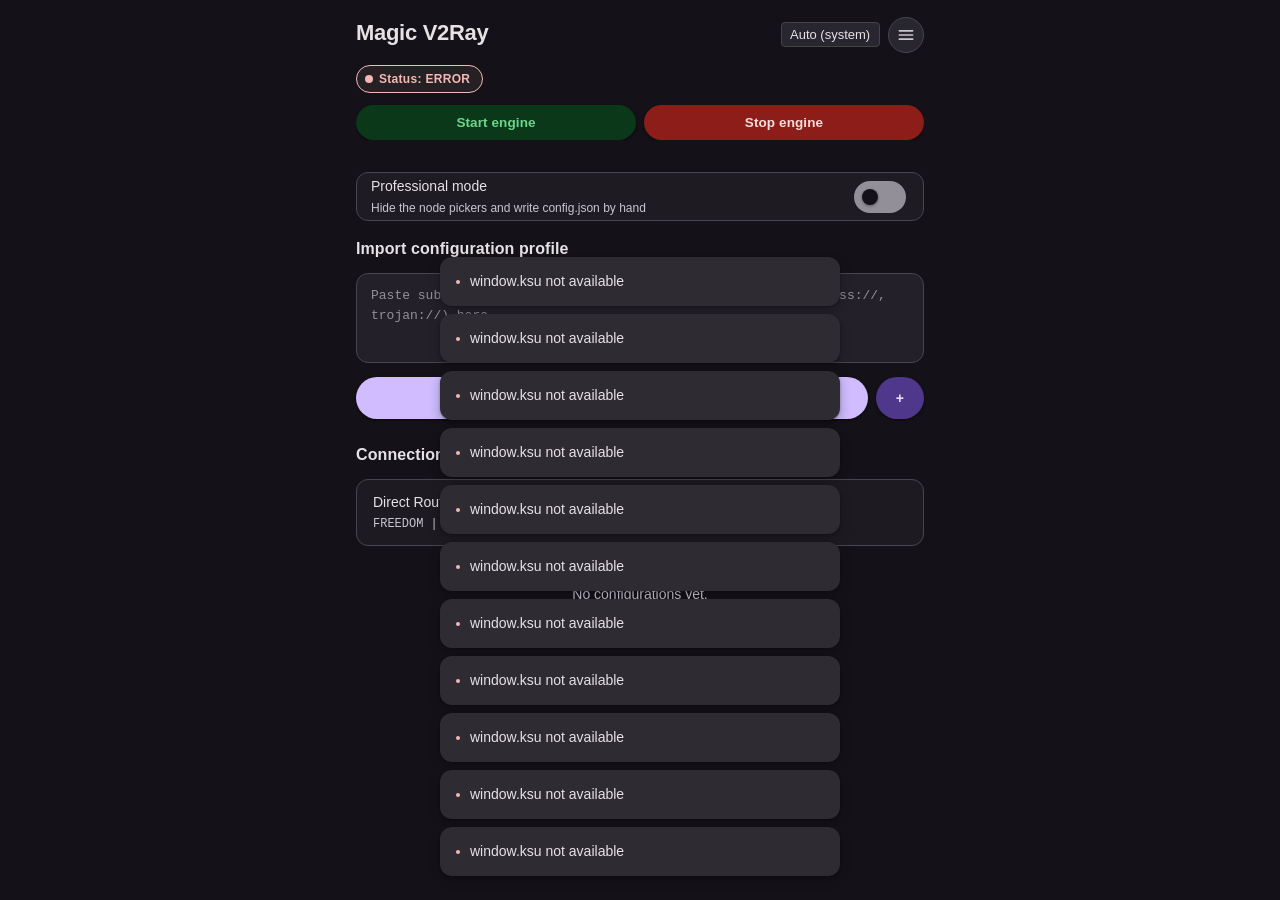
<file: webroot/index.html>
<!DOCTYPE html>
<html lang="en">
<head>
    <meta charset="UTF-8">
    <meta name="viewport" content="width=device-width, initial-scale=1.0">
    <title>Magic V2Ray Control Board</title>
    <link rel="stylesheet" href="style.css">
</head>
<body>
    <div class="container">
        <header>
            <div class="header-top-row">
                <div style="min-width: 0; flex: 1;">
                    <h1>Magic V2Ray</h1>
                </div>
                <div class="header-actions">
                <div class="lang-switcher">
                    <select id="lang-select" onchange="changeLanguage(this.value)" style="padding: 4px 8px; border-radius: 4px; background: var(--bg-panel, #222); color: var(--text-main, #fff); border: 1px solid #444;">
                        <option value="auto" data-i18n="lang_auto">Auto (system)</option>
                        <option value="en">English</option>
                        <option value="vi">Tiếng Việt</option>
                        <option value="zh">简体中文</option>
                        <option value="zh-tw">繁體中文</option>
                        <option value="ru">Русский</option>
                    </select>
                </div>
                <div class="tab-menu">
                    <button type="button" id="tab-menu-btn" class="tab-menu-btn"
                            aria-haspopup="menu" aria-expanded="false" aria-controls="tab-menu"
                            data-i18n-aria="tab_menu" aria-label="Menu" onclick="toggleTabMenu(event)">
                        <svg width="20" height="20" viewBox="0 0 24 24" fill="none" stroke="currentColor" stroke-width="2" stroke-linecap="round" aria-hidden="true"><path d="M4 7h16M4 12h16M4 17h16"/></svg>
                    </button>
                    <div id="tab-menu" class="tab-menu-dropdown" role="menu" aria-labelledby="tab-menu-btn">
                        <button type="button" role="menuitem" class="tab-menu-item active" aria-current="page" data-tab="tab-dashboard" onclick="switchTab('tab-dashboard', event)" data-i18n="tab_dashboard">Dashboard</button>
                        <button type="button" role="menuitem" class="tab-menu-item" data-tab="tab-settings" onclick="switchTab('tab-settings', event)" data-i18n="tab_settings">Traffic Settings</button>
                        <button type="button" role="menuitem" class="tab-menu-item" data-tab="tab-network" onclick="switchTab('tab-network', event)" data-i18n="tab_network">Network Settings</button>
                        <button type="button" role="menuitem" class="tab-menu-item" data-tab="tab-exclude" onclick="switchTab('tab-exclude', event)" data-i18n="tab_exclude">Exclude Apps</button>
                        <button type="button" role="menuitem" class="tab-menu-item" data-tab="tab-routing" onclick="switchTab('tab-routing', event)" data-i18n="tab_routing">Routing Settings</button>
                        <button type="button" role="menuitem" class="tab-menu-item" data-tab="tab-hosts" onclick="switchTab('tab-hosts', event)" data-i18n="tab_hosts">Custom Hosts</button>
                        <button type="button" role="menuitem" class="tab-menu-item" data-tab="tab-log" onclick="switchTab('tab-log', event)" data-i18n="tab_log">Xray Log</button>
                        <button type="button" role="menuitem" class="tab-menu-item" data-tab="tab-latency" onclick="switchTab('tab-latency', event)" data-i18n="tab_latency">Network Latency</button>
                        <button type="button" role="menuitem" class="tab-menu-item" data-tab="tab-about" onclick="switchTab('tab-about', event)" data-i18n="tab_about">About</button>
                    </div>
                </div>
                </div>
            </div>
            <div class="header-top-row">
              <div style="flex: 1; min-width: 0;">
                <div class="status-badge" id="service-status" role="button" tabindex="0"
                        onclick="showCurrentIp()"
                        onkeydown="if(event.key==='Enter'||event.key===' '){event.preventDefault();showCurrentIp();}">Status: Checking...</div>
                <div class="status-ip" id="status-ip" hidden></div>
              </div>
            </div>
            <section class="control-actions header-control-actions">
                <button class="btn btn-start" onclick="toggleService('start')" data-i18n="btn_start">Start Engine</button>
                <button class="btn btn-stop" onclick="toggleService('stop')" data-i18n="btn_stop">Stop Engine</button>
            </section>
        </header>

        <div id="tab-dashboard" class="tab-content active">
            <section class="pro-mode-bar">
                <div class="setting-item-row toggle-row">
                    <label for="set-promode"><span data-i18n="lbl_promode">Professional Mode</span><small data-i18n="desc_promode">Write config.json by hand instead of picking a node</small></label>
                    <input type="checkbox" id="set-promode" onchange="toggleProMode(this)">
                </div>
            </section>

            <section id="pro-config-section" class="pro-config-section" style="display:none;">
                <h3 data-i18n="pro_title">Custom config.json</h3>
                <details class="pro-doc" open>
                    <summary data-i18n="pro_doc_title">Read this before editing</summary>
                    <ul>
                        <li data-i18n="pro_doc_fwmark">fwmark 255</li>
                        <li data-i18n="pro_doc_tun">tun-in</li>
                        <li data-i18n="pro_doc_socks">socks-test-in</li>
                        <li data-i18n="pro_doc_direct">direct / block</li>
                        <li data-i18n="pro_doc_dns">DNS</li>
                        <li data-i18n="pro_doc_tabs">Other tabs</li>
                    </ul>
                </details>
                <textarea id="pro-config-input" class="pro-config-input" spellcheck="false" autocomplete="off" autocapitalize="off" data-i18n-placeholder="pro_placeholder" placeholder="Paste your full Xray config.json here..."></textarea>
                <div class="pro-btn-row">
                    <button class="btn btn-primary" onclick="applyCustomConfig()" data-i18n="btn_pro_apply">Save &amp; Apply</button>
                    <button class="btn btn-secondary" onclick="validateCustomConfigUi()" data-i18n="btn_pro_validate">Validate</button>
                    <button class="btn btn-secondary" onclick="formatCustomConfig()" data-i18n="btn_pro_format">Format JSON</button>
                    <button class="btn btn-secondary" onclick="loadCustomConfigTemplate()" data-i18n="btn_pro_template">Load Template</button>
                </div>
            </section>

            <section class="import-section" id="import-section">
                <h3 data-i18n="import_title">Import Configuration Profile</h3>
                <textarea id="import-input" data-i18n-placeholder="import_placeholder" placeholder="Paste Sub Link (https://...) or Manual String (vless://, vmess://, trojan://) here..."></textarea>
                <div class="import-btn-row">
                    <button class="btn btn-primary btn-import-main" onclick="processImport()" data-i18n="btn_import">Process Connection Link</button>
                    <div class="import-add-menu-container">
                        <button class="btn btn-add-node" onclick="toggleImportAddMenu(event)" title="More import options">+</button>
                        <div id="import-add-dropdown" class="import-add-dropdown">
                            <!-- Hide these button for now as it's not working on KSU Webui currently
                            <button onclick="importFromClipboard(); closeImportAddMenu();" data-i18n="import_from_clipboard">Import from Clipboard</button>
                            <button onclick="importFromFile(); closeImportAddMenu();" data-i18n="import_from_file">Import from File</button>
                            <div class="import-add-divider"></div>-->
                            <button onclick="openAddCategoryModal(); closeImportAddMenu();" data-i18n="add_category">Add category</button>
                            <button onclick="openPolicyGroupModal(); closeImportAddMenu();" data-i18n="add_policy_group">Add policy group</button>
                            <button onclick="openProxyChainModal(); closeImportAddMenu();" data-i18n="add_proxy_chain">Add Proxy Chain</button>
                            <div class="import-add-divider"></div>
                            <button onclick="openNewNodeModal('vmess'); closeImportAddMenu();" data-i18n="add_vmess">Add VMess</button>
                            <button onclick="openNewNodeModal('vless'); closeImportAddMenu();" data-i18n="add_vless">Add VLESS</button>
                            <button onclick="openNewNodeModal('trojan'); closeImportAddMenu();" data-i18n="add_trojan">Add Trojan</button>
                            <button onclick="openNewNodeModal('shadowsocks'); closeImportAddMenu();" data-i18n="add_shadowsocks">Add Shadowsocks</button>
                            <button onclick="openNewNodeModal('wireguard'); closeImportAddMenu();" data-i18n="add_wireguard">Add WireGuard</button>
                            <button onclick="openNewNodeModal('hysteria2'); closeImportAddMenu();" data-i18n="add_hysteria2">Add Hysteria2</button>
                            <button onclick="openNewNodeModal('masque'); closeImportAddMenu();" data-i18n="add_masque">Add MASQUE</button>
                            <button onclick="openNewNodeModal('socks'); closeImportAddMenu();" data-i18n="add_socks">Add SOCKS</button>
                            <button onclick="openNewNodeModal('http'); closeImportAddMenu();" data-i18n="add_http">Add HTTP Proxy</button>
                        </div>
                    </div>
                </div>
                <input type="file" id="import-file-input" accept=".txt,.conf,.json" style="display:none;" onchange="handleFileImport(event)">
            </section>

            <section class="profiles-section" id="profiles-section">
                <h3 data-i18n="categories_title">Connection Categories</h3>
                <div id="profiles-container"></div>
            </section>
        </div>

        <div id="tab-settings" class="tab-content">
            <section class="settings-form-panel">
                <h3 data-i18n="adv_settings_title">Advanced Engine Settings</h3>
                
                <div class="settings-group-box">
                    <h4 data-i18n="group_routing">Routing & Core Protocol</h4>
                    
                    <div class="setting-item-row">
                        <label data-i18n="lbl_loglevel">Level Logging</label>
                        <select id="set-loglevel">
                            <option value="none">None</option>
                            <option value="debug">Debug</option>
                            <option value="info">Info</option>
                            <option value="warning">Warning</option>
                            <option value="error">Error</option>
                        </select>
                    </div>

                    <div class="setting-item-row toggle-row">
                        <label for="set-sniffing"><span data-i18n="lbl_sniffing">Enable Sniffing</span><small data-i18n="desc_sniffing">Sniff domains from packet stream</small></label>
                        <input type="checkbox" id="set-sniffing">
                    </div>

                    <div class="setting-item-row toggle-row">
                        <label for="set-routeonly"><span data-i18n="lbl_routeonly">Enable RouteOnly</span><small data-i18n="desc_routeonly">Only sniff for route filtering</small></label>
                        <input type="checkbox" id="set-routeonly">
                    </div>

                    <div class="setting-item-row">
                        <label for="set-query-strategy"><span data-i18n="lbl_query_strategy">DNS query strategy</span><small data-i18n="desc_query_strategy">Which IP record types Xray's DNS module queries (A / AAAA)</small><small class="routing-strategy-hint" id="query-strategy-hint" data-i18n="hint_qs_useipv4"></small></label>
                        <select id="set-query-strategy" onchange="syncQueryStrategyHint()">
                            <option value="UseIP">UseIP</option>
                            <option value="UseIPv4">UseIPv4</option>
                            <option value="UseIPv6">UseIPv6</option>
                            <option value="UseSystem">UseSystem</option>
                        </select>
                    </div>

                    <div class="setting-item-row">
                        <label><span data-i18n="lbl_pinned_cert">Pinned Peer Cert SHA256</span><small data-i18n="desc_pinned_cert">Pin the SHA256 hash of the server certificate.</small></label>
                        <input type="text" id="set-pinned-cert" placeholder="">
                    </div>
                </div>

                <div class="settings-group-box">
                    <div class="setting-item-row toggle-row">
                        <h4 data-i18n="group_mux">Multiplexing (MUX)</h4>
                        <input type="checkbox" id="set-mux" onchange="toggleSubSettingField('set-mux', 'mux-sub-fields')">
                    </div>
                    <div id="mux-sub-fields" class="sub-setting-panel">
                        <div class="setting-item-row">
                            <label data-i18n="lbl_mux_concurrency">Max Concurrency Connections</label>
                            <input type="number" id="set-mux-connections" min="1" max="1024" value="8">
                        </div>
                    </div>
                </div>

                <div class="settings-group-box">
                    <div class="setting-item-row toggle-row">
                        <h4 data-i18n="group_fragment">Firewall Fragment (Anti-DPI)</h4>
                        <input type="checkbox" id="set-fragment" onchange="toggleSubSettingField('set-fragment', 'fragment-sub-fields')">
                    </div>
                    <div id="fragment-sub-fields" class="sub-setting-panel">
                        <div class="setting-item-row">
                            <label data-i18n="lbl_frag_packets">Fragment Packets Target</label>
                            <select id="set-fragment-packets">
                                <option value="tlshello">tlshello</option>
                            </select>
                        </div>
                        <div class="setting-item-row">
                            <label data-i18n="lbl_frag_length">Fragment Length (min-max)</label>
                            <input type="text" id="set-fragment-length" placeholder="50-100">
                        </div>
                        <div class="setting-item-row">
                            <label data-i18n="lbl_frag_interval">Fragment Interval (min-max)</label>
                            <input type="text" id="set-fragment-interval" placeholder="10-20">
                        </div>
                    </div>
                </div>

                <div class="settings-group-box">
                    <h4 data-i18n="group_network">Network Interfaces</h4>
                    <div class="setting-item-row">
                        <label data-i18n="lbl_mtu">Maximum Transmission Unit (MTU)</label>
                        <input type="number" id="set-mtu" value="1350">
                    </div>
                </div>

                <div class="settings-group-box">
                    <div class="setting-item-row toggle-row">
                        <h4 style="margin:0;" data-i18n="group_dns">DNS Configuration</h4>
                        <input type="checkbox" id="set-localdns" onchange="updateDnsGroupVisibility()">
                    </div>
                    <div id="dns-sub-fields" class="sub-setting-panel" style="display:none;">

                        <div class="setting-item-row toggle-row">
                            <label for="set-dnsviaproxy"><span data-i18n="lbl_dnsviaproxy">Resolve DNS via Proxy</span><small data-i18n="desc_dnsviaproxy">Wrap and route all DNS resolver via Server</small></label>
                            <input type="checkbox" id="set-dnsviaproxy">
                        </div>

                        <div class="setting-item-row toggle-row">
                            <label for="set-hijackdns"><span data-i18n="lbl_hijackdns">Hijack DNS</span><small data-i18n="desc_hijackdns">Route DNS query to Xray's DNS module</small></label>
                            <input type="checkbox" id="set-hijackdns" onchange="updateDnsGroupVisibility()">
                        </div>

                        <div class="setting-item-row toggle-row" id="dns-row-fakedns-local">
                            <label for="set-fakedns-local"><span data-i18n="lbl_fakedns_local">Enable Fake DNS</span><small data-i18n="desc_fakedns_local">Use 198.18.0.0/15 pool to map domains to virtual IPs instantly</small><small class="routing-strategy-hint" id="fakedns-hijack-hint" data-i18n="hint_fakedns_needs_hijack" style="display:none;">Requires Hijack DNS to be enabled</small></label>
                            <input type="checkbox" id="set-fakedns-local" onchange="updateDnsGroupVisibility()">
                        </div>

                        <div class="setting-item-row" id="dns-row-servers">
                            <label><span data-i18n="lbl_dns_servers">DNS servers</span><small id="dns-servers-summary"></small></label>
                            <button type="button" class="btn-dns-configure" onclick="openDnsModal()" data-i18n="btn_configure">Configure</button>
                        </div>

                    </div>
                </div>

                <div class="settings-group-box">
                    <h4 data-i18n="group_dns_engine">DNS Engine Options</h4>

                    <div class="setting-item-row toggle-row" id="row-dns-disablecache">
                        <label for="set-dns-disablecache"><span data-i18n="lbl_dns_disablecache">Disable DNS cache</span><small data-i18n="desc_dns_disablecache">Do not cache DNS answers in Xray (system DNS is not affected)</small></label>
                        <input type="checkbox" id="set-dns-disablecache" onchange="syncDnsEngineOptions()">
                    </div>

                    <div class="setting-item-row toggle-row" id="row-dns-servestale">
                        <label for="set-dns-servestale"><span data-i18n="lbl_dns_servestale">Serve stale cache</span><small data-i18n="desc_dns_servestale">Return expired cache instantly and refresh it in the background</small></label>
                        <input type="checkbox" id="set-dns-servestale" onchange="syncDnsEngineOptions()">
                    </div>

                    <div class="setting-item-row" id="row-dns-servettl">
                        <label for="set-dns-servettl"><span data-i18n="lbl_dns_servettl">Stale cache lifetime (s)</span><small data-i18n="desc_dns_servettl">How long expired entries may still be served. 0 = never expires</small></label>
                        <input type="number" id="set-dns-servettl" min="0" step="1" value="0">
                    </div>

                    <div class="setting-item-row toggle-row" id="row-dns-disablefallback">
                        <label for="set-dns-disablefallback"><span data-i18n="lbl_dns_disablefallback">Disable fallback</span><small data-i18n="desc_dns_disablefallback">Never query servers that did not match the domain list</small></label>
                        <input type="checkbox" id="set-dns-disablefallback" onchange="syncDnsEngineOptions()">
                    </div>

                    <div class="setting-item-row toggle-row" id="row-dns-disablefallbackifmatch">
                        <label for="set-dns-disablefallbackifmatch"><span data-i18n="lbl_dns_disablefallbackifmatch">Disable fallback if matched</span><small data-i18n="desc_dns_disablefallbackifmatch">Skip fallback servers when a server's domain list already matched</small></label>
                        <input type="checkbox" id="set-dns-disablefallbackifmatch" onchange="syncDnsEngineOptions()">
                    </div>

                    <div class="setting-item-row toggle-row" id="row-dns-parallel">
                        <label for="set-dns-parallel"><span data-i18n="lbl_dns_parallel">Parallel query</span><small data-i18n="desc_dns_parallel">Query servers at the same time to speed up resolving</small></label>
                        <input type="checkbox" id="set-dns-parallel" onchange="syncDnsEngineOptions()">
                    </div>

                    <div class="setting-item-row toggle-row" id="row-dns-systemhosts">
                        <label for="set-dns-systemhosts"><span data-i18n="lbl_dns_systemhosts">Use system hosts</span><small data-i18n="desc_dns_systemhosts">Append the device hosts file to the built-in DNS hosts</small></label>
                        <input type="checkbox" id="set-dns-systemhosts" onchange="syncDnsEngineOptions()">
                    </div>
                </div>

                <button class="btn btn-primary btn-save-settings" onclick="saveAdvancedSettingsForm()" data-i18n="btn_save_settings">Save & Apply Configurations</button>
                <button class="btn btn-primary btn-save-settings btn-reset-settings" onclick="resetTrafficSettings()" data-i18n="btn_reset_traffic">Reset to Defaults</button>
            </section>
        </div>

        <!-- ===== Network Settings Tab ===== -->
        <!-- OS-level switches read by apply_routing_rules: saving here always
             does a full engine restart (see saveNetworkSettingsForm). -->
        <div id="tab-network" class="tab-content">
            <section class="settings-form-panel">
                <h3 data-i18n="network_settings_title">Network Settings</h3>
                <p class="restart-notice" data-i18n="network_restart_notice">Saving on this tab fully restarts the engine, because these options change how traffic is routed at the OS level.</p>

                <div class="settings-group-box">
                    <h4 data-i18n="group_network_os">Interfaces &amp; tethering</h4>
                    <div class="setting-item-row">
                        <label><span data-i18n="lbl_networkmode">Apply Proxy On</span><small data-i18n="desc_networkmode">Restrict which network interfaces are routed through the proxy</small></label>
                        <select id="set-networkmode">
                            <option value="0" data-i18n="network_mode_all">All Networks</option>
                            <option value="1" data-i18n="network_mode_wifi">WiFi / Ethernet Only</option>
                            <option value="2" data-i18n="network_mode_mobile">Mobile Data Only</option>
                        </select>
                    </div>
                    <div class="setting-item-row">
                        <label for="set-upstreamiface"><span data-i18n="lbl_upstreamiface">Upstream network interface</span><small data-i18n="desc_upstreamiface">Network interface Xray itself connects out through. Auto follows the system's active network.</small></label>
                        <select id="set-upstreamiface">
                            <option value="auto" data-i18n="upstream_iface_auto">Auto</option>
                        </select>
                    </div>
                    <div class="setting-item-row toggle-row">
                        <label for="set-enableipv6"><span data-i18n="lbl_enableipv6">Enable IPv6</span><small data-i18n="desc_enableipv6">Allow IPv6 network connectivity</small></label>
                        <input type="checkbox" id="set-enableipv6" onchange="toggleSubSettingField('set-enableipv6', 'enableipv6ula-sub-fields')">
                    </div>
                    <div id="enableipv6ula-sub-fields" class="sub-setting-panel">
                        <div class="setting-item-row toggle-row">
                            <label for="set-enableipv6ula"><span data-i18n="lbl_enableipv6ula">Advertise IPv6 to apps</span><small data-i18n="desc_enableipv6ula">Adds a local-only IPv6 (ULA) address to the active network interface so apps believe IPv6 works and use it. Traffic is still carried by Xray. Needed when the real network has no IPv6.</small></label>
                            <input type="checkbox" id="set-enableipv6ula">
                        </div>
                    </div>
                    <div class="setting-item-row toggle-row">
                        <label for="set-allowtether"><span data-i18n="lbl_allowtether">Allow Tether from Proxy</span><small data-i18n="desc_allowtether">Route tethered/hotspot clients through the proxy. Disable to let them bypass the proxy and use the direct connection.</small></label>
                        <input type="checkbox" id="set-allowtether" checked>
                    </div>
                    <div class="setting-item-row toggle-row">
                        <label for="set-bypassvpn"><span data-i18n="lbl_bypassvpn">Bypass VpnService</span><small data-i18n="desc_bypassvpn">Let VpnService handle packets first (tun0 / tun+). Only the VPN app's own outgoing traffic is then handled by Xray.</small></label>
                        <input type="checkbox" id="set-bypassvpn" checked>
                    </div>
                    <div class="setting-item-row toggle-row">
                        <label for="set-bypassiface"><span data-i18n="lbl_bypassiface">Bypass Network Interface</span><small data-i18n="desc_bypassiface">Traffic headed to these interfaces skips Xray entirely.</small></label>
                        <input type="checkbox" id="set-bypassiface" onchange="toggleSubSettingField('set-bypassiface', 'bypassiface-sub-fields')">
                    </div>
                    <div id="bypassiface-sub-fields" class="sub-setting-panel">
                        <div class="setting-item-row">
                            <label data-i18n="lbl_bypassiface_list">Interfaces (comma-separated)</label>
                            <input type="text" id="set-bypassiface-list" placeholder="tailscale0,wt0">
                        </div>
                    </div>
                </div>

                <!-- Bypass LAN: one switch per CIDR, rendered by renderLanBypassList()
                     (main.js) from LAN_BYPASS_CIDRS (vars.js). Ticked = skips Xray. -->
                <div class="settings-group-box">
                    <h4 data-i18n="group_lan_bypass">Bypass LAN</h4>
                    <p class="lan-bypass-desc" data-i18n="desc_lan_bypass">Tick the destination ranges that skip Xray and connect directly. Untick a range to send that traffic through Xray instead. Loopback is always bypassed.</p>
                    <div class="lan-bypass-actions">
                        <button type="button" class="btn btn-secondary" onclick="setLanBypassAll(true)" data-i18n="btn_lan_select_all">Bypass all</button>
                        <button type="button" class="btn btn-secondary" onclick="setLanBypassAll(false)" data-i18n="btn_lan_select_none">Bypass none</button>
                    </div>
                    <details class="lan-bypass-details">
                        <summary id="lan-bypass-summary"></summary>
                        <div id="lan-bypass-list"></div>
                    </details>
                </div>

                <button class="btn btn-primary btn-save-settings" onclick="saveNetworkSettingsForm()" data-i18n="btn_save_network">Save &amp; Restart Engine</button>
            </section>
        </div>

        <!-- ===== Exclude Apps Tab ===== -->
        <!-- Logic lives in excludeapps.js. Enforcement is OS-level (service.sh),
             so applying always does a full engine restart. -->
        <div id="tab-exclude" class="tab-content">
            <section class="settings-form-panel">
                <h3 data-i18n="exclude_title">Exclude Apps</h3>
                <p class="restart-notice" data-i18n="exclude_notice">Apps you switch on here bypass the proxy and use the direct connection. Applying a change fully restarts the engine, because it changes how traffic is routed at the OS level.</p>

                <div class="settings-group-box">
                    <div class="setting-item-row toggle-row">
                        <label for="set-exclude-enabled"><span data-i18n="lbl_exclude_enabled">Enable Exclude apps</span><small data-i18n="desc_exclude_enabled">Apps in the list below skip the proxy. Turn off to keep your list but proxy every app.</small></label>
                        <input type="checkbox" id="set-exclude-enabled" onchange="onExcludeEnabledChange(this)">
                    </div>
                    <div class="setting-item-row toggle-row">
                        <label for="set-exclude-autoapply"><span data-i18n="lbl_exclude_autoapply">Apply changes immediately</span><small data-i18n="desc_exclude_autoapply">Restart the engine automatically a moment after each change. Turn off to review your changes and apply them yourself.</small></label>
                        <input type="checkbox" id="set-exclude-autoapply" onchange="onExcludeAutoApplyChange(this)">
                    </div>
                    <div id="exclude-apply-bar" class="exclude-apply-bar">
                        <span id="exclude-pending-text" class="exclude-pending-text" data-i18n="exclude_pending">Unsaved changes</span>
                        <button id="btn-exclude-apply" class="btn btn-primary" onclick="applyExcludeChanges()" data-i18n="btn_exclude_apply" disabled>Save &amp; Restart Engine</button>
                    </div>
                </div>

                <div id="exclude-list-wrap" class="settings-group-box exclude-list-box">
                    <div class="hosts-search-bar">
                        <input type="text" id="exclude-search-input" oninput="onExcludeSearchInput()"
                               data-i18n-placeholder="ph_exclude_search" placeholder="Search app name or package...">
                    </div>
                    <div id="exclude-filter-bar" class="log-filter-bar">
                        <button class="log-filter-chip active" data-filter="user" onclick="setExcludeFilter('user')" data-i18n="exclude_filter_user">User</button>
                        <button class="log-filter-chip" data-filter="system" onclick="setExcludeFilter('system')" data-i18n="exclude_filter_system">System</button>
                        <button class="log-filter-chip" data-filter="all" onclick="setExcludeFilter('all')" data-i18n="exclude_filter_all">All</button>
                        <button class="log-filter-chip" data-filter="excluded" onclick="setExcludeFilter('excluded')" data-i18n="exclude_filter_excluded">Excluded</button>
                    </div>
                    <div class="exclude-toolbar">
                        <span id="exclude-count" class="exclude-count"></span>
                        <span class="exclude-toolbar-actions">
                            <button class="log-filter-chip" onclick="excludeSelectVisible(true)" data-i18n="exclude_select_visible">Select shown</button>
                            <button class="log-filter-chip" onclick="excludeSelectVisible(false)" data-i18n="exclude_clear_visible">Clear shown</button>
                        </span>
                    </div>
                    <div id="exclude-list-container" class="exclude-list-container" onscroll="onExcludeListScroll()"></div>
                    <div id="exclude-empty-state" class="hosts-empty-state" style="display:none;">
                        <span data-i18n="exclude_empty">No apps to show.</span>
                    </div>
                </div>
            </section>
        </div>

        <!-- ===== Routing Settings Tab ===== -->
        <div id="tab-routing" class="tab-content">
            <section class="routing-panel">
                <div class="routing-panel-header">
                    <h3 data-i18n="routing_title">Routing Settings</h3>
                    <div style="display:flex; align-items:center; gap:4px;">
                        <button class="btn-add-node" onclick="openAddRoutingRuleModal()" title="Add rule">+</button>
                        <div class="category-menu-container">
                            <button class="btn-menu-trigger" onclick="toggleCategoryMenu(event, this)">⋮</button>
                            <div class="category-dropdown-menu">
                                <button onclick="openImportRoutingModal(); closeAllMenus();" data-i18n="menu_import_presets">Import presets from JSON</button>
                                <button onclick="exportRoutingRulesToClipboard(); closeAllMenus();" data-i18n="menu_export_presets">Export presets JSON to clipboard</button>
                                <button onclick="resetRoutingRulesToDefault(); closeAllMenus();" data-i18n="menu_reset_rules">Reset to default rules</button>
                            </div>
                        </div>
                    </div>
                </div>
                <div class="settings-group-box routing-strategy-box">
                    <div class="setting-item-row">
                        <label for="set-domain-strategy"><span data-i18n="lbl_domain_strategy">Domain strategy</span><small data-i18n="desc_domain_strategy">How routing handles domain names when a rule matches on IP</small></label>
                        <select id="set-domain-strategy" onchange="onDomainStrategyChange(this)">
                            <option value="AsIs" data-i18n="domain_strategy_asis">AsIs (default)</option>
                            <option value="IPIfNonMatch">IPIfNonMatch</option>
                            <option value="IPOnDemand">IPOnDemand</option>
                        </select>
                    </div>
                    <p class="routing-strategy-hint" id="domain-strategy-hint" data-i18n="hint_ds_asis"></p>
                </div>
                <div id="routing-rules-container"></div>
                <div id="routing-empty-state" class="routing-empty-state" style="display:none;">
                    <span data-i18n="routing_empty">No custom routing rules yet.<br>Tap + to add a domain or IP rule.</span>
                </div>
            </section>
        </div>

        <!-- ===== Custom Hosts Tab ===== -->
        <div id="tab-hosts" class="tab-content">
            <section class="hosts-panel">
                <div class="hosts-panel-header">
                    <h3 data-i18n="hosts_title">Custom Hosts</h3>
                    <div class="hosts-header-actions">
                        <button class="btn-hosts-reload" id="btn-hosts-reload" onclick="reloadHostsFile()" data-i18n-title="btn_reload_hosts" title="Reload hosts file">
                            <svg width="20" height="20" viewBox="0 0 24 24" fill="none" stroke="currentColor" stroke-width="2" stroke-linecap="round" stroke-linejoin="round"><polyline points="23 4 23 10 17 10"/><path d="M20.49 15a9 9 0 1 1-2.12-9.36L23 10"/></svg>
                        </button>
                        <button class="btn-add-node" onclick="openAddHostModal()" title="Add host">+</button>
                    </div>
                </div>
                <p class="hosts-panel-desc" data-i18n="hosts_panel_desc">Merged into dns.hosts on top of the built-in defaults. One domain per entry; a domain can have several IPs.</p>

                <div class="hosts-search-bar">
                    <input type="text" id="hosts-search-input" oninput="onHostsSearchInput()"
                           data-i18n-placeholder="ph_hosts_search" placeholder="Search domain or IP...">
                </div>

                <div id="hosts-list-container" class="hosts-list-container" onscroll="onHostsListScroll()"></div>
                <div id="hosts-empty-state" class="hosts-empty-state" style="display:none;">
                    <span data-i18n="hosts_empty">No custom hosts yet.<br>Tap + to add a domain.</span>
                </div>
            </section>
        </div>

        <!-- ===== Log Tab ===== -->
        <div id="tab-log" class="tab-content">
            <section class="log-panel">
                <div class="log-toolbar">
                    <div class="log-toolbar-left">
                        <span class="log-status-dot" id="log-status-dot"></span>
                        <span class="log-line-count" id="log-line-count">— lines</span>
                    </div>
                    <div class="log-toolbar-right">
                        <button class="log-tool-btn" id="btn-log-tail" onclick="toggleLogTail()" title="Auto-scroll" data-active="true">
                            <svg width="16" height="16" viewBox="0 0 24 24" fill="none" stroke="currentColor" stroke-width="2" stroke-linecap="round" stroke-linejoin="round"><polyline points="7 13 12 18 17 13"/><polyline points="7 6 12 11 17 6"/></svg>
                        </button>
                        <div class="log-fontsize">
                            <button class="log-tool-btn" onclick="changeLogFontSize(-1)" title="Smaller">−</button>
                            <span class="log-fontsize-value" id="log-fontsize-value">12</span>
                            <button class="log-tool-btn" onclick="changeLogFontSize(1)" title="Larger">+</button>
                        </div>
                        <button class="log-tool-btn" id="btn-log-wrap" onclick="toggleLogWrap()" title="Word wrap OFF" data-active="false">
                            <svg width="16" height="16" viewBox="0 0 24 24" fill="none" stroke="currentColor" stroke-width="2" stroke-linecap="round" stroke-linejoin="round"><line x1="3" y1="6" x2="21" y2="6"/><path d="M3 12h15a3 3 0 1 1 0 6h-4"/><polyline points="16 16 14 18 16 20"/><line x1="3" y1="18" x2="10" y2="18"/></svg>
                        </button>
                        <button class="log-tool-btn" onclick="copyLogToClipboard()" title="Copy log">
                            <svg width="16" height="16" viewBox="0 0 24 24" fill="none" stroke="currentColor" stroke-width="2" stroke-linecap="round" stroke-linejoin="round"><rect x="9" y="9" width="13" height="13" rx="2"/><path d="M5 15H4a2 2 0 0 1-2-2V4a2 2 0 0 1 2-2h9a2 2 0 0 1 2 2v1"/></svg>
                        </button>
                        <button class="log-tool-btn log-tool-btn--refresh" id="btn-log-refresh" onclick="refreshLog()" title="Refresh">
                            <svg width="16" height="16" viewBox="0 0 24 24" fill="none" stroke="currentColor" stroke-width="2" stroke-linecap="round" stroke-linejoin="round"><polyline points="23 4 23 10 17 10"/><path d="M20.49 15a9 9 0 1 1-2.12-9.36L23 10"/></svg>
                        </button>
                        <button class="log-tool-btn log-tool-btn--clear" onclick="clearLogView()" title="Clear view">
                            <svg width="16" height="16" viewBox="0 0 24 24" fill="none" stroke="currentColor" stroke-width="2" stroke-linecap="round" stroke-linejoin="round"><polyline points="3 6 5 6 21 6"/><path d="M19 6l-1 14a2 2 0 0 1-2 2H8a2 2 0 0 1-2-2L5 6"/><path d="M10 11v6"/><path d="M14 11v6"/><path d="M9 6V4a1 1 0 0 1 1-1h4a1 1 0 0 1 1 1v2"/></svg>
                        </button>
                    </div>
                </div>

                <div class="log-filter-bar">
                    <button class="log-filter-chip active" data-level="all" onclick="setLogFilter('all')" data-i18n="log_filter_all">All</button>
                    <button class="log-filter-chip" data-level="debug" onclick="setLogFilter('debug')">Debug</button>
                    <button class="log-filter-chip" data-level="info" onclick="setLogFilter('info')">Info</button>
                    <button class="log-filter-chip" data-level="warning" onclick="setLogFilter('warning')">Warn</button>
                    <button class="log-filter-chip" data-level="error" onclick="setLogFilter('error')">Error</button>
                </div>

                <div class="log-output" id="log-output">
                    <div class="log-empty-state" id="log-empty-state">
                        <svg width="40" height="40" viewBox="0 0 24 24" fill="none" stroke="currentColor" stroke-width="1.2" stroke-linecap="round" stroke-linejoin="round" style="color:var(--md-outline)"><path d="M14 2H6a2 2 0 0 0-2 2v16a2 2 0 0 0 2 2h12a2 2 0 0 0 2-2V8z"/><polyline points="14 2 14 8 20 8"/><line x1="16" y1="13" x2="8" y2="13"/><line x1="16" y1="17" x2="8" y2="17"/><polyline points="10 9 9 9 8 9"/></svg>
                        <span data-i18n="log_empty">No log entries yet.<br>Start Xray engine to generate logs.</span>
                    </div>
                </div>

                <div class="log-autorefresh-bar">
                    <label class="log-autorefresh-label">
                        <input type="checkbox" id="log-autorefresh-toggle" onchange="toggleLogAutoRefresh()">
                        <span data-i18n="log_autorefresh">Auto-refresh</span>
                    </label>
                    <select id="log-autorefresh-interval" onchange="updateLogRefreshInterval()" class="log-interval-select">
                        <option value="2000">2s</option>
                        <option value="5000" selected>5s</option>
                        <option value="10000">10s</option>
                        <option value="30000">30s</option>
                    </select>
                    <span class="log-tail-label" data-i18n="log_tail_lines">Tail lines:</span>
                    <select id="log-tail-lines" onchange="refreshLog()" class="log-interval-select">
                        <option value="100">100</option>
                        <option value="200" selected>200</option>
                        <option value="500">500</option>
                        <option value="1000">1000</option>
                    </select>
                </div>
            </section>
        </div>

        <!-- ===== About Tab ===== -->
        <!-- Links come from the ABOUT_* / SUPPORT_* constants in vars.js
             (see initAboutTab in main.js); a row whose URL is empty is hidden. -->
        <div id="tab-about" class="tab-content">
            <section class="settings-form-panel about-panel">
                <div class="settings-group-box about-hero">
                    <h3>Magic V2Ray</h3>
                    <p class="about-tagline" data-i18n="about_tagline">System-wide proxy for rooted Android, powered by Xray-core.</p>
                    <p class="about-version" id="about-version-row" hidden><span data-i18n="about_version">Module version</span>: <b id="about-version"></b></p>
                    <p class="about-intro" data-i18n="about_intro">Magic V2Ray runs as a root daemon and marks traffic at the Netfilter layer, so every app — system UIDs and hotspot clients included — goes through your proxy without taking Android's single VPN slot.</p>
                </div>

                <div class="settings-group-box">
                    <h4 data-i18n="about_author_title">Author</h4>
                    <a class="about-link" data-about-link="author" href="#" target="_blank" rel="noopener noreferrer" onclick="openExternalLink(event, this)"><span class="about-link-text"><span>HuskyDG</span><small>@vincentng295 · GitHub</small></span><svg class="about-link-icon" width="16" height="16" viewBox="0 0 24 24" fill="none" stroke="currentColor" stroke-width="2" stroke-linecap="round" stroke-linejoin="round" aria-hidden="true"><path d="M14 4h6v6M20 4l-9 9M18 14v5a1 1 0 0 1-1 1H5a1 1 0 0 1-1-1V7a1 1 0 0 1 1-1h5"/></svg></a>
                </div>

                <div class="settings-group-box">
                    <h4 data-i18n="about_links_title">Links &amp; support</h4>
                    <a class="about-link" data-about-link="telegram" href="#" target="_blank" rel="noopener noreferrer" onclick="openExternalLink(event, this)"><span data-i18n="about_link_telegram">Telegram support group</span><svg class="about-link-icon" width="16" height="16" viewBox="0 0 24 24" fill="none" stroke="currentColor" stroke-width="2" stroke-linecap="round" stroke-linejoin="round" aria-hidden="true"><path d="M14 4h6v6M20 4l-9 9M18 14v5a1 1 0 0 1-1 1H5a1 1 0 0 1-1-1V7a1 1 0 0 1 1-1h5"/></svg></a>
                    <a class="about-link" data-about-link="repo" href="#" target="_blank" rel="noopener noreferrer" onclick="openExternalLink(event, this)"><span data-i18n="about_link_github">Source code on GitHub</span><svg class="about-link-icon" width="16" height="16" viewBox="0 0 24 24" fill="none" stroke="currentColor" stroke-width="2" stroke-linecap="round" stroke-linejoin="round" aria-hidden="true"><path d="M14 4h6v6M20 4l-9 9M18 14v5a1 1 0 0 1-1 1H5a1 1 0 0 1-1-1V7a1 1 0 0 1 1-1h5"/></svg></a>
                    <a class="about-link" data-about-link="releases" href="#" target="_blank" rel="noopener noreferrer" onclick="openExternalLink(event, this)"><span data-i18n="about_link_releases">Latest release</span><svg class="about-link-icon" width="16" height="16" viewBox="0 0 24 24" fill="none" stroke="currentColor" stroke-width="2" stroke-linecap="round" stroke-linejoin="round" aria-hidden="true"><path d="M14 4h6v6M20 4l-9 9M18 14v5a1 1 0 0 1-1 1H5a1 1 0 0 1-1-1V7a1 1 0 0 1 1-1h5"/></svg></a>
                    <a class="about-link" data-about-link="issues" href="#" target="_blank" rel="noopener noreferrer" onclick="openExternalLink(event, this)"><span data-i18n="about_link_issues">Report a bug or request a feature</span><svg class="about-link-icon" width="16" height="16" viewBox="0 0 24 24" fill="none" stroke="currentColor" stroke-width="2" stroke-linecap="round" stroke-linejoin="round" aria-hidden="true"><path d="M14 4h6v6M20 4l-9 9M18 14v5a1 1 0 0 1-1 1H5a1 1 0 0 1-1-1V7a1 1 0 0 1 1-1h5"/></svg></a>
                    <a class="about-link" data-about-link="website" href="#" target="_blank" rel="noopener noreferrer" onclick="openExternalLink(event, this)"><span data-i18n="about_link_website">Website</span><svg class="about-link-icon" width="16" height="16" viewBox="0 0 24 24" fill="none" stroke="currentColor" stroke-width="2" stroke-linecap="round" stroke-linejoin="round" aria-hidden="true"><path d="M14 4h6v6M20 4l-9 9M18 14v5a1 1 0 0 1-1 1H5a1 1 0 0 1-1-1V7a1 1 0 0 1 1-1h5"/></svg></a>
                </div>

                <div class="settings-group-box">
                    <h4 data-i18n="about_credits_title">Credits</h4>
                    <p class="about-intro" data-i18n="about_credits_desc">Built on pre-built binaries from these open-source projects:</p>
                    <a class="about-link" data-about-link="xray" href="#" target="_blank" rel="noopener noreferrer" onclick="openExternalLink(event, this)"><span>Xray-core</span><svg class="about-link-icon" width="16" height="16" viewBox="0 0 24 24" fill="none" stroke="currentColor" stroke-width="2" stroke-linecap="round" stroke-linejoin="round" aria-hidden="true"><path d="M14 4h6v6M20 4l-9 9M18 14v5a1 1 0 0 1-1 1H5a1 1 0 0 1-1-1V7a1 1 0 0 1 1-1h5"/></svg></a>
                    <a class="about-link" data-about-link="openxtun" href="#" target="_blank" rel="noopener noreferrer" onclick="openExternalLink(event, this)"><span>openxtun</span><svg class="about-link-icon" width="16" height="16" viewBox="0 0 24 24" fill="none" stroke="currentColor" stroke-width="2" stroke-linecap="round" stroke-linejoin="round" aria-hidden="true"><path d="M14 4h6v6M20 4l-9 9M18 14v5a1 1 0 0 1-1 1H5a1 1 0 0 1-1-1V7a1 1 0 0 1 1-1h5"/></svg></a>
                    <a class="about-link" data-about-link="curl" href="#" target="_blank" rel="noopener noreferrer" onclick="openExternalLink(event, this)"><span>curl-android</span><svg class="about-link-icon" width="16" height="16" viewBox="0 0 24 24" fill="none" stroke="currentColor" stroke-width="2" stroke-linecap="round" stroke-linejoin="round" aria-hidden="true"><path d="M14 4h6v6M20 4l-9 9M18 14v5a1 1 0 0 1-1 1H5a1 1 0 0 1-1-1V7a1 1 0 0 1 1-1h5"/></svg></a>
                    <p class="about-license" data-i18n="about_license">Open source under the GNU General Public License v3.0.</p>
                </div>
            </section>
        </div>

        <!-- ===== Network Latency Monitor Tab ===== -->
        <div id="tab-latency" class="tab-content">
            <section class="latency-panel">
                <div class="latency-toolbar">
                    <div class="latency-toolbar-left">
                        <span class="latency-status-dot" id="latency-status-dot"></span>
                        <span class="latency-current-value" id="latency-current-value">— ms</span>
                    </div>
                </div>

                <div class="latency-network-info" id="latency-network-info">
                    <div class="latency-network-item">
                        <span class="latency-network-label" data-i18n="latency_net_iface">Interface</span>
                        <span class="latency-network-value" id="latency-iface-value">—</span>
                    </div>
                    <div class="latency-network-item">
                        <span class="latency-network-label" data-i18n="latency_net_ipv4">IPv4</span>
                        <span class="latency-network-value" id="latency-ipv4-value">—</span>
                    </div>
                    <div class="latency-network-item">
                        <span class="latency-network-label" data-i18n="latency_net_ipv6">IPv6</span>
                        <span class="latency-network-value" id="latency-ipv6-value">—</span>
                    </div>
                </div>

                <div class="ip-hunter-panel" id="ip-hunter-panel">
                    <div class="latency-toolbar">
                        <div class="latency-toolbar-left">
                            <span class="ip-hunter-title" data-i18n="ip_hunter_title">Mobile IP Hunter</span>
                        </div>
                        <label class="log-autorefresh-label latency-enable-label">
                            <input type="checkbox" id="ip-hunter-toggle" onchange="toggleIpHunter()">
                            <span data-i18n="ip_hunter_enable">Enable IP hunter</span>
                        </label>
                    </div>
                    <div class="ip-hunter-input-row">
                        <input type="text" id="ip-hunter-prefixes" class="ip-hunter-input"
                               placeholder="10.120;10.121;10.122" data-i18n-placeholder="ip_hunter_placeholder"
                               oninput="onIpHunterInputChange()">
                    </div>
                    <div class="ip-hunter-hint" data-i18n="ip_hunter_hint">Enter IPv4 network prefixes separated by semicolons (;), e.g. 10.120;10.121;10.122</div>
                </div>

                <div class="latency-stats-row">
                    <div class="latency-stat">
                        <span class="latency-stat-label" data-i18n="latency_stat_avg">Avg</span>
                        <span class="latency-stat-value" id="latency-stat-avg">—</span>
                    </div>
                    <div class="latency-stat">
                        <span class="latency-stat-label" data-i18n="latency_stat_min">Min</span>
                        <span class="latency-stat-value" id="latency-stat-min">—</span>
                    </div>
                    <div class="latency-stat">
                        <span class="latency-stat-label" data-i18n="latency_stat_max">Max</span>
                        <span class="latency-stat-value" id="latency-stat-max">—</span>
                    </div>
                    <div class="latency-stat">
                        <span class="latency-stat-label" data-i18n="latency_stat_loss">Loss</span>
                        <span class="latency-stat-value" id="latency-stat-loss">—</span>
                    </div>
                </div>

                <div class="latency-chart-wrap" id="latency-chart-wrap">
                    <svg id="latency-chart-svg" viewBox="0 0 600 200" preserveAspectRatio="none"></svg>
                    <div class="latency-empty-state" id="latency-empty-state">
                        <svg width="40" height="40" viewBox="0 0 24 24" fill="none" stroke="currentColor" stroke-width="1.2" stroke-linecap="round" stroke-linejoin="round" style="color:var(--md-outline)"><path d="M3 3v18h18"/><path d="M18.7 8l-5.1 5.1-2.8-2.8L3 18"/></svg>
                        <span data-i18n="latency_empty">Enable monitor to start measuring network latency.</span>
                    </div>
                </div>

                <div class="latency-legend">
                    <span class="latency-legend-item"><i class="latency-dot latency-dot--green"></i><span data-i18n="latency_legend_ok">Response time (ms)</span></span>
                    <span class="latency-legend-item"><i class="latency-dot latency-dot--red"></i><span data-i18n="latency_legend_timeout">Timeout / no connection</span></span>
                </div>
            </section>
        </div>
    </div>
    <script src="helper.js"></script>
    <script src="i18n.js"></script>
    <script src="vars.js"></script>
    <script src="main.js"></script>
    <script src="excludeapps.js"></script>
    <div id="toast-container" class="toast-container"></div>

    <!-- Confirm Modal (KSU webui does not support window.confirm()) -->
    <div id="confirm-modal-overlay" class="modal-overlay confirm-overlay" style="display: none;">
        <div class="modal-window confirm-window">
            <div class="modal-body confirm-body">
                <p id="confirm-modal-message"></p>
            </div>
            <div class="confirm-actions">
                <button id="confirm-modal-cancel" class="btn btn-confirm-cancel" data-i18n="confirm_cancel">Cancel</button>
                <button id="confirm-modal-ok" class="btn btn-confirm-ok" data-i18n="confirm_ok">OK</button>
            </div>
        </div>
    </div>
    <div id="edit-node-modal" class="modal-overlay" style="display: none;">
        <div class="modal-window">
            <header class="modal-header">
                <button class="modal-icon-btn" onclick="closeEditNodeModal()">←</button>
                <h2 id="modal-edit-title-text" data-i18n="modal_edit_title">Config settings</h2>
                <button class="modal-icon-btn check-btn" onclick="saveEditedNode()">✓</button>
            </header>
            <div class="modal-body">
                <div class="edit-item-field">
                    <label data-i18n="lbl_remarks">Remarks</label>
                    <input type="text" id="edit-remarks">
                </div>
                <div class="edit-item-field">
                    <label data-i18n="lbl_address">Address</label>
                    <input type="text" id="edit-address">
                </div>
                <div class="edit-item-field">
                    <label data-i18n="lbl_port">Port</label>
                    <input type="number" id="edit-port">
                </div>
                <div class="edit-item-field" id="field-group-uuid">
                    <label data-i18n="lbl_id">ID / Password</label>
                    <input type="text" id="edit-uuid">
                </div>
                <!-- VLESS Encryption (post-quantum, outbound `encryption` field —
                     the client-side counterpart of the server's `decryption`).
                     Free-text since the value is a dot-separated block string,
                     e.g. mlkem768x25519plus.native.600s.100-111-1111.75-0-111.50-0-3333.<auth>
                     Leave empty / "none" to disable. -->
                <div class="edit-item-field" id="field-group-vless-encryption" style="display:none;">
                    <label data-i18n="lbl_vless_encryption">VLESS Encryption</label>
                    <input type="text" id="edit-vless-encryption" spellcheck="false" placeholder="none">
                    <small class="field-hint" data-i18n="hint_vless_encryption">Post-quantum VLESS Encryption string (mlkem768x25519plus.native.600s...). Leave empty or "none" to disable.</small>
                </div>
                <div id="subfields-vmess" class="conditional-fields">
                    <div class="edit-item-field" id="field-group-alterid">
                        <label data-i18n="lbl_alterid">Alter ID</label>
                        <input type="number" id="edit-alterid" min="0" placeholder="0">
                    </div>
                </div>
                <div class="edit-item-field" id="field-group-encryption">
                    <label data-i18n="lbl_encryption">Encryption</label>
                    <select id="edit-encryption">
                        <option value="auto">auto</option>
                        <option value="none">none</option>
                        <option value="zero">zero</option>
                        <option value="aes-128-gcm">aes-128-gcm</option>
                        <option value="chacha20-poly1305">chacha20-poly1305</option>
                    </select>
                </div>
                <div class="edit-item-field" id="field-group-flow">
                    <label data-i18n="lbl_flow">Flow</label>
                    <select id="edit-flow">
                        <option value="">none</option>
                        <option value="xtls-rprx-vision">xtls-rprx-vision</option>
                        <option value="xtls-rprx-vision-udp443">xtls-rprx-vision-udp443</option>
                    </select>
                </div>

                <!-- Shadowsocks encryption method -->
                <div class="edit-item-field" id="field-group-ss-method" style="display:none;">
                    <label data-i18n="lbl_ss_method">Encryption Method</label>
                    <select id="edit-ss-method">
                        <option value="aes-256-gcm">aes-256-gcm</option>
                        <option value="aes-128-gcm">aes-128-gcm</option>
                        <option value="chacha20-poly1305">chacha20-poly1305</option>
                        <option value="xchacha20-poly1305">xchacha20-poly1305</option>
                        <option value="2022-blake3-aes-128-gcm">2022-blake3-aes-128-gcm</option>
                        <option value="2022-blake3-aes-256-gcm">2022-blake3-aes-256-gcm</option>
                        <option value="2022-blake3-chacha20-poly1305">2022-blake3-chacha20-poly1305</option>
                        <option value="none">none</option>
                        <option value="plain">plain</option>
                    </select>
                </div>

                <!-- WireGuard-specific fields -->
                <div id="subfields-wireguard" class="conditional-fields" style="display:none;">
                    <div class="edit-item-field" style="flex-basis:100%;">
                        <button type="button" id="btn-generate-warp" class="btn btn-secondary" onclick="generateWarpAccount()" data-i18n="btn_generate_warp" style="width:100%;">🌐 Generate built-in WARP account</button>
                        <small data-i18n="hint_generate_warp" style="opacity:.7;display:block;margin-top:4px;">Registers a free Cloudflare WARP account and fills the fields below. Run again anytime for a new account.</small>
                    </div>
                    <div class="edit-item-field">
                        <label data-i18n="lbl_wg_secret_key">Secret Key (Private Key)</label>
                        <input type="text" id="edit-wg-secret-key" placeholder="">
                    </div>
                    <div class="edit-item-field">
                        <label data-i18n="lbl_wg_public_key">Server Public Key</label>
                        <input type="text" id="edit-wg-public-key" placeholder="">
                    </div>
                    <div class="edit-item-field">
                        <label data-i18n="lbl_wg_preshared_key">Pre-Shared Key (optional)</label>
                        <input type="text" id="edit-wg-preshared-key" placeholder="">
                    </div>
                    <div class="edit-item-field">
                        <label data-i18n="lbl_wg_reserved">Reserved (optional)</label>
                        <input type="text" id="edit-wg-reserved" placeholder="0,0,0">
                    </div>
                    <div class="edit-item-field">
                        <label data-i18n="lbl_wg_local_address">Local Address</label>
                        <input type="text" id="edit-wg-local-address" placeholder="172.16.0.2/32">
                    </div>
                    <div class="edit-item-field">
                        <label>MTU</label>
                        <input type="number" id="edit-wg-mtu" placeholder="1420" min="576" max="1500">
                    </div>
                </div>

                <!-- Hysteria2-specific fields -->
                <div id="subfields-hysteria2" class="conditional-fields" style="display:none;">
                    <div class="edit-item-field">
                        <label data-i18n="lbl_hy2_obfs_password">Obfs Password (optional)</label>
                        <input type="text" id="edit-hy2-obfs-password" placeholder="">
                    </div>
                    <div class="edit-item-field">
                        <label data-i18n="lbl_hy2_port_hopping">Port Hopping Range</label>
                        <input type="text" id="edit-hy2-port-hopping" placeholder="e.g. 20000-30000">
                    </div>
                    <div class="edit-item-field">
                        <label data-i18n="lbl_hy2_hop_interval">Hop Interval (seconds)</label>
                        <input type="number" id="edit-hy2-hop-interval" placeholder="30" min="1">
                    </div>
                    <div class="edit-item-field">
                        <label data-i18n="lbl_hy2_bandwidth_down">Bandwidth Down</label>
                        <input type="text" id="edit-hy2-bandwidth-down" placeholder="100m">
                    </div>
                    <div class="edit-item-field">
                        <label data-i18n="lbl_hy2_bandwidth_up">Bandwidth Up</label>
                        <input type="text" id="edit-hy2-bandwidth-up" placeholder="20m">
                    </div>
                    <div class="edit-item-field">
                        <label data-i18n="lbl_hy2_tls">TLS (SNI)</label>
                        <input type="text" id="edit-hy2-sni" placeholder="example.com">
                    </div>
                </div>

                <!-- MASQUE-specific fields (CONNECT-IP, RFC 9484) -->
                <div id="subfields-masque" class="conditional-fields" style="display:none;">
                    <div class="edit-item-field">
                        <label data-i18n="lbl_masque_http_version">HTTP version</label>
                        <select id="edit-masque-alpn">
                            <option value="">h3 (HTTP/3, QUIC)</option>
                            <option value="h2">h2 (HTTP/2, TCP)</option>
                        </select>
                    </div>
                    <div class="edit-item-field">
                        <label data-i18n="lbl_masque_sni">TLS SNI (serverName)</label>
                        <input type="text" id="edit-masque-sni" placeholder="consumer-masque.cloudflareclient.com">
                    </div>
                    <div class="edit-item-field">
                        <label data-i18n="lbl_masque_fp">TLS fingerprint (HTTP/2 only)</label>
                        <select id="edit-masque-fp">
                            <option value="chrome">chrome</option>
                            <option value="firefox">firefox</option>
                            <option value="safari">safari</option>
                            <option value="edge">edge</option>
                            <option value="qq">qq</option>
                            <option value="random">random</option>
                        </select>
                    </div>
                    <div class="edit-item-field">
                        <label data-i18n="lbl_masque_host">Host (:authority, optional)</label>
                        <input type="text" id="edit-masque-host" placeholder="example.com">
                    </div>
                    <div class="edit-item-field">
                        <label data-i18n="lbl_masque_path">Path (URI template, optional)</label>
                        <input type="text" id="edit-masque-path" placeholder="/.well-known/masque/ip/{target}/{ipproto}/">
                    </div>
                    <div class="edit-item-field">
                        <label data-i18n="lbl_masque_headers">Extra HTTP headers (JSON, optional)</label>
                        <textarea id="edit-masque-headers" rows="3" spellcheck="false" placeholder='{"Authorization":"Bearer ..."}'></textarea>
                    </div>
                    <div class="edit-item-field">
                        <label data-i18n="lbl_masque_remote_dns">Remote DNS in tunnel (optional)</label>
                        <input type="text" id="edit-masque-dns" placeholder="1.1.1.1,2606:4700:4700::1111">
                    </div>
                    <div class="edit-item-field">
                        <label data-i18n="lbl_masque_pcs">Pinned cert SHA256 (optional)</label>
                        <input type="text" id="edit-masque-pcs" placeholder="">
                    </div>
                    <div class="edit-item-field">
                        <label data-i18n="lbl_masque_vcn">Verify cert by name (optional)</label>
                        <input type="text" id="edit-masque-vcn" placeholder="">
                    </div>
                    <div class="modal-section-divider" style="flex-basis:100%;" data-i18n="lbl_masque_warp_title">CLOUDFLARE WARP (optional)</div>
                    <div class="edit-item-field">
                        <label data-i18n="lbl_masque_warp_private_key">Device private key (P-256)</label>
                        <input type="text" id="edit-masque-wpk" placeholder="MHcCAQEE...">
                    </div>
                    <div class="edit-item-field">
                        <label data-i18n="lbl_masque_warp_public_key">Edge public key (P-256)</label>
                        <input type="text" id="edit-masque-wpub" placeholder="MFkwEwYHKoZIzj0CAQYI...">
                    </div>
                    <div class="edit-item-field">
                        <label data-i18n="lbl_masque_tunnel_address">Tunnel address</label>
                        <input type="text" id="edit-masque-address" placeholder="172.16.0.2/32,2606:4700:110:8a36::2/128">
                        <small class="field-hint" data-i18n="hint_masque_warp">With a WARP private key set, username/password are ignored. The key must be P-256.</small>
                    </div>
                </div>

                <!-- SOCKS / HTTP proxy auth fields (also used by MASQUE for Basic auth) -->
                <div id="subfields-proxy-auth" class="conditional-fields" style="display:none;">
                    <div class="edit-item-field">
                        <label data-i18n="lbl_proxy_username">Username (optional)</label>
                        <input type="text" id="edit-proxy-username" placeholder="">
                    </div>
                    <div class="edit-item-field">
                        <label data-i18n="lbl_proxy_password">Password (optional)</label>
                        <input type="text" id="edit-proxy-password" placeholder="">
                    </div>
                </div>

                <!-- TRANSPORT section (vmess/vless/trojan/shadowsocks; hidden for WG / Hysteria2 / SOCKS / HTTP) -->
                <div id="section-transport-wrapper">
                <div class="modal-section-divider" data-i18n="categories_title">TRANSPORT</div>
                <div class="edit-item-field">
                    <label data-i18n="lbl_transport_net">Network</label>
                    <select id="edit-network" onchange="updateEditFormVisibility()">
                        <option value="tcp">tcp</option>
                        <option value="kcp">kcp</option>
                        <option value="ws">ws</option>
                        <option value="httpupgrade">httpupgrade</option>
                        <option value="xhttp">xhttp</option>
                        <option value="h2">h2</option>
                        <option value="grpc">grpc</option>
                    </select>
                </div>

                <!-- TCP: Header Type -->
                <div class="edit-item-field" id="field-group-header-type">
                    <label data-i18n="lbl_header_type">Header Type</label>
                    <select id="edit-header-type" onchange="updateEditFormVisibility()">
                        <option value="none">none</option>
                        <option value="http">http</option>
                    </select>
                </div>
                <!-- TCP: HTTP Host (shown when header-type=http) -->
                <div id="subfields-tcp-http" class="conditional-fields">
                    <div class="edit-item-field">
                        <label data-i18n="lbl_tcp_http_host">HTTP Host</label>
                        <input type="text" id="edit-tcp-http-host" placeholder="example.com">
                    </div>
                    <div class="edit-item-field">
                        <label data-i18n="lbl_tcp_http_path">HTTP Path</label>
                        <input type="text" id="edit-tcp-http-path" placeholder="/">
                    </div>
                </div>

                <!-- KCP subfields -->
                <div id="subfields-kcp" class="conditional-fields">
                    <div class="edit-item-field">
                        <label data-i18n="lbl_kcp_header">Header Type</label>
                        <select id="edit-kcp-header">
                            <option value="none">none</option>
                            <option value="srtp">srtp</option>
                            <option value="utp">utp</option>
                            <option value="wechat-video">wechat-video</option>
                            <option value="dtls">dtls</option>
                            <option value="wireguard">wireguard</option>
                            <option value="dns">dns</option>
                        </select>
                    </div>
                    <div class="edit-item-field">
                        <label data-i18n="lbl_kcp_host">Host</label>
                        <input type="text" id="edit-kcp-host" placeholder="">
                    </div>
                    <div class="edit-item-field">
                        <label data-i18n="lbl_kcp_seed">KCP Seed</label>
                        <input type="text" id="edit-kcp-seed" placeholder="">
                    </div>
                </div>

                <!-- WS subfields -->
                <div id="subfields-ws" class="conditional-fields">
                    <div class="edit-item-field">
                        <label data-i18n="lbl_ws_path">WebSocket Path</label>
                        <input type="text" id="edit-ws-path" placeholder="/">
                    </div>
                    <div class="edit-item-field">
                        <label data-i18n="lbl_ws_host">WebSocket Host</label>
                        <input type="text" id="edit-ws-host">
                    </div>
                </div>

                <!-- HTTPUpgrade subfields -->
                <div id="subfields-httpupgrade" class="conditional-fields">
                    <div class="edit-item-field">
                        <label data-i18n="lbl_httpupgrade_host">HTTPUpgrade Host</label>
                        <input type="text" id="edit-httpupgrade-host" placeholder="">
                    </div>
                    <div class="edit-item-field">
                        <label data-i18n="lbl_httpupgrade_path">HTTPUpgrade Path</label>
                        <input type="text" id="edit-httpupgrade-path" placeholder="/">
                    </div>
                </div>

                <!-- XHTTP subfields -->
                <div id="subfields-xhttp" class="conditional-fields">
                    <div class="edit-item-field">
                        <label data-i18n="lbl_xhttp_mode">XHTTP Mode</label>
                        <select id="edit-xhttp-mode">
                            <option value="auto">auto</option>
                            <option value="packet-up">packet-up</option>
                            <option value="stream-up">stream-up</option>
                            <option value="stream-one">stream-one</option>
                        </select>
                    </div>
                    <div class="edit-item-field">
                        <label data-i18n="lbl_xhttp_host">XHTTP Host</label>
                        <input type="text" id="edit-xhttp-host" placeholder="">
                    </div>
                    <div class="edit-item-field">
                        <label data-i18n="lbl_xhttp_path">XHTTP Path</label>
                        <input type="text" id="edit-xhttp-path" placeholder="/">
                    </div>
                    <div class="edit-item-field">
                        <label data-i18n="lbl_xhttp_extra">XHTTP Extra</label>
                        <textarea id="edit-xhttp-extra" rows="3" placeholder='{"noGRPCHeader":false}'></textarea>
                    </div>
                </div>

                <!-- H2 subfields -->
                <div id="subfields-h2" class="conditional-fields">
                    <div class="edit-item-field">
                        <label data-i18n="lbl_h2_host">H2 Host</label>
                        <input type="text" id="edit-h2-host" placeholder="">
                    </div>
                    <div class="edit-item-field">
                        <label data-i18n="lbl_h2_path">H2 Path</label>
                        <input type="text" id="edit-h2-path" placeholder="/">
                    </div>
                </div>

                <!-- gRPC subfields -->
                <div id="subfields-grpc" class="conditional-fields">
                    <div class="edit-item-field">
                        <label data-i18n="lbl_grpc_mode">gRPC mode</label>
                        <select id="edit-grpc-mode">
                            <option value="gun">gun</option>
                            <option value="multi">multi</option>
                        </select>
                    </div>
                    <div class="edit-item-field">
                        <label data-i18n="lbl_grpc_auth">gRPC Authority</label>
                        <input type="text" id="edit-grpc-auth">
                    </div>
                    <div class="edit-item-field">
                        <label data-i18n="lbl_grpc_service">gRPC serviceName</label>
                        <input type="text" id="edit-grpc-service">
                    </div>
                </div>

                </div><!-- end section-transport-wrapper -->

                <!-- FINALMASK section (streamSettings.finalmask).
                     Network-agnostic: it sits alongside tcpSettings/tlsSettings
                     rather than inside them, so it is shown for the classic
                     protocols AND for Hysteria2 (quicParams / udpHop / salamander). -->
                <div id="section-finalmask-wrapper">
                <div class="modal-section-divider" data-i18n="lbl_finalmask">FINALMASK</div>
                <div class="edit-item-field">
                    <label data-i18n="lbl_finalmask_json">FinalMask (JSON)</label>
                    <textarea id="edit-finalmask" rows="6" spellcheck="false" placeholder='{"tcp":[{"type":"fragment","settings":{"packets":"tlshello","lengths":["3-5"],"delays":["10-20"]}}],"udp":[],"quicParams":{"congestion":"bbr"}}'></textarea>
                    <small class="field-hint" data-i18n="hint_finalmask">Full FinalMaskObject: keys tcp / udp / quicParams. Leave empty to disable.</small>
                </div>
                </div><!-- end section-finalmask-wrapper -->

                <!-- SECURITY section (vmess/vless/trojan/shadowsocks; hidden for WireGuard / SOCKS / HTTP / Hysteria2) -->
                <div id="section-security-wrapper">
                <div class="modal-section-divider" data-i18n="lbl_tls">SECURITY</div>
                <div class="edit-item-field">
                    <label data-i18n="lbl_tls">TLS</label>
                    <select id="edit-security" onchange="updateEditFormVisibility()">
                        <option value="none">none</option>
                        <option value="tls">tls</option>
                        <option value="reality">reality</option>
                    </select>
                </div>

                <div id="subfields-tls" class="conditional-fields">
                    <div class="edit-item-field">
                        <label data-i18n="lbl_sni">SNI</label>
                        <input type="text" id="edit-sni">
                    </div>
                    <div class="edit-item-field">
                        <label data-i18n="lbl_fingerprint">Fingerprint</label>
                        <select id="edit-fingerprint">
                            <option value="chrome">chrome</option>
                            <option value="firefox">firefox</option>
                            <option value="safari">safari</option>
                            <option value="edge">edge</option>
                            <option value="qq">qq</option>
                            <option value="random">random</option>
                        </select>
                    </div>
                    <div class="edit-item-field">
                        <label data-i18n="lbl_alpn">ALPN</label>
                        <input type="text" id="edit-alpn" placeholder="h2,http/1.1">
                    </div>
                </div>

                <div id="subfields-tls-only" class="conditional-fields">
                    <div class="edit-item-field">
                        <div class="setting-item-row toggle-row setting-row-removed">
                            <label data-i18n="lbl_allowinsecure" class="label-strike">Allow Insecure</label>
                            <input type="checkbox" id="edit-allowinsecure" disabled>
                        </div>
                        <div class="warning-text-danger" data-i18n="warn_allowinsecure_removed">This option has been removed by Xray-core and can no longer be used. It will never be written into the config.</div>
                    </div>
                    <div class="edit-item-field">
                        <label data-i18n="lbl_pcs">Pinned Cert SHA256</label>
                        <input type="text" id="edit-pcs" placeholder="base64 or hex sha256">
                    </div>
                    <div class="edit-item-field">
                        <label data-i18n="lbl_vcn">Verify Peer Cert By Name</label>
                        <input type="text" id="edit-vcn" placeholder="cert.example.com">
                    </div>
                    <div class="edit-item-field">
                        <label data-i18n="lbl_ech">ECH Config List</label>
                        <input type="text" id="edit-ech" placeholder="base64 echConfigList">
                    </div>
                </div>

                <div id="subfields-reality" class="conditional-fields">
                    <div class="edit-item-field">
                        <label data-i18n="lbl_pbk">Public Key</label>
                        <input type="text" id="edit-pbk">
                    </div>
                    <div class="edit-item-field">
                        <label data-i18n="lbl_sid">Short ID</label>
                        <input type="text" id="edit-sid">
                    </div>
                    <div class="edit-item-field">
                        <label data-i18n="lbl_spx">SpiderX</label>
                        <input type="text" id="edit-spx" placeholder="/">
                    </div>
                    <div class="edit-item-field">
                        <label data-i18n="lbl_pqv">Post-Quantum Verify (pqv)</label>
                        <input type="text" id="edit-pqv" placeholder="mldsa65Verify">
                    </div>
                </div>
                </div><!-- end section-security-wrapper -->

                <div id="section-category-wrapper">
                <div class="modal-section-divider" data-i18n="lbl_node_category">CATEGORY</div>
                <div class="edit-item-field" id="edit-category-field">
                    <label data-i18n="lbl_node_category">Category</label>
                    <select id="edit-node-category"></select>
                </div>
                </div><!-- end section-category-wrapper -->
            </div>
        </div>
    </div>

    <!-- Proxy Chain Modal -->
    <div id="proxy-chain-modal" class="modal-overlay" style="display: none;">
        <div class="modal-window">
            <header class="modal-header">
                <button class="modal-icon-btn" onclick="closeProxyChainModal()">←</button>
                <h2 data-i18n="modal_proxy_chain_title">Add Proxy Chain</h2>
                <button class="modal-icon-btn check-btn" onclick="saveProxyChain()">✓</button>
            </header>
            <div class="modal-body" style="padding: 16px; display: flex; flex-direction: column; gap: 18px;">
                <div class="chain-info-box" data-i18n="proxy_chain_desc">
                    Traffic flows: Client → Hop 1 → Hop 2 → Internet.<br>
                    Hop 2's traffic is tunneled inside Hop 1.
                </div>
                <div class="edit-item-field">
                    <label data-i18n="lbl_chain_name">Chain Name</label>
                    <input type="text" id="chain-name" placeholder="My Proxy Chain">
                </div>
                <div class="edit-item-field">
                    <label data-i18n="lbl_hop1">Hop 1 (Outer / Entry)</label>
                    <select id="chain-hop1">
                        <option value="" data-i18n="chain_select_node">— Select a node —</option>
                    </select>
                </div>
                <div class="chain-arrow">↓</div>
                <div class="edit-item-field">
                    <label data-i18n="lbl_hop2">Hop 2 (Inner / Exit)</label>
                    <select id="chain-hop2">
                        <option value="" data-i18n="chain_select_node">— Select a node —</option>
                    </select>
                </div>
                <div class="chain-arrow">↓</div>
                <div class="chain-internet-label" data-i18n="chain_internet">🌐 Internet</div>
            </div>
        </div>
    </div>

    <!-- Import Routing Presets Modal -->
    <div id="import-routing-modal" class="modal-overlay" style="display: none;">
        <div class="modal-window">
            <header class="modal-header">
                <button class="modal-icon-btn" onclick="closeImportRoutingModal()">←</button>
                <h2 data-i18n="modal_import_rules_title">Import Presets from JSON</h2>
                <button class="modal-icon-btn check-btn" onclick="importRoutingRulesFromJson()">✓</button>
            </header>
            <div class="modal-body" style="padding: 16px; display: flex; flex-direction: column; gap: 14px;">
                <div class="chain-info-box" data-i18n="import_rules_desc">
                    Paste a routing rule preset JSON array below. Unlocked rules will be replaced; locked rules are kept.
                </div>
                <div class="edit-item-field">
                    <label data-i18n="lbl_rules_import_url">Import from URL</label>
                    <div style="display: flex; gap: 8px;">
                        <input type="text" id="import-routing-url" data-i18n-placeholder="import_rules_url_placeholder" placeholder="https://example.com/rules.json" style="flex: 1;">
                        <button class="modal-icon-btn" onclick="fetchRoutingPresetFromUrl()" data-i18n="btn_fetch" style="width: auto; padding: 0 14px;">Fetch</button>
                    </div>
                </div>
                <textarea id="import-routing-textarea" data-i18n-placeholder="import_rules_placeholder" placeholder='[{"remarks":"...","domain":["geosite:google"],"outboundTag":"proxy"}]' style="height: 240px;"></textarea>
            </div>
        </div>
    </div>

    <!-- Routing Rule Modal -->
    <div id="routing-rule-modal" class="modal-overlay" style="display: none;">
        <div class="modal-window">
            <header class="modal-header">
                <button class="modal-icon-btn" onclick="closeRoutingRuleModal()">←</button>
                <h2 id="routing-rule-modal-title" data-i18n="modal_add_rule_title">Add Routing Rule</h2>
                <button class="modal-icon-btn check-btn" onclick="saveRoutingRule()">✓</button>
            </header>
            <div class="modal-body">
                <div class="edit-item-field">
                    <label data-i18n="lbl_remarks">Remarks</label>
                    <input type="text" id="rule-remarks">
                </div>

                <div class="setting-item-row toggle-row" style="padding: 0 4px;">
                    <label for="rule-locked"><span data-i18n="lbl_rule_locked">Locked, keep this rule when import presets</span></label>
                    <input type="checkbox" id="rule-locked">
                </div>

                <div class="modal-section-divider" data-i18n="modal_section_rule_settings">Routing Rule Settings</div>

                <div class="edit-item-field">
                    <label data-i18n="lbl_domain">domain</label>
                    <input type="text" id="rule-domain" data-i18n-placeholder="rule_match_placeholder" placeholder="Separated by commas(,), e.g. google.com">
                </div>

                <div class="edit-item-field">
                    <label data-i18n="lbl_ip">ip</label>
                    <input type="text" id="rule-ip" data-i18n-placeholder="rule_match_placeholder" placeholder="Separated by commas(,), e.g. 1.1.1.1">
                </div>

                <div class="edit-item-field">
                    <label data-i18n="lbl_port">port</label>
                    <input type="text" id="rule-port" placeholder="443 or 1000-2000">
                </div>

                <div class="edit-item-field">
                    <label data-i18n="lbl_protocol">protocol</label>
                    <input type="text" id="rule-protocol" placeholder="http,tls,bittorrent">
                </div>

                <div class="edit-item-field">
                    <label data-i18n="lbl_network">network</label>
                    <select id="rule-network">
                        <option value="">tcp,udp</option>
                        <option value="tcp">tcp</option>
                        <option value="udp">udp</option>
                    </select>
                </div>

                <div class="edit-item-field">
                    <label data-i18n="lbl_outbound_tag">outboundTag</label>
                    <select id="rule-outbound">
                        <option value="proxy" data-i18n="opt_outbound_proxy">proxy</option>
                        <option value="direct" data-i18n="opt_outbound_direct">direct</option>
                        <option value="block" data-i18n="opt_outbound_block">block</option>
                    </select>
                </div>
            </div>
        </div>
    </div>

    <!-- Add/Edit Custom Host Modal -->
    <div id="hosts-modal" class="modal-overlay" style="display: none;">
        <div class="modal-window">
            <header class="modal-header">
                <button class="modal-icon-btn" onclick="closeHostModal()">←</button>
                <h2 id="hosts-modal-title" data-i18n="modal_add_host_title">Add Host</h2>
                <button class="modal-icon-btn check-btn" onclick="saveHostEntry()">✓</button>
            </header>
            <div class="modal-body">
                <div class="edit-item-field">
                    <label data-i18n="lbl_domain">domain</label>
                    <input type="text" id="host-domain-input" data-i18n-placeholder="ph_host_domain" placeholder="example.com or domain:googleapis.cn">
                </div>
                <div class="edit-item-field">
                    <label data-i18n="lbl_host_ips">IP(s)</label>
                    <input type="text" id="host-ips-input" data-i18n-placeholder="ph_host_ips" placeholder="1.2.3.4, 1.2.3.5">
                </div>
            </div>
        </div>
    </div>

    <!-- DNS Servers Modal -->
    <div id="dns-modal" class="modal-overlay" style="display: none;">
        <div class="modal-window">
            <header class="modal-header">
                <button class="modal-icon-btn" onclick="closeDnsModal()">←</button>
                <h2 data-i18n="modal_dns_title">DNS servers</h2>
                <button class="modal-icon-btn check-btn" onclick="saveDnsModal()">✓</button>
            </header>
            <div class="modal-body dns-modal-body" id="dns-modal-body"></div>
        </div>
    </div>

    <!-- Edit Subscription Modal -->
    <div id="edit-sub-modal" class="modal-overlay" style="display: none;">
        <div class="modal-window">
            <header class="modal-header">
                <button class="modal-icon-btn" onclick="closeEditSubModal()">←</button>
                <h2 data-i18n="modal_edit_sub_title">Edit Subscription</h2>
                <button class="modal-icon-btn check-btn" onclick="saveEditedSubscription()">✓</button>
            </header>
            <div class="modal-body" style="padding: 16px; display: flex; flex-direction: column; gap: 14px;">
                <div class="edit-item-field">
                    <label data-i18n="lbl_sub_cat_name">Category Name</label>
                    <input type="text" id="edit-sub-cat-name">
                </div>
                <div class="edit-item-field">
                    <label data-i18n="lbl_sub_url">Subscription URL</label>
                    <input type="text" id="edit-sub-url" placeholder="https://...">
                </div>
                <div class="setting-item-row toggle-row" style="padding: 0;">
                    <label class="toggle-switch">
                        <span data-i18n="lbl_sub_dedup">Deduplicate configurations when fetching</span>
                    </label>
                    <input type="checkbox" id="edit-sub-dedup" checked>
                    <span class="toggle-slider"></span>
                </div>
                <div class="setting-item-row toggle-row" style="padding: 0;">
                    <label for="edit-sub-insecure">
                        <span data-i18n="lbl_sub_insecure">Skip TLS certificate check</span>
                        <small data-i18n="desc_sub_insecure">Unsafe — only for hosts with a self-signed certificate. Anyone on the network can then replace this subscription's contents.</small>
                    </label>
                    <input type="checkbox" id="edit-sub-insecure">
                </div>
                <div class="setting-item-row toggle-row" style="padding: 0;">
                    <label for="edit-sub-autoupdate">
                        <span data-i18n="lbl_sub_autoupdate">Auto update every hour</span>
                        <small data-i18n="desc_sub_autoupdate">The service refreshes this subscription in the background; the new nodes are applied the next time you open this page.</small>
                    </label>
                    <input type="checkbox" id="edit-sub-autoupdate">
                </div>
                <div class="edit-item-field">
                    <label data-i18n="lbl_sub_useragent">User-Agent</label>
                    <input type="text" id="edit-sub-useragent" placeholder="v2rayNG/2.2.3">
                </div>
            </div>
        </div>
    </div>
    <!-- Add Category Modal -->
    <div id="add-category-modal" class="modal-overlay" style="display: none;">
        <div class="modal-window">
            <header class="modal-header">
                <button class="modal-icon-btn" onclick="closeAddCategoryModal()">←</button>
                <h2 data-i18n="modal_add_category_title">Add category</h2>
                <button class="modal-icon-btn check-btn" onclick="saveNewCategory()">✓</button>
            </header>
            <div class="modal-body" style="padding: 16px; display: flex; flex-direction: column; gap: 14px;">
                <div class="edit-item-field">
                    <label data-i18n="lbl_sub_cat_name">Category Name</label>
                    <input type="text" id="add-category-name">
                </div>
            </div>
        </div>
    </div>

    <!-- Move Node Modal -->
    <div id="move-node-modal" class="modal-overlay" style="display: none;">
        <div class="modal-window">
            <header class="modal-header">
                <button class="modal-icon-btn" onclick="closeMoveNodeModal()">←</button>
                <h2 data-i18n="modal_move_node_title">Move to category</h2>
                <button class="modal-icon-btn check-btn" onclick="confirmMoveNode()">✓</button>
            </header>
            <div class="modal-body" style="padding: 16px; display: flex; flex-direction: column; gap: 14px;">
                <div class="edit-item-field">
                    <label data-i18n="lbl_move_target">Destination category</label>
                    <select id="move-node-target"></select>
                </div>
                <div class="edit-item-field">
                    <label data-i18n="lbl_move_newcat">Or create a new category</label>
                    <input type="text" id="move-node-newcat">
                </div>
            </div>
        </div>
    </div>

    <!-- Policy Group Modal -->
    <div id="policy-group-modal" class="modal-overlay" style="display: none;">
        <div class="modal-window">
            <header class="modal-header">
                <button class="modal-icon-btn" onclick="closePolicyGroupModal()">←</button>
                <h2 id="pg-modal-title" data-i18n="modal_add_pg_title">Add policy group</h2>
                <button class="modal-icon-btn check-btn" onclick="savePolicyGroup()">✓</button>
            </header>
            <div class="modal-body" style="padding: 16px; display: flex; flex-direction: column; gap: 14px;">
                <div class="edit-item-field">
                    <label data-i18n="lbl_pg_name">Name</label>
                    <input type="text" id="pg-name">
                </div>
                <div class="edit-item-field" id="pg-container-field">
                    <label data-i18n="lbl_pg_container">Save in category</label>
                    <select id="pg-container"></select>
                </div>
                <div class="edit-item-field">
                    <label data-i18n="lbl_pg_type">Policy group type</label>
                    <select id="pg-type">
                        <option value="random" data-i18n="pg_type_random">Random (random)</option>
                        <option value="roundRobin" data-i18n="pg_type_roundRobin">Round robin (roundRobin)</option>
                        <option value="leastPing" data-i18n="pg_type_leastPing">Lowest ping (leastPing)</option>
                        <option value="leastLoad" data-i18n="pg_type_leastLoad">Most stable (leastLoad)</option>
                    </select>
                </div>
                <div class="edit-item-field">
                    <label data-i18n="lbl_pg_category">From category</label>
                    <select id="pg-category"></select>
                </div>
                <div class="edit-item-field">
                    <label data-i18n="lbl_pg_filter">Remark regex filter</label>
                    <input type="text" id="pg-filter" data-i18n-placeholder="ph_pg_filter" placeholder="e.g. US|Singapore">
                </div>
                <p class="routing-strategy-hint" data-i18n="pg_probe_note">leastPing / leastLoad probe each node in the background (generate_204). If every node looks dead, traffic falls back to the main node.</p>
            </div>
        </div>
    </div>
    <div id="loading-overlay" class="modal-overlay" style="display: none; justify-content: center; align-items: center; z-index: 9999; backdrop-filter: blur(3px);">
        <div style="background: rgba(0, 0, 0, 0.85); padding: 24px 40px; border-radius: 12px; display: flex; flex-direction: column; align-items: center; gap: 16px; border: 1px solid #333; box-shadow: 0 8px 32px rgba(0,0,0,0.5);">
            <div class="spinner"></div>
            <div id="loading-text" style="color: #fff; font-size: 15px; font-weight: 500;" data-i18n="loading_please_wait">Please wait...</div>
        </div>
    </div>
</body>
</html>
</file>
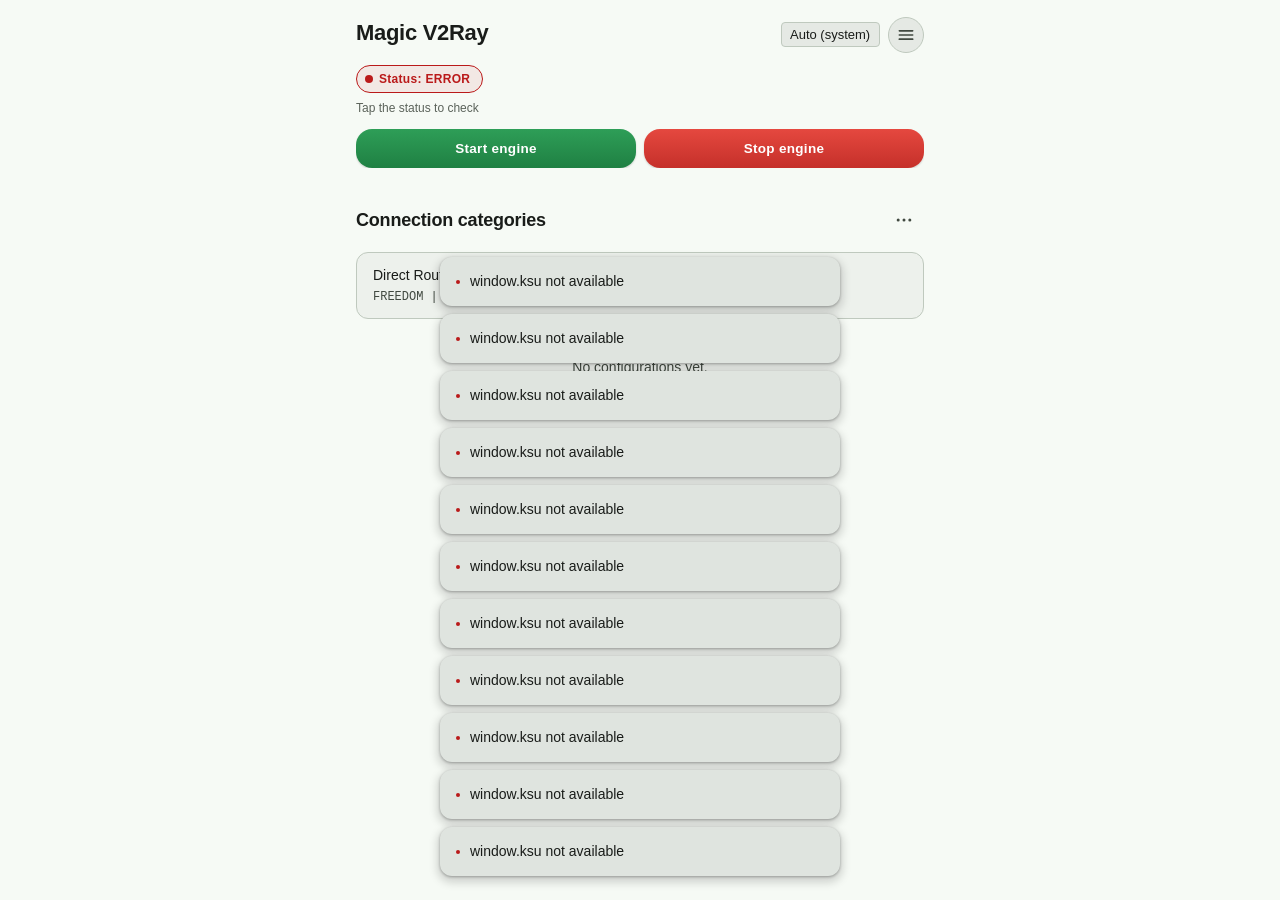
<file: app/src/main/assets/webroot/index.html>
<!DOCTYPE html>
<html lang="en">
<head>
    <meta charset="UTF-8">
    <meta name="viewport" content="width=device-width, initial-scale=1.0">
    <title>Magic V2Ray Control Board</title>
    <link rel="stylesheet" href="style.css">
    <script src="theme.js"></script>
</head>
<body>
    <div class="container">
        <header>
            <div class="header-top-row">
                <div style="min-width: 0; flex: 1;">
                    <h1>Magic V2Ray</h1>
                </div>
                <div class="header-actions">
                <div class="lang-switcher">
                    <select id="lang-select" onchange="changeLanguage(this.value)" style="padding: 4px 8px; border-radius: 4px; background: var(--md-surface-2); color: var(--md-on-surface); border: 1px solid var(--md-outline-variant);">
                        <option value="auto" data-i18n="lang_auto">Auto (system)</option>
                        <option value="en">English</option>
                        <option value="vi">Tiếng Việt</option>
                        <option value="zh">简体中文</option>
                        <option value="zh-tw">繁體中文</option>
                        <option value="ru">Русский</option>
                    </select>
                </div>
                <div class="tab-menu">
                    <button type="button" id="tab-menu-btn" class="tab-menu-btn"
                            aria-haspopup="menu" aria-expanded="false" aria-controls="tab-menu"
                            data-i18n-aria="tab_menu" aria-label="Menu" onclick="toggleTabMenu(event)">
                        <svg width="20" height="20" viewBox="0 0 24 24" fill="none" stroke="currentColor" stroke-width="2" stroke-linecap="round" aria-hidden="true"><path d="M4 7h16M4 12h16M4 17h16"/></svg>
                    </button>
                    <div id="tab-menu" class="tab-menu-dropdown" role="menu" aria-labelledby="tab-menu-btn">
                        <button type="button" role="menuitem" class="tab-menu-item active" aria-current="page" data-tab="tab-dashboard" onclick="switchTab('tab-dashboard', event)" data-i18n="tab_dashboard">Dashboard</button>
                        <button type="button" role="menuitem" class="tab-menu-item" data-tab="tab-settings" onclick="switchTab('tab-settings', event)" data-i18n="tab_settings">Traffic Settings</button>
                        <button type="button" role="menuitem" class="tab-menu-item" data-tab="tab-network" onclick="switchTab('tab-network', event)" data-i18n="tab_network">Network Settings</button>
                        <button type="button" role="menuitem" class="tab-menu-item" data-tab="tab-exclude" onclick="switchTab('tab-exclude', event)" data-i18n="tab_exclude">Exclude Apps</button>
                        <button type="button" role="menuitem" class="tab-menu-item" data-tab="tab-access" onclick="switchTab('tab-access', event)" data-i18n="tab_access">Access permissions</button>
                        <button type="button" role="menuitem" class="tab-menu-item" data-tab="tab-routing" onclick="switchTab('tab-routing', event)" data-i18n="tab_routing">Routing Settings</button>
                        <button type="button" role="menuitem" class="tab-menu-item" data-tab="tab-hosts" onclick="switchTab('tab-hosts', event)" data-i18n="tab_hosts">Custom Hosts</button>
                        <button type="button" role="menuitem" class="tab-menu-item" data-tab="tab-log" onclick="switchTab('tab-log', event)" data-i18n="tab_log">Xray Log</button>
                        <button type="button" role="menuitem" class="tab-menu-item" data-tab="tab-latency" onclick="switchTab('tab-latency', event)" data-i18n="tab_latency">Network Latency</button>
                        <button type="button" role="menuitem" class="tab-menu-item" data-tab="tab-traffic" onclick="switchTab('tab-traffic', event)" data-i18n="tab_traffic">Traffic Monitor</button>
                        <button type="button" role="menuitem" class="tab-menu-item" data-tab="tab-appsettings" onclick="switchTab('tab-appsettings', event)" data-i18n="tab_appsettings">App Settings</button>
                        <button type="button" role="menuitem" class="tab-menu-item" data-tab="tab-about" onclick="switchTab('tab-about', event)" data-i18n="tab_about">About</button>
                    </div>
                </div>
                </div>
            </div>
            <div class="header-top-row">
              <div style="flex: 1; min-width: 0;">
                <div class="status-badge" id="service-status" role="button" tabindex="0"
                        onclick="openProxyInfo()"
                        onkeydown="if(event.key==='Enter'||event.key===' '){event.preventDefault();openProxyInfo();}">Status: Checking...</div>
                <div class="status-ip" id="status-ip" data-i18n="status_ip_hint">Tap the status to check</div>
              </div>
            </div>
            <section class="control-actions header-control-actions">
                <button class="btn btn-start" onclick="toggleService('start')" data-i18n="btn_start">Start Engine</button>
                <button class="btn btn-stop" onclick="toggleService('stop')" data-i18n="btn_stop">Stop Engine</button>
            </section>
        </header>

        <div id="tab-dashboard" class="tab-content active">
            <div id="update-banner" class="ext-banner update-banner" style="display:none;">
                <div class="ext-banner-text">
                    <strong id="update-banner-title"></strong>
                    <small id="update-banner-sub"></small>
                </div>
                <div class="update-actions">
                    <button type="button" class="btn btn-secondary" id="update-banner-later" data-i18n="btn_update_later">Later</button>
                    <button type="button" class="btn btn-primary" id="update-banner-dl" data-i18n="btn_update_download">Update now</button>
                </div>
            </div>
            <div id="ext-banner" class="ext-banner" style="display:none;">
                <div class="ext-banner-text">
                    <strong id="ext-banner-name"></strong>
                    <small id="ext-banner-from"></small>
                </div>
                <button class="btn btn-stop" onclick="endExternalSession()" data-i18n="ext_btn_disconnect">Disconnect</button>
            </div>
            <div class="dash-head">
                <h3 id="dash-title" class="dash-title" data-i18n="categories_title">Connection categories</h3>
                <div class="dash-more">
                    <button type="button" id="dash-more-btn" class="dash-more-btn"
                            aria-haspopup="menu" aria-expanded="false" aria-controls="dash-more-menu"
                            data-i18n-aria="tab_menu" aria-label="Menu" onclick="toggleDashMenu(event)">
                        <svg width="20" height="20" viewBox="0 0 24 24" fill="currentColor" aria-hidden="true"><circle cx="5" cy="12" r="1.8"/><circle cx="12" cy="12" r="1.8"/><circle cx="19" cy="12" r="1.8"/></svg>
                    </button>
                    <div id="dash-more-menu" class="dash-more-menu" role="menu" aria-labelledby="dash-more-btn" onclick="event.stopPropagation()">
                        <div id="dash-import-items">
                            <button type="button" role="menuitem" class="dash-menu-item dash-menu-item-main" onclick="toggleImportCard(); closeDashMenu();" data-i18n="import_title">Import configuration profile</button>
                            <button type="button" role="menuitem" class="dash-menu-item" onclick="importFromClipboard(); closeDashMenu();" data-i18n="import_from_clipboard">Import from Clipboard</button>
                            <button type="button" role="menuitem" class="dash-menu-item" onclick="importFromFile(); closeDashMenu();" data-i18n="import_from_file">Import from File</button>
                            <div class="dash-menu-divider" role="separator"></div>
                            <button type="button" role="menuitem" class="dash-menu-item" onclick="openAddCategoryModal(); closeDashMenu();" data-i18n="add_category">Add category</button>
                            <button type="button" role="menuitem" class="dash-menu-item" onclick="openAddProviderModal(); closeDashMenu();" data-i18n="add_provider_site">Add provider website</button>
                            <button type="button" role="menuitem" class="dash-menu-item" onclick="openPolicyGroupModal(); closeDashMenu();" data-i18n="add_policy_group">Add policy group</button>
                            <button type="button" role="menuitem" class="dash-menu-item" onclick="openProxyChainModal(); closeDashMenu();" data-i18n="add_proxy_chain">Add Proxy Chain</button>
                            <div class="dash-menu-divider" role="separator"></div>
                            <button type="button" role="menuitem" class="dash-menu-item" onclick="openNewNodeModal('vmess'); closeDashMenu();" data-i18n="add_vmess">Add VMess</button>
                            <button type="button" role="menuitem" class="dash-menu-item" onclick="openNewNodeModal('vless'); closeDashMenu();" data-i18n="add_vless">Add VLESS</button>
                            <button type="button" role="menuitem" class="dash-menu-item" onclick="openNewNodeModal('trojan'); closeDashMenu();" data-i18n="add_trojan">Add Trojan</button>
                            <button type="button" role="menuitem" class="dash-menu-item" onclick="openNewNodeModal('shadowsocks'); closeDashMenu();" data-i18n="add_shadowsocks">Add Shadowsocks</button>
                            <button type="button" role="menuitem" class="dash-menu-item" onclick="openNewNodeModal('wireguard'); closeDashMenu();" data-i18n="add_wireguard">Add WireGuard</button>
                            <button type="button" role="menuitem" class="dash-menu-item" onclick="openNewNodeModal('hysteria2'); closeDashMenu();" data-i18n="add_hysteria2">Add Hysteria2</button>
                            <button type="button" role="menuitem" class="dash-menu-item" onclick="openNewNodeModal('masque'); closeDashMenu();" data-i18n="add_masque">Add MASQUE</button>
                            <button type="button" role="menuitem" class="dash-menu-item" onclick="openNewNodeModal('socks'); closeDashMenu();" data-i18n="add_socks">Add SOCKS</button>
                            <button type="button" role="menuitem" class="dash-menu-item" onclick="openNewNodeModal('http'); closeDashMenu();" data-i18n="add_http">Add HTTP Proxy</button>
                            <div class="dash-menu-divider" role="separator"></div>
                        </div>
                        <div class="setting-item-row toggle-row">
                            <label for="set-promode"><span data-i18n="lbl_promode">Professional Mode</span><small data-i18n="desc_promode">Write config.json by hand instead of picking a node</small></label>
                            <input type="checkbox" id="set-promode" onchange="toggleProMode(this)">
                        </div>
                    </div>
                </div>
            </div>

            <section id="pro-config-section" class="pro-config-section dash-card" style="display:none;">
                <details class="pro-doc" open>
                    <summary data-i18n="pro_doc_title">Read this before editing</summary>
                    <ul>
                        <li data-i18n="pro_doc_fwmark">fwmark 255</li>
                        <li data-i18n="pro_doc_tun">tun-in</li>
                        <li data-i18n="pro_doc_socks">socks-test-in</li>
                        <li data-i18n="pro_doc_direct">direct / block</li>
                        <li data-i18n="pro_doc_dns">DNS</li>
                        <li data-i18n="pro_doc_tabs">Other tabs</li>
                    </ul>
                </details>
                <textarea id="pro-config-input" class="pro-config-input" spellcheck="false" autocomplete="off" autocapitalize="off" data-i18n-placeholder="pro_placeholder" placeholder="Paste your full Xray config.json here..."></textarea>
                <div class="pro-btn-row">
                    <button class="btn btn-primary" onclick="applyCustomConfig()" data-i18n="btn_pro_apply">Save &amp; Apply</button>
                    <button class="btn btn-secondary" onclick="validateCustomConfigUi()" data-i18n="btn_pro_validate">Validate</button>
                    <button class="btn btn-secondary" onclick="formatCustomConfig()" data-i18n="btn_pro_format">Format JSON</button>
                    <button class="btn btn-secondary" onclick="loadCustomConfigTemplate()" data-i18n="btn_pro_template">Load Template</button>
                </div>
            </section>

            <section class="import-section dash-card" id="import-section" style="display:none;">
                <textarea id="import-input" data-i18n-placeholder="import_placeholder" placeholder="Paste Sub Link (https://...) or Manual String (vless://, vmess://, trojan://) here..."></textarea>
                <div class="import-btn-row">
                    <button class="btn btn-primary btn-import-main" onclick="processImport()" data-i18n="btn_import">Process Connection Link</button>
                </div>
                <input type="file" id="import-file-input" accept=".txt,.conf,.json" style="display:none;" onchange="handleFileImport(event)">
            </section>

            <section class="profiles-section" id="profiles-section">
                <div id="profiles-container"></div>
            </section>
        </div>

        <div id="tab-settings" class="tab-content">
            <section class="settings-form-panel">
                <h3 data-i18n="adv_settings_title">Advanced Engine Settings</h3>
                
                <div class="settings-group-box">
                    <h4 data-i18n="group_routing">Routing & Core Protocol</h4>
                    
                    <div class="setting-item-row">
                        <label data-i18n="lbl_loglevel">Level Logging</label>
                        <select id="set-loglevel">
                            <option value="none">None</option>
                            <option value="debug">Debug</option>
                            <option value="info">Info</option>
                            <option value="warning">Warning</option>
                            <option value="error">Error</option>
                        </select>
                    </div>

                    <div class="setting-item-row toggle-row">
                        <label for="set-sniffing"><span data-i18n="lbl_sniffing">Enable Sniffing</span><small data-i18n="desc_sniffing">Sniff domains from packet stream</small></label>
                        <input type="checkbox" id="set-sniffing">
                    </div>

                    <div class="setting-item-row toggle-row">
                        <label for="set-routeonly"><span data-i18n="lbl_routeonly">Enable RouteOnly</span><small data-i18n="desc_routeonly">Only sniff for route filtering</small></label>
                        <input type="checkbox" id="set-routeonly">
                    </div>

                    <div class="setting-item-row">
                        <label for="set-query-strategy"><span data-i18n="lbl_query_strategy">DNS query strategy</span><small data-i18n="desc_query_strategy">Which IP record types Xray's DNS module queries (A / AAAA)</small><small class="routing-strategy-hint" id="query-strategy-hint" data-i18n="hint_qs_useipv4"></small></label>
                        <select id="set-query-strategy" onchange="syncQueryStrategyHint()">
                            <option value="UseIP">UseIP</option>
                            <option value="UseIPv4">UseIPv4</option>
                            <option value="UseIPv6">UseIPv6</option>
                            <option value="UseSystem">UseSystem</option>
                        </select>
                    </div>
                </div>

                <div class="settings-group-box">
                    <div class="setting-item-row toggle-row">
                        <h4 data-i18n="group_mux">Multiplexing (MUX)</h4>
                        <input type="checkbox" id="set-mux" onchange="toggleSubSettingField('set-mux', 'mux-sub-fields')">
                    </div>
                    <div id="mux-sub-fields" class="sub-setting-panel">
                        <div class="setting-item-row">
                            <label data-i18n="lbl_mux_concurrency">Max Concurrency Connections</label>
                            <input type="number" id="set-mux-connections" min="1" max="1024" value="8">
                        </div>
                    </div>
                </div>

                <div class="settings-group-box">
                    <div class="setting-item-row toggle-row">
                        <h4 data-i18n="group_fragment">Firewall Fragment (Anti-DPI)</h4>
                        <input type="checkbox" id="set-fragment" onchange="toggleSubSettingField('set-fragment', 'fragment-sub-fields')">
                    </div>
                    <div id="fragment-sub-fields" class="sub-setting-panel">
                        <div class="setting-item-row">
                            <label data-i18n="lbl_frag_packets">Fragment Packets Target</label>
                            <select id="set-fragment-packets">
                                <option value="tlshello">tlshello</option>
                            </select>
                        </div>
                        <div class="setting-item-row">
                            <label data-i18n="lbl_frag_length">Fragment Length (min-max)</label>
                            <input type="text" id="set-fragment-length" placeholder="50-100">
                        </div>
                        <div class="setting-item-row">
                            <label data-i18n="lbl_frag_interval">Fragment Interval (min-max)</label>
                            <input type="text" id="set-fragment-interval" placeholder="10-20">
                        </div>
                    </div>
                </div>

                <div class="settings-group-box">
                    <h4 data-i18n="group_network">Network Interfaces</h4>
                    <div class="setting-item-row">
                        <label data-i18n="lbl_mtu">Maximum Transmission Unit (MTU)</label>
                        <input type="number" id="set-mtu" value="1350" min="1280" max="9000">
                    </div>
                </div>

                <div class="settings-group-box">
                    <div class="setting-item-row toggle-row">
                        <label for="set-exposesocks"><span data-i18n="lbl_exposesocks">Expose SOCKS5 port to LAN</span><small data-i18n="desc_exposesocks">Open a SOCKS5 proxy on this device so other devices on the same network or hotspot can use it.</small></label>
                        <input type="checkbox" id="set-exposesocks" onchange="updateExposeSocksVisibility()">
                    </div>
                    <div id="exposesocks-sub-fields" class="sub-setting-panel" style="display:none;">
                        <div class="setting-item-row">
                            <label for="set-exposesocks-port"><span data-i18n="lbl_exposesocks_port">Port</span><small data-i18n="desc_exposesocks_port">1024 - 65535</small></label>
                            <input type="number" id="set-exposesocks-port" min="1024" max="65535" step="1" value="10808" inputmode="numeric" oninput="updateExposeSocksInfo()">
                        </div>
                        <div class="setting-item-row toggle-row">
                            <label for="set-exposesocks-auth"><span data-i18n="lbl_exposesocks_auth">Authentication</span><small data-i18n="desc_exposesocks_auth">Require a username and password to connect.</small></label>
                            <input type="checkbox" id="set-exposesocks-auth" onchange="updateExposeSocksVisibility()">
                        </div>
                        <div id="exposesocks-auth-fields" class="sub-setting-panel" style="display:none;">
                            <div class="setting-item-row">
                                <label for="set-exposesocks-user" data-i18n="lbl_exposesocks_user">Username</label>
                                <input type="text" id="set-exposesocks-user" autocomplete="off" autocapitalize="off" spellcheck="false">
                            </div>
                            <div class="setting-item-row">
                                <label for="set-exposesocks-pass" data-i18n="lbl_exposesocks_pass">Password</label>
                                <input type="text" id="set-exposesocks-pass" autocomplete="off" autocapitalize="off" spellcheck="false">
                            </div>
                        </div>
                        <p class="lan-bypass-desc" data-i18n="lbl_exposesocks_conn">Connection info (tap to copy)</p>
                        <div id="exposesocks-conn-info" class="exposesocks-conn-info"></div>
                    </div>
                </div>

                <div class="settings-group-box">
                    <div class="setting-item-row toggle-row">
                        <h4 style="margin:0;" data-i18n="group_dns">DNS Configuration</h4>
                        <input type="checkbox" id="set-localdns" onchange="updateDnsGroupVisibility()">
                    </div>
                    <div id="dns-sub-fields" class="sub-setting-panel" style="display:none;">

                        <div class="hosts-panel-warn" id="dns-leak-warning" style="display:none;" data-i18n="warn_dns_leak">DNS leak warning: with Hijack DNS or Resolve DNS via Proxy turned off, your DNS queries may leak outside the proxy and expose the sites you visit.</div>

                        <div class="setting-item-row toggle-row">
                            <label for="set-dnsviaproxy"><span data-i18n="lbl_dnsviaproxy">Resolve DNS via Proxy</span><small data-i18n="desc_dnsviaproxy">Wrap and route all DNS resolver via Server</small></label>
                            <input type="checkbox" id="set-dnsviaproxy" onchange="updateDnsGroupVisibility()">
                        </div>

                        <div class="setting-item-row toggle-row">
                            <label for="set-hijackdns"><span data-i18n="lbl_hijackdns">Hijack DNS</span><small data-i18n="desc_hijackdns">Route DNS query to Xray's DNS module</small></label>
                            <input type="checkbox" id="set-hijackdns" onchange="updateDnsGroupVisibility()">
                        </div>

                        <div class="setting-item-row toggle-row" id="dns-row-fakedns-local">
                            <label for="set-fakedns-local"><span data-i18n="lbl_fakedns_local">Enable Fake DNS</span><small data-i18n="desc_fakedns_local">Use 198.18.0.0/15 pool to map domains to virtual IPs instantly</small><small class="routing-strategy-hint" id="fakedns-hijack-hint" data-i18n="hint_fakedns_needs_hijack" style="display:none;">Requires Hijack DNS to be enabled</small></label>
                            <input type="checkbox" id="set-fakedns-local" onchange="updateDnsGroupVisibility()">
                        </div>

                        <div class="setting-item-row" id="dns-row-servers">
                            <label><span data-i18n="lbl_dns_servers">DNS servers</span><small id="dns-servers-summary"></small></label>
                            <button type="button" class="btn-dns-configure" onclick="openDnsModal()" data-i18n="btn_configure">Configure</button>
                        </div>

                        <h4 class="dns-engine-heading" data-i18n="group_dns_engine">DNS Engine Options</h4>

                        <div class="setting-item-row toggle-row" id="row-dns-disablecache">
                            <label for="set-dns-disablecache"><span data-i18n="lbl_dns_disablecache">Disable DNS cache</span><small data-i18n="desc_dns_disablecache">Do not cache DNS answers in Xray (system DNS is not affected)</small></label>
                            <input type="checkbox" id="set-dns-disablecache" onchange="syncDnsEngineOptions()">
                        </div>

                        <div class="setting-item-row toggle-row" id="row-dns-servestale">
                            <label for="set-dns-servestale"><span data-i18n="lbl_dns_servestale">Serve stale cache</span><small data-i18n="desc_dns_servestale">Return expired cache instantly and refresh it in the background</small></label>
                            <input type="checkbox" id="set-dns-servestale" onchange="syncDnsEngineOptions()">
                        </div>

                        <div class="setting-item-row" id="row-dns-servettl">
                            <label for="set-dns-servettl"><span data-i18n="lbl_dns_servettl">Stale cache lifetime (s)</span><small data-i18n="desc_dns_servettl">How long expired entries may still be served. 0 = never expires</small></label>
                            <input type="number" id="set-dns-servettl" min="0" step="1" value="0">
                        </div>

                        <div class="setting-item-row toggle-row" id="row-dns-disablefallback">
                            <label for="set-dns-disablefallback"><span data-i18n="lbl_dns_disablefallback">Disable fallback</span><small data-i18n="desc_dns_disablefallback">Never query servers that did not match the domain list</small></label>
                            <input type="checkbox" id="set-dns-disablefallback" onchange="syncDnsEngineOptions()">
                        </div>

                        <div class="setting-item-row toggle-row" id="row-dns-disablefallbackifmatch">
                            <label for="set-dns-disablefallbackifmatch"><span data-i18n="lbl_dns_disablefallbackifmatch">Disable fallback if matched</span><small data-i18n="desc_dns_disablefallbackifmatch">Skip fallback servers when a server's domain list already matched</small></label>
                            <input type="checkbox" id="set-dns-disablefallbackifmatch" onchange="syncDnsEngineOptions()">
                        </div>

                        <div class="setting-item-row toggle-row" id="row-dns-parallel">
                            <label for="set-dns-parallel"><span data-i18n="lbl_dns_parallel">Parallel query</span><small data-i18n="desc_dns_parallel">Query servers at the same time to speed up resolving</small></label>
                            <input type="checkbox" id="set-dns-parallel" onchange="syncDnsEngineOptions()">
                        </div>

                        <div class="setting-item-row toggle-row" id="row-dns-systemhosts">
                            <label for="set-dns-systemhosts"><span data-i18n="lbl_dns_systemhosts">Use system hosts</span><small data-i18n="desc_dns_systemhosts">Append the device hosts file to the built-in DNS hosts</small></label>
                            <input type="checkbox" id="set-dns-systemhosts" onchange="syncDnsEngineOptions()">
                        </div>

                        <div class="setting-item-row toggle-row" id="row-dns-sysresolve">
                            <label for="set-dns-sysresolve"><span data-i18n="lbl_dns_sysresolve">Use system DNS resolver to resolve outbound domain</span><small data-i18n="desc_dns_sysresolve">Before connecting, resolve the outbound server's domain with the device's DNS and pin the result in dns.hosts</small></label>
                            <input type="checkbox" id="set-dns-sysresolve">
                        </div>

                    </div>
                </div>

                <button class="btn btn-primary btn-save-settings" onclick="saveAdvancedSettingsForm()" data-i18n="btn_save_settings">Save & Apply Configurations</button>
                <button class="btn btn-primary btn-save-settings btn-reset-settings" onclick="resetTrafficSettings()" data-i18n="btn_reset_traffic">Reset to Defaults</button>
            </section>
        </div>

        <!-- ===== Network Settings Tab ===== -->
        <!-- OS-level switches read by apply_routing_rules: saving here always
             does a full engine restart (see saveNetworkSettingsForm). -->
        <div id="tab-network" class="tab-content">
            <section class="settings-form-panel">
                <h3 data-i18n="network_settings_title">Network Settings</h3>
                <p class="restart-notice" data-i18n="network_restart_notice">Saving on this tab fully restarts the engine, because these options change how traffic is routed at the OS level.</p>

                <p class="restart-notice" id="nonroot-notice" style="display:none;" data-i18n="nonroot_notice">Non-root mode: traffic is captured by Android's VpnService. Options that need root are greyed out.</p>

                <!-- Only shown inside the APK (window.ksu.setMode); see applyRunModeUi() in main.js -->
                <div class="settings-group-box" id="runmode-box" style="display:none;">
                    <h4 data-i18n="group_runmode">Run mode</h4>
                    <div class="setting-item-row">
                        <label for="set-runmode"><span data-i18n="lbl_runmode">Engine mode</span><small data-i18n="desc_runmode">Root uses iptables and policy routing. Non-root uses Android's VpnService and needs no root. Switching stops the running engine.</small></label>
                        <select id="set-runmode" onchange="changeRunMode(this.value)">
                            <option value="root" data-i18n="runmode_root">Root</option>
                            <option value="nonroot" data-i18n="runmode_nonroot">Non-root (VpnService)</option>
                        </select>
                    </div>
                </div>

                <div class="settings-group-box">
                    <h4 data-i18n="group_network_os">Interfaces &amp; tethering</h4>
                    <div class="setting-item-row">
                        <label><span data-i18n="lbl_networkmode">Apply Proxy On</span><small data-i18n="desc_networkmode">Restrict which network interfaces are routed through the proxy</small></label>
                        <select id="set-networkmode">
                            <option value="0" data-i18n="network_mode_all">All Networks</option>
                            <option value="1" data-i18n="network_mode_wifi">WiFi / Ethernet Only</option>
                            <option value="2" data-i18n="network_mode_mobile">Mobile Data Only</option>
                        </select>
                    </div>
                    <div class="setting-item-row">
                        <label for="set-upstreamiface"><span data-i18n="lbl_upstreamiface">Upstream network interface</span><small data-i18n="desc_upstreamiface">Network interface Xray itself connects out through. Auto follows the system's active network.</small></label>
                        <select id="set-upstreamiface">
                            <option value="auto" data-i18n="upstream_iface_auto">Auto</option>
                        </select>
                    </div>
                    <div class="setting-item-row toggle-row">
                        <label for="set-enableipv6"><span data-i18n="lbl_enableipv6">Enable IPv6</span><small data-i18n="desc_enableipv6">Allow IPv6 network connectivity</small></label>
                        <input type="checkbox" id="set-enableipv6" onchange="toggleSubSettingField('set-enableipv6', 'enableipv6ula-sub-fields')">
                    </div>
                    <div id="enableipv6ula-sub-fields" class="sub-setting-panel">
                        <div class="setting-item-row toggle-row">
                            <label for="set-enableipv6ula"><span data-i18n="lbl_enableipv6ula">Advertise IPv6 to apps</span><small data-i18n="desc_enableipv6ula">Adds a local-only IPv6 (ULA) address to the active network interface so apps believe IPv6 works and use it. Traffic is still carried by Xray. Needed when the real network has no IPv6.</small></label>
                            <input type="checkbox" id="set-enableipv6ula">
                        </div>
                    </div>
                    <div class="setting-item-row toggle-row">
                        <label for="set-allowtether"><span data-i18n="lbl_allowtether">Allow Tether from Proxy</span><small data-i18n="desc_allowtether">Route tethered/hotspot clients through the proxy. Disable to let them bypass the proxy and use the direct connection.</small></label>
                        <input type="checkbox" id="set-allowtether" checked>
                    </div>
                    <div class="setting-item-row toggle-row">
                        <label for="set-bypassvpn"><span data-i18n="lbl_bypassvpn">Bypass VpnService</span><small data-i18n="desc_bypassvpn">Let VpnService handle packets first (tun0 / tun+). Only the VPN app's own outgoing traffic is then handled by Xray.</small></label>
                        <input type="checkbox" id="set-bypassvpn" checked>
                    </div>
                    <div class="setting-item-row toggle-row">
                        <label for="set-bypassiface"><span data-i18n="lbl_bypassiface">Bypass Network Interface</span><small data-i18n="desc_bypassiface">Traffic headed to these interfaces skips Xray entirely.</small></label>
                        <input type="checkbox" id="set-bypassiface" onchange="toggleSubSettingField('set-bypassiface', 'bypassiface-sub-fields')">
                    </div>
                    <div id="bypassiface-sub-fields" class="sub-setting-panel">
                        <div class="setting-item-row">
                            <label data-i18n="lbl_bypassiface_list">Interfaces (comma-separated)</label>
                            <input type="text" id="set-bypassiface-list" placeholder="tailscale0,wt0">
                        </div>
                    </div>
                </div>

                <!-- Share proxy via Shizuku (non-root mode only, shown by initShizukuShare in main.js) -->
                <div class="settings-group-box" id="shizuku-share-box" style="display:none">
                    <h4 data-i18n="group_shizuku_share">Share proxy via Shizuku or adb</h4>
                    <p class="lan-bypass-desc" data-i18n="desc_shizuku_share">Lets hotspot and USB-tethering clients use the proxy without root. Needs Shizuku running, Android 13+ (Android 11-12 only with an updated tethering module) and the proxy running.</p>
                    <p class="lan-bypass-desc" id="shizuku-desc-root" style="display:none" data-i18n="desc_shizuku_share_root">Root mode: starts the sharing helper straight from the root shell, no Shizuku and no adb pairing.</p>
                    <div class="setting-item-row">
                        <label><span data-i18n="lbl_shizuku_status">Status</span><small id="shizuku-status-text">-</small></label>
                        <button type="button" class="btn btn-secondary" id="shizuku-action-btn" onclick="shizukuShareAction()" data-i18n="btn_shizuku_start">Start sharing</button>
                    </div>
                    <div class="setting-item-row" id="adb-pair-row" style="display:none">
                        <label><span data-i18n="lbl_adb_pair">adb pairing (no Shizuku)</span><small id="adb-status-text">-</small></label>
                        <button type="button" class="btn btn-secondary" id="adb-pair-btn" onclick="adbPairAction()" data-i18n="btn_adb_pair">Pair</button>
                    </div>
                    <div class="setting-item-row toggle-row" style="display:none">
                        <label for="set-shizuku-wifi"><span data-i18n="lbl_shizuku_wifi">Wi-Fi hotspot</span></label>
                        <input type="checkbox" id="set-shizuku-wifi" checked onchange="saveShizukuShareSettings()">
                    </div>
                    <div class="setting-item-row toggle-row">
                        <label for="set-shizuku-usb"><span data-i18n="lbl_shizuku_usb">USB tethering</span><small data-i18n="desc_shizuku_usb">Needs a USB cable connected to a computer.</small></label>
                        <input type="checkbox" id="set-shizuku-usb" onchange="saveShizukuShareSettings()">
                    </div>
                    <div class="setting-item-row toggle-row" id="shizuku-auto-row">
                        <label for="set-shizuku-auto"><span data-i18n="lbl_shizuku_auto">Start with the proxy</span><small data-i18n="desc_shizuku_auto">Share automatically whenever the proxy starts.</small></label>
                        <input type="checkbox" id="set-shizuku-auto" onchange="saveShizukuShareSettings()">
                    </div>
                </div>

                <!-- Bypass LAN: one switch per CIDR, rendered by renderLanBypassList()
                     (main.js) from LAN_BYPASS_CIDRS (vars.js). Ticked = skips Xray. -->
                <div class="settings-group-box">
                    <h4 data-i18n="group_lan_bypass">Bypass LAN</h4>
                    <p class="lan-bypass-desc" data-i18n="desc_lan_bypass">Tick the destination ranges that skip Xray and connect directly. Untick a range to send that traffic through Xray instead. Loopback is always bypassed.</p>
                    <div class="lan-bypass-actions">
                        <button type="button" class="btn btn-secondary" onclick="setLanBypassAll(true)" data-i18n="btn_lan_select_all">Bypass all</button>
                        <button type="button" class="btn btn-secondary" onclick="setLanBypassAll(false)" data-i18n="btn_lan_select_none">Bypass none</button>
                    </div>
                    <details class="lan-bypass-details">
                        <summary id="lan-bypass-summary"></summary>
                        <div id="lan-bypass-list"></div>
                    </details>
                </div>

                <button class="btn btn-primary btn-save-settings" onclick="saveNetworkSettingsForm()" data-i18n="btn_save_network">Save &amp; Restart Engine</button>
            </section>
        </div>

        <!-- ===== Exclude Apps Tab ===== -->
        <!-- Logic lives in excludeapps.js. Enforcement is OS-level (service.sh),
             so applying always does a full engine restart. -->
        <div id="tab-exclude" class="tab-content">
            <section class="settings-form-panel">
                <h3 data-i18n="exclude_title">Exclude Apps</h3>
                <p class="restart-notice" data-i18n="exclude_notice">Apps you switch on here bypass the proxy and use the direct connection. Applying a change fully restarts the engine, because it changes how traffic is routed at the OS level.</p>

                <div class="settings-group-box">
                    <div class="setting-item-row toggle-row">
                        <label for="set-exclude-enabled"><span data-i18n="lbl_exclude_enabled">Enable Exclude apps</span><small data-i18n="desc_exclude_enabled">Apps in the list below skip the proxy. Turn off to keep your list but proxy every app.</small></label>
                        <input type="checkbox" id="set-exclude-enabled" onchange="onExcludeEnabledChange(this)">
                    </div>
                    <div class="setting-item-row toggle-row">
                        <label for="set-exclude-autoapply"><span data-i18n="lbl_exclude_autoapply">Apply changes immediately</span><small data-i18n="desc_exclude_autoapply">Restart the engine automatically a moment after each change. Turn off to review your changes and apply them yourself.</small></label>
                        <input type="checkbox" id="set-exclude-autoapply" onchange="onExcludeAutoApplyChange(this)">
                    </div>
                    <div id="exclude-apply-bar" class="exclude-apply-bar">
                        <span id="exclude-pending-text" class="exclude-pending-text" data-i18n="exclude_pending">Unsaved changes</span>
                        <button id="btn-exclude-apply" class="btn btn-primary" onclick="applyExcludeChanges()" data-i18n="btn_exclude_apply" disabled>Save &amp; Restart Engine</button>
                    </div>
                </div>

                <div id="exclude-list-wrap" class="settings-group-box exclude-list-box">
                    <div class="hosts-search-bar">
                        <input type="text" id="exclude-search-input" oninput="onExcludeSearchInput()"
                               data-i18n-placeholder="ph_exclude_search" placeholder="Search app name or package...">
                    </div>
                    <div id="exclude-filter-bar" class="log-filter-bar">
                        <button class="log-filter-chip active" data-filter="user" onclick="setExcludeFilter('user')" data-i18n="exclude_filter_user">User</button>
                        <button class="log-filter-chip" data-filter="system" onclick="setExcludeFilter('system')" data-i18n="exclude_filter_system">System</button>
                        <button class="log-filter-chip" data-filter="all" onclick="setExcludeFilter('all')" data-i18n="exclude_filter_all">All</button>
                        <button class="log-filter-chip" data-filter="excluded" onclick="setExcludeFilter('excluded')" data-i18n="exclude_filter_excluded">Excluded</button>
                    </div>
                    <div class="exclude-toolbar">
                        <span id="exclude-count" class="exclude-count"></span>
                        <span class="exclude-toolbar-actions">
                            <button class="log-filter-chip" onclick="excludeSelectVisible(true)" data-i18n="exclude_select_visible">Select shown</button>
                            <button class="log-filter-chip" onclick="excludeSelectVisible(false)" data-i18n="exclude_clear_visible">Clear shown</button>
                        </span>
                    </div>
                    <div id="exclude-loading" class="exclude-loading" style="display:none;">
                        <span class="exclude-loading-spinner"></span>
                        <span data-i18n="exclude_loading">Loading apps...</span>
                    </div>
                    <div id="exclude-list-container" class="exclude-list-container" onscroll="onExcludeListScroll()"></div>
                    <div id="exclude-empty-state" class="hosts-empty-state" style="display:none;">
                        <span data-i18n="exclude_empty">No apps to show.</span>
                    </div>
                </div>
            </section>
        </div>

        <!-- ===== Access permissions Tab: external control (magicv2ray://connect) ===== -->
        <div id="tab-access" class="tab-content">
            <section class="settings-form-panel">
                <div class="access-head">
                    <h3 data-i18n="access_title">Access permissions</h3>
                    <button type="button" class="access-help-btn" onclick="openAccessHelp()" data-i18n-aria="access_howto_title" aria-label="How apps connect">?</button>
                </div>
                <p class="restart-notice" data-i18n="access_notice">Other apps and websites can ask Magic V2Ray to route your traffic through a server of theirs. You are always asked first, and the connection only lasts until you disconnect: your own nodes are never changed.</p>

                <div id="access-session-box" class="settings-group-box ext-session-box" style="display:none;">
                    <div class="ext-banner-text">
                        <strong id="access-session-name"></strong>
                        <small id="access-session-from"></small>
                    </div>
                    <button class="btn btn-stop" onclick="endExternalSession()" data-i18n="ext_btn_disconnect">Disconnect</button>
                </div>

                <div class="access-search">
                    <svg width="20" height="20" viewBox="0 0 24 24" fill="none" stroke="currentColor" stroke-width="2" stroke-linecap="round" aria-hidden="true"><circle cx="11" cy="11" r="7"/><path d="M20 20l-3.5-3.5"/></svg>
                    <input type="text" id="access-search-input" oninput="renderAccessTab()" data-i18n-placeholder="ph_exclude_search" placeholder="Search app name or package..." autocomplete="off">
                </div>
                <small class="ext-hint access-hint" data-i18n="access_trusted_hint">These apps connect without asking.</small>
                <div id="access-trusted-list" class="access-list"></div>
                <div id="access-trusted-empty" class="hosts-empty-state">
                    <span data-i18n="access_trusted_empty">No trusted apps yet. When an app asks to connect you can choose to always trust it.</span>
                </div>
            </section>
        </div>

        <!-- ===== Routing Settings Tab ===== -->
        <div id="tab-routing" class="tab-content">
            <section class="routing-panel">
                <div class="routing-panel-header">
                    <h3 data-i18n="routing_title">Routing Settings</h3>
                    <div style="display:flex; align-items:center; gap:4px;">
                        <button class="btn-add-node" onclick="openAddRoutingRuleModal()" title="Add rule">+</button>
                        <div class="category-menu-container">
                            <button class="btn-menu-trigger" onclick="toggleCategoryMenu(event, this)">⋮</button>
                            <div class="category-dropdown-menu">
                                <button onclick="geoImport(); closeAllMenus();" data-i18n="geo_menu_import">Import geo database (.dat)</button>
                                <button onclick="geoOpenDownload(); closeAllMenus();" data-i18n="geo_menu_download">Download geo database from URL</button>
                                <button onclick="openImportRoutingModal(); closeAllMenus();" data-i18n="menu_import_presets">Import presets from JSON</button>
                                <button onclick="exportRoutingRulesToClipboard(); closeAllMenus();" data-i18n="menu_export_presets">Export presets JSON to clipboard</button>
                                <button onclick="resetRoutingRulesToDefault(); closeAllMenus();" data-i18n="menu_reset_rules">Reset to default rules</button>
                            </div>
                        </div>
                    </div>
                </div>
                <div class="settings-group-box routing-strategy-box">
                    <div class="setting-item-row">
                        <label for="set-domain-strategy"><span data-i18n="lbl_domain_strategy">Domain strategy</span><small data-i18n="desc_domain_strategy">How routing handles domain names when a rule matches on IP</small></label>
                        <select id="set-domain-strategy" onchange="onDomainStrategyChange(this)">
                            <option value="AsIs" data-i18n="domain_strategy_asis">AsIs (default)</option>
                            <option value="IPIfNonMatch">IPIfNonMatch</option>
                            <option value="IPOnDemand">IPOnDemand</option>
                        </select>
                    </div>
                    <p class="routing-strategy-hint" id="domain-strategy-hint" data-i18n="hint_ds_asis"></p>
                </div>
                <div class="settings-group-box" id="geo-assets-box">
                    <h4 data-i18n="geo_title">Geo databases</h4>
                    <p class="routing-strategy-hint" data-i18n="geo_desc">geoip.dat / geosite.dat used by geoip: and geosite: rules. Files you import or download are kept apart from the app's own copies and are never overwritten by app updates. Restart the engine to load a change.</p>
                    <div id="geo-assets-list"></div>
                </div>
                <div id="routing-rules-container"></div>
                <div id="routing-empty-state" class="routing-empty-state" style="display:none;">
                    <span data-i18n="routing_empty">No custom routing rules yet.<br>Tap + to add a domain or IP rule.</span>
                </div>
            </section>
        </div>

        <!-- ===== Custom Hosts Tab ===== -->
        <div id="tab-hosts" class="tab-content">
            <section class="hosts-panel">
                <div class="hosts-panel-header">
                    <h3 data-i18n="hosts_title">Custom Hosts</h3>
                    <div class="hosts-header-actions">
                        <button class="btn-hosts-reload" id="btn-hosts-reload" onclick="reloadHostsFile()" data-i18n-title="btn_reload_hosts" title="Reload hosts file">
                            <svg width="20" height="20" viewBox="0 0 24 24" fill="none" stroke="currentColor" stroke-width="2" stroke-linecap="round" stroke-linejoin="round"><polyline points="23 4 23 10 17 10"/><path d="M20.49 15a9 9 0 1 1-2.12-9.36L23 10"/></svg>
                        </button>
                        <button class="btn-add-node" onclick="openAddHostModal()" title="Add host">+</button>
                    </div>
                </div>
                <p class="hosts-panel-desc" data-i18n="hosts_panel_desc">Merged into dns.hosts on top of the built-in defaults. One domain per entry; a domain can have several IPs.</p>
                <p class="hosts-panel-desc hosts-panel-warn" data-i18n="hosts_need_hijack">Custom hosts only take effect when Hijack DNS is enabled (Traffic settings → DNS). Without it, DNS queries bypass Xray's DNS module and these entries are ignored.</p>

                <div class="hosts-header-actions" style="flex-wrap:wrap; gap:8px; margin:8px 0;">
                    <input type="file" id="hosts-import-input" accept=".txt,.hosts,text/plain,*/*" style="display:none;" onchange="handleHostsFileImport(event)">
                    <button type="button" class="btn btn-secondary" onclick="importHostsFromFile()" data-i18n="btn_hosts_import">Import file</button>
                    <button type="button" class="btn btn-secondary" onclick="importHostsFromClipboard()" data-i18n="btn_hosts_paste">Paste</button>
                    <button type="button" class="btn btn-secondary" onclick="exportHostsFile()" data-i18n="btn_hosts_export">Export file</button>
                    <button type="button" class="btn btn-secondary btn-delete-item" onclick="clearAllHosts()" data-i18n="btn_hosts_clear">Delete all</button>
                </div>

                <div class="hosts-search-bar">
                    <input type="text" id="hosts-search-input" oninput="onHostsSearchInput()"
                           data-i18n-placeholder="ph_hosts_search" placeholder="Search domain or IP...">
                </div>

                <div id="hosts-list-container" class="hosts-list-container" onscroll="onHostsListScroll()"></div>
                <div id="hosts-empty-state" class="hosts-empty-state" style="display:none;">
                    <span data-i18n="hosts_empty">No custom hosts yet.<br>Tap + to add a domain.</span>
                </div>
            </section>
        </div>

        <!-- ===== Log Tab ===== -->
        <div id="tab-log" class="tab-content">
            <section class="log-panel">
                <div class="log-toolbar">
                    <div class="log-toolbar-left">
                        <span class="log-status-dot" id="log-status-dot"></span>
                        <span class="log-line-count" id="log-line-count">— lines</span>
                    </div>
                    <div class="log-toolbar-right">
                        <button class="log-tool-btn" id="btn-log-tail" onclick="toggleLogTail()" title="Auto-scroll" data-active="true">
                            <svg width="16" height="16" viewBox="0 0 24 24" fill="none" stroke="currentColor" stroke-width="2" stroke-linecap="round" stroke-linejoin="round"><polyline points="7 13 12 18 17 13"/><polyline points="7 6 12 11 17 6"/></svg>
                        </button>
                        <div class="log-fontsize">
                            <button class="log-tool-btn" onclick="changeLogFontSize(-1)" title="Smaller">−</button>
                            <span class="log-fontsize-value" id="log-fontsize-value">12</span>
                            <button class="log-tool-btn" onclick="changeLogFontSize(1)" title="Larger">+</button>
                        </div>
                        <button class="log-tool-btn" id="btn-log-wrap" onclick="toggleLogWrap()" title="Word wrap OFF" data-active="false">
                            <svg width="16" height="16" viewBox="0 0 24 24" fill="none" stroke="currentColor" stroke-width="2" stroke-linecap="round" stroke-linejoin="round"><line x1="3" y1="6" x2="21" y2="6"/><path d="M3 12h15a3 3 0 1 1 0 6h-4"/><polyline points="16 16 14 18 16 20"/><line x1="3" y1="18" x2="10" y2="18"/></svg>
                        </button>
                        <button class="log-tool-btn" onclick="copyLogToClipboard()" title="Copy log">
                            <svg width="16" height="16" viewBox="0 0 24 24" fill="none" stroke="currentColor" stroke-width="2" stroke-linecap="round" stroke-linejoin="round"><rect x="9" y="9" width="13" height="13" rx="2"/><path d="M5 15H4a2 2 0 0 1-2-2V4a2 2 0 0 1 2-2h9a2 2 0 0 1 2 2v1"/></svg>
                        </button>
                        <button class="log-tool-btn log-tool-btn--refresh" id="btn-log-refresh" onclick="refreshLog()" title="Refresh">
                            <svg width="16" height="16" viewBox="0 0 24 24" fill="none" stroke="currentColor" stroke-width="2" stroke-linecap="round" stroke-linejoin="round"><polyline points="23 4 23 10 17 10"/><path d="M20.49 15a9 9 0 1 1-2.12-9.36L23 10"/></svg>
                        </button>
                        <button class="log-tool-btn log-tool-btn--clear" onclick="clearLogView()" title="Clear view">
                            <svg width="16" height="16" viewBox="0 0 24 24" fill="none" stroke="currentColor" stroke-width="2" stroke-linecap="round" stroke-linejoin="round"><polyline points="3 6 5 6 21 6"/><path d="M19 6l-1 14a2 2 0 0 1-2 2H8a2 2 0 0 1-2-2L5 6"/><path d="M10 11v6"/><path d="M14 11v6"/><path d="M9 6V4a1 1 0 0 1 1-1h4a1 1 0 0 1 1 1v2"/></svg>
                        </button>
                    </div>
                </div>

                <div class="log-filter-bar">
                    <button class="log-filter-chip active" data-level="all" onclick="setLogFilter('all')" data-i18n="log_filter_all">All</button>
                    <button class="log-filter-chip" data-level="debug" onclick="setLogFilter('debug')">Debug</button>
                    <button class="log-filter-chip" data-level="info" onclick="setLogFilter('info')">Info</button>
                    <button class="log-filter-chip" data-level="warning" onclick="setLogFilter('warning')">Warn</button>
                    <button class="log-filter-chip" data-level="error" onclick="setLogFilter('error')">Error</button>
                </div>

                <div class="log-output" id="log-output">
                    <div class="log-empty-state" id="log-empty-state">
                        <svg width="40" height="40" viewBox="0 0 24 24" fill="none" stroke="currentColor" stroke-width="1.2" stroke-linecap="round" stroke-linejoin="round" style="color:var(--md-outline)"><path d="M14 2H6a2 2 0 0 0-2 2v16a2 2 0 0 0 2 2h12a2 2 0 0 0 2-2V8z"/><polyline points="14 2 14 8 20 8"/><line x1="16" y1="13" x2="8" y2="13"/><line x1="16" y1="17" x2="8" y2="17"/><polyline points="10 9 9 9 8 9"/></svg>
                        <span data-i18n="log_empty">No log entries yet.<br>Start Xray engine to generate logs.</span>
                    </div>
                </div>

                <div class="log-autorefresh-bar">
                    <label class="log-autorefresh-label">
                        <input type="checkbox" id="log-autorefresh-toggle" onchange="toggleLogAutoRefresh()">
                        <span data-i18n="log_autorefresh">Auto-refresh</span>
                    </label>
                    <select id="log-autorefresh-interval" onchange="updateLogRefreshInterval()" class="log-interval-select">
                        <option value="2000">2s</option>
                        <option value="5000" selected>5s</option>
                        <option value="10000">10s</option>
                        <option value="30000">30s</option>
                    </select>
                    <span class="log-tail-label" data-i18n="log_tail_lines">Tail lines:</span>
                    <select id="log-tail-lines" onchange="refreshLog()" class="log-interval-select">
                        <option value="100">100</option>
                        <option value="200" selected>200</option>
                        <option value="500">500</option>
                        <option value="1000">1000</option>
                    </select>
                </div>
            </section>
        </div>

        <!-- ===== App Settings Tab ===== -->
        <div id="tab-appsettings" class="tab-content">
            <section class="settings-form-panel">
                <h3 data-i18n="app_settings_title">App settings</h3>
                <div class="settings-group-box">
                    <h4 data-i18n="grp_appearance">Appearance</h4>
                    <div class="setting-item-row">
                        <label for="app-theme"><span data-i18n="lbl_theme">Theme</span><small data-i18n="desc_theme">Light, dark, or follow the system</small></label>
                        <select id="app-theme">
                            <option value="system" data-i18n="theme_system">System default</option>
                            <option value="light" data-i18n="theme_light">Light</option>
                            <option value="dark" data-i18n="theme_dark">Dark</option>
                        </select>
                    </div>
                    <div class="setting-item-row">
                        <label for="app-color"><span data-i18n="lbl_app_color">Primary color</span><small data-i18n="desc_app_color">&ldquo;Follow system&rdquo; needs Android 13 or newer</small></label>
                        <select id="app-color">
                            <option value="system" data-i18n="color_system">Follow system</option>
                            <option value="default" data-i18n="color_default">Default</option>
                            <option value="custom" data-i18n="color_custom">Choose custom color...</option>
                        </select>
                    </div>
                    <!-- Only shown inside the APK (window.ksu.applyUiScale): changes the density the app is laid out with -->
                    <div class="setting-item-row" id="app-dpi-row" style="display:none;">
                        <label for="app-dpi"><span data-i18n="lbl_ui_scale">Display size (DPI)</span><small data-i18n="desc_ui_scale">Make the whole app interface larger or smaller. The screen reloads when you change it.</small></label>
                        <select id="app-dpi">
                            <option value="70">70%</option>
                            <option value="80">80%</option>
                            <option value="90">90%</option>
                            <option value="100" data-i18n="dpi_default">Default (100%)</option>
                            <option value="110">110%</option>
                            <option value="125">125%</option>
                            <option value="150">150%</option>
                        </select>
                    </div>
                    <div class="setting-item-row app-color-current" id="app-color-current" hidden>
                        <span class="app-color-dot" id="app-color-dot"></span>
                        <span class="app-color-hex" id="app-color-hex"></span>
                        <button type="button" class="btn btn-secondary" id="app-color-change" data-i18n="btn_change_color">Change</button>
                    </div>
                </div>

                <!-- Only shown inside the APK (window.ksu.setNotifTraffic); applies at once, no engine restart -->
                <div class="settings-group-box" id="notif-box" style="display:none;">
                    <h4 data-i18n="grp_notification">Notification</h4>
                    <div class="setting-item-row toggle-row">
                        <label for="app-notif-traffic"><span data-i18n="lbl_notif_traffic">Show traffic in notification</span><small data-i18n="desc_notif_traffic">Live upload / download speed and the session total of the tunnel in the &ldquo;proxy is active&rdquo; notification. Works in root and VpnService mode.</small></label>
                        <input type="checkbox" id="app-notif-traffic">
                    </div>
                </div>

                <!-- Only shown inside the APK (window.ksu.checkUpdate); see updatecheck.js -->
                <div class="settings-group-box" id="update-box" style="display:none;">
                    <h4 data-i18n="grp_updates">Updates</h4>
                    <div class="setting-item-row toggle-row">
                        <label for="app-auto-update"><span data-i18n="lbl_auto_update">Auto update check</span><small data-i18n="desc_auto_update">Check for a new version about once a day and show a notification when one is available.</small></label>
                        <input type="checkbox" id="app-auto-update" checked>
                    </div>
                    <div class="setting-item-row">
                        <label for="btn-update-check"><span data-i18n="lbl_check_update">Manually check update</span><small id="app-update-status"></small></label>
                        <button type="button" class="btn btn-secondary" id="btn-update-check" data-i18n="btn_check_update">Check now</button>
                    </div>
                    <div class="setting-item-row" id="app-update-actions" style="display:none;">
                        <label><span id="app-update-new"></span></label>
                        <div class="update-actions">
                            <button type="button" class="btn btn-secondary" id="app-update-changelog" data-i18n="btn_update_changelog">Changelog</button>
                            <button type="button" class="btn btn-primary" id="app-update-dl" data-i18n="btn_update_download">Update now</button>
                        </div>
                    </div>
                </div>

                <div class="settings-group-box">
                    <h4 data-i18n="grp_node_flags">Country flags</h4>
                    <div class="setting-item-row toggle-row">
                        <label for="app-auto-flag"><span data-i18n="lbl_auto_flag">Auto get country flags</span><small data-i18n="desc_auto_flag">After importing a subscription or node, look up each node's exit country.</small></label>
                        <input type="checkbox" id="app-auto-flag" checked>
                    </div>
                </div>

                <div class="settings-group-box">
                    <h4 data-i18n="grp_background">Background image</h4>
                    <div class="setting-item-row">
                        <label><span data-i18n="lbl_bg_image">App wallpaper</span><small data-i18n="desc_bg_image">Pick an image from your device to use as the app background</small></label>
                        <div class="bg-actions">
                            <span class="bg-preview" id="app-bg-preview" hidden></span>
                            <button type="button" class="btn btn-secondary" id="app-bg-pick" data-i18n="btn_bg_choose">Choose</button>
                            <button type="button" class="btn btn-secondary" id="app-bg-remove" data-i18n="btn_bg_remove" hidden>Remove</button>
                        </div>
                        <input type="file" id="app-bg-input" accept="image/*" style="display:none;">
                    </div>
                    <div class="setting-item-row toggle-row" id="app-bg-theme-row">
                        <label for="app-bg-theme"><span data-i18n="lbl_bg_theme">Theme color from image</span><small data-i18n="desc_bg_theme">Use the dominant color of the wallpaper as the app's primary color</small></label>
                        <input type="checkbox" id="app-bg-theme">
                    </div>
                    <div class="setting-item-row" id="app-bg-dim-row">
                        <label for="app-bg-dim"><span data-i18n="lbl_bg_dim">Image overlay</span><small data-i18n="desc_bg_dim">Blend the wallpaper with the theme background for readability</small></label>
                        <input type="range" id="app-bg-dim" min="0" max="80" step="5">
                    </div>
                    <div class="hosts-panel-warn" id="app-bg-error" style="display:none;" data-i18n="err_bg_image">Could not use this image.</div>
                </div>

                <div class="settings-group-box">
                    <h4 data-i18n="grp_backup">Backup &amp; restore</h4>
                    <div class="setting-item-row">
                        <label for="btn-settings-export"><span data-i18n="lbl_settings_export">Export settings</span><small data-i18n="desc_settings_export">Choose which parts of the app's settings to save to a file or copy.</small></label>
                        <button type="button" class="btn btn-secondary" id="btn-settings-export" onclick="openSettingsExport()" data-i18n="btn_settings_export">Export</button>
                    </div>
                    <div class="setting-item-row">
                        <label for="btn-settings-import"><span data-i18n="lbl_settings_import">Import settings</span><small data-i18n="desc_settings_import">Load a settings file or clipboard text and choose which parts to apply.</small></label>
                        <button type="button" class="btn btn-secondary" id="btn-settings-import" onclick="openSettingsImport()" data-i18n="btn_settings_import">Import</button>
                    </div>
                </div>

                <div class="settings-group-box">
                    <h4 data-i18n="grp_logs">Logs &amp; diagnostics</h4>
                    <div class="setting-item-row">
                        <label for="btn-export-logs"><span data-i18n="lbl_export_logs">Export app logs</span><small data-i18n="desc_export_logs">Saves a zip with app and Xray logs, settings, config (UUIDs hidden) and device info to Download/MagicV2Ray. Attach it when reporting a bug.</small></label>
                        <button type="button" class="btn btn-secondary" id="btn-export-logs" data-i18n="btn_export_logs">Export</button>
                    </div>
                </div>
            </section>
        </div>

        <!-- ===== About Tab ===== -->
        <!-- Links come from the ABOUT_* / SUPPORT_* constants in vars.js
             (see initAboutTab in main.js); a row whose URL is empty is hidden. -->
        <div id="tab-about" class="tab-content">
            <section class="settings-form-panel about-panel">
                <div class="settings-group-box about-hero">
                    <h3>Magic V2Ray</h3>
                    <p class="about-tagline" data-i18n="about_tagline">System-wide proxy for rooted Android, powered by Xray-core.</p>
                    <p class="about-version" id="about-version-row" hidden><span data-i18n="about_version">Module version</span>: <b id="about-version"></b></p>
                    <p class="about-intro" data-i18n="about_intro">Magic V2Ray runs as a root daemon and marks traffic at the Netfilter layer, so every app — system UIDs and hotspot clients included — goes through your proxy without taking Android's single VPN slot.</p>
                </div>

                <div class="settings-group-box">
                    <h4 data-i18n="about_author_title">Author</h4>
                    <a class="about-link" data-about-link="author" href="#" target="_blank" rel="noopener noreferrer" onclick="openExternalLink(event, this)"><span class="about-link-text"><span>HuskyDG</span><small>@vincentng295 · GitHub</small></span><svg class="about-link-icon" width="16" height="16" viewBox="0 0 24 24" fill="none" stroke="currentColor" stroke-width="2" stroke-linecap="round" stroke-linejoin="round" aria-hidden="true"><path d="M14 4h6v6M20 4l-9 9M18 14v5a1 1 0 0 1-1 1H5a1 1 0 0 1-1-1V7a1 1 0 0 1 1-1h5"/></svg></a>
                </div>

                <div class="settings-group-box">
                    <h4 data-i18n="about_links_title">Links &amp; support</h4>
                    <a class="about-link" data-about-link="telegram" href="#" target="_blank" rel="noopener noreferrer" onclick="openExternalLink(event, this)"><span data-i18n="about_link_telegram">Telegram support group</span><svg class="about-link-icon" width="16" height="16" viewBox="0 0 24 24" fill="none" stroke="currentColor" stroke-width="2" stroke-linecap="round" stroke-linejoin="round" aria-hidden="true"><path d="M14 4h6v6M20 4l-9 9M18 14v5a1 1 0 0 1-1 1H5a1 1 0 0 1-1-1V7a1 1 0 0 1 1-1h5"/></svg></a>
                    <a class="about-link" data-about-link="repo" href="#" target="_blank" rel="noopener noreferrer" onclick="openExternalLink(event, this)"><span data-i18n="about_link_github">Source code on GitHub</span><svg class="about-link-icon" width="16" height="16" viewBox="0 0 24 24" fill="none" stroke="currentColor" stroke-width="2" stroke-linecap="round" stroke-linejoin="round" aria-hidden="true"><path d="M14 4h6v6M20 4l-9 9M18 14v5a1 1 0 0 1-1 1H5a1 1 0 0 1-1-1V7a1 1 0 0 1 1-1h5"/></svg></a>
                    <a class="about-link" data-about-link="releases" href="#" target="_blank" rel="noopener noreferrer" onclick="openExternalLink(event, this)"><span data-i18n="about_link_releases">Latest release</span><svg class="about-link-icon" width="16" height="16" viewBox="0 0 24 24" fill="none" stroke="currentColor" stroke-width="2" stroke-linecap="round" stroke-linejoin="round" aria-hidden="true"><path d="M14 4h6v6M20 4l-9 9M18 14v5a1 1 0 0 1-1 1H5a1 1 0 0 1-1-1V7a1 1 0 0 1 1-1h5"/></svg></a>
                    <a class="about-link" data-about-link="issues" href="#" target="_blank" rel="noopener noreferrer" onclick="openExternalLink(event, this)"><span data-i18n="about_link_issues">Report a bug or request a feature</span><svg class="about-link-icon" width="16" height="16" viewBox="0 0 24 24" fill="none" stroke="currentColor" stroke-width="2" stroke-linecap="round" stroke-linejoin="round" aria-hidden="true"><path d="M14 4h6v6M20 4l-9 9M18 14v5a1 1 0 0 1-1 1H5a1 1 0 0 1-1-1V7a1 1 0 0 1 1-1h5"/></svg></a>
                    <a class="about-link" data-about-link="website" href="#" target="_blank" rel="noopener noreferrer" onclick="openExternalLink(event, this)"><span data-i18n="about_link_website">Website</span><svg class="about-link-icon" width="16" height="16" viewBox="0 0 24 24" fill="none" stroke="currentColor" stroke-width="2" stroke-linecap="round" stroke-linejoin="round" aria-hidden="true"><path d="M14 4h6v6M20 4l-9 9M18 14v5a1 1 0 0 1-1 1H5a1 1 0 0 1-1-1V7a1 1 0 0 1 1-1h5"/></svg></a>
                </div>

                <div class="settings-group-box">
                    <h4 data-i18n="about_credits_title">Credits</h4>
                    <p class="about-intro" data-i18n="about_credits_desc">Built on pre-built binaries from these open-source projects:</p>
                    <a class="about-link" data-about-link="xray" href="#" target="_blank" rel="noopener noreferrer" onclick="openExternalLink(event, this)"><span>Xray-core</span><svg class="about-link-icon" width="16" height="16" viewBox="0 0 24 24" fill="none" stroke="currentColor" stroke-width="2" stroke-linecap="round" stroke-linejoin="round" aria-hidden="true"><path d="M14 4h6v6M20 4l-9 9M18 14v5a1 1 0 0 1-1 1H5a1 1 0 0 1-1-1V7a1 1 0 0 1 1-1h5"/></svg></a>
                    <a class="about-link" data-about-link="openxtun" href="#" target="_blank" rel="noopener noreferrer" onclick="openExternalLink(event, this)"><span>openxtun</span><svg class="about-link-icon" width="16" height="16" viewBox="0 0 24 24" fill="none" stroke="currentColor" stroke-width="2" stroke-linecap="round" stroke-linejoin="round" aria-hidden="true"><path d="M14 4h6v6M20 4l-9 9M18 14v5a1 1 0 0 1-1 1H5a1 1 0 0 1-1-1V7a1 1 0 0 1 1-1h5"/></svg></a>
                    <a class="about-link" data-about-link="curl" href="#" target="_blank" rel="noopener noreferrer" onclick="openExternalLink(event, this)"><span>curl-android</span><svg class="about-link-icon" width="16" height="16" viewBox="0 0 24 24" fill="none" stroke="currentColor" stroke-width="2" stroke-linecap="round" stroke-linejoin="round" aria-hidden="true"><path d="M14 4h6v6M20 4l-9 9M18 14v5a1 1 0 0 1-1 1H5a1 1 0 0 1-1-1V7a1 1 0 0 1 1-1h5"/></svg></a>
                    <p class="about-license" data-i18n="about_license">Open source under the GNU General Public License v3.0.</p>
                </div>
            </section>
        </div>

        <!-- ===== Proxy connection info page (opened from the status badge) ===== -->
        <div id="tab-proxyinfo" class="tab-content">
            <section class="settings-form-panel pinfo-panel">
                <div class="pinfo-toolbar settings-group-box">
                    <button type="button" class="modal-icon-btn pinfo-back" onclick="switchTab('tab-dashboard')" data-i18n-aria="pinfo_back" aria-label="Back">&#8592;</button>
                    <h3 data-i18n="pinfo_title">Proxy connection</h3>
                    <button type="button" class="btn btn-secondary pinfo-refresh" id="pinfo-refresh-btn" onclick="refreshProxyInfo()" data-i18n="pinfo_refresh">Check again</button>
                </div>
                <div class="pinfo-state" id="pinfo-state" hidden></div>

                <div class="settings-group-box" id="pinfo-box-conn">
                    <h4 data-i18n="pinfo_sec_conn">Connection</h4>
                    <div class="pinfo-row"><span data-i18n="pinfo_ip">IP</span><b id="pinfo-ip">-</b></div>
                    <div class="pinfo-row"><span data-i18n="pinfo_isp">ISP</span><b id="pinfo-isp">-</b></div>
                    <div class="pinfo-row"><span data-i18n="pinfo_org">Organization</span><b id="pinfo-org">-</b></div>
                    <div class="pinfo-row"><span data-i18n="pinfo_asn">ASN</span><b id="pinfo-asn">-</b></div>
                    <div class="pinfo-row"><span data-i18n="pinfo_node">Node</span><b id="pinfo-node">-</b></div>
                    <div class="pinfo-row"><span data-i18n="pinfo_latency">Response time</span><b id="pinfo-latency">-</b></div>
                </div>

                <div class="settings-group-box" id="pinfo-box-loc">
                    <h4 data-i18n="pinfo_sec_loc">Location</h4>
                    <div class="pinfo-row"><span data-i18n="pinfo_country">Country</span><b id="pinfo-country">-</b></div>
                    <div class="pinfo-row"><span data-i18n="pinfo_region">Region</span><b id="pinfo-region">-</b></div>
                    <div class="pinfo-row"><span data-i18n="pinfo_city">City</span><b id="pinfo-city">-</b></div>
                    <div class="pinfo-row"><span data-i18n="pinfo_timezone">Timezone</span><b id="pinfo-timezone">-</b></div>
                    <div class="pinfo-row"><span data-i18n="pinfo_postal">Postal code</span><b id="pinfo-postal">-</b></div>
                    <div class="pinfo-row"><span data-i18n="pinfo_continent">Continent</span><b id="pinfo-continent">-</b></div>
                </div>

                <div class="settings-group-box" id="pinfo-box-coord">
                    <h4 data-i18n="pinfo_sec_coord">Coordinates</h4>
                    <div class="pinfo-row"><span data-i18n="pinfo_lat">Latitude</span><b id="pinfo-lat">-</b></div>
                    <div class="pinfo-row"><span data-i18n="pinfo_lon">Longitude</span><b id="pinfo-lon">-</b></div>
                </div>
            </section>
        </div>

        <!-- ===== Network Latency Monitor Tab ===== -->
        <div id="tab-latency" class="tab-content">
            <section class="latency-panel">
                <div class="latency-toolbar">
                    <div class="latency-toolbar-left">
                        <span class="latency-status-dot" id="latency-status-dot"></span>
                        <span class="latency-current-value" id="latency-current-value">— ms</span>
                    </div>
                </div>

                <div class="latency-network-info" id="latency-network-info">
                    <div class="latency-network-item">
                        <span class="latency-network-label" data-i18n="latency_net_iface">Interface</span>
                        <span class="latency-network-value" id="latency-iface-value">—</span>
                    </div>
                    <div class="latency-network-item">
                        <span class="latency-network-label" data-i18n="latency_net_ipv4">IPv4</span>
                        <span class="latency-network-value" id="latency-ipv4-value">—</span>
                    </div>
                    <div class="latency-network-item">
                        <span class="latency-network-label" data-i18n="latency_net_ipv6">IPv6</span>
                        <span class="latency-network-value" id="latency-ipv6-value">—</span>
                    </div>
                </div>

                <div class="ip-hunter-panel" id="ip-hunter-panel">
                    <div class="latency-toolbar">
                        <div class="latency-toolbar-left">
                            <span class="ip-hunter-title" data-i18n="ip_hunter_title">Mobile IP Hunter</span>
                        </div>
                        <label class="log-autorefresh-label latency-enable-label">
                            <input type="checkbox" id="ip-hunter-toggle" onchange="toggleIpHunter()">
                            <span data-i18n="ip_hunter_enable">Enable IP hunter</span>
                        </label>
                    </div>
                    <div class="ip-hunter-input-row">
                        <input type="text" id="ip-hunter-prefixes" class="ip-hunter-input"
                               placeholder="10.120;10.121;10.122" data-i18n-placeholder="ip_hunter_placeholder"
                               oninput="onIpHunterInputChange()">
                    </div>
                    <div class="ip-hunter-hint" data-i18n="ip_hunter_hint">Enter IPv4 network prefixes separated by semicolons (;), e.g. 10.120;10.121;10.122</div>
                </div>

                <div class="latency-stats-row">
                    <div class="latency-stat">
                        <span class="latency-stat-label" data-i18n="latency_stat_avg">Avg</span>
                        <span class="latency-stat-value" id="latency-stat-avg">—</span>
                    </div>
                    <div class="latency-stat">
                        <span class="latency-stat-label" data-i18n="latency_stat_min">Min</span>
                        <span class="latency-stat-value" id="latency-stat-min">—</span>
                    </div>
                    <div class="latency-stat">
                        <span class="latency-stat-label" data-i18n="latency_stat_max">Max</span>
                        <span class="latency-stat-value" id="latency-stat-max">—</span>
                    </div>
                    <div class="latency-stat">
                        <span class="latency-stat-label" data-i18n="latency_stat_loss">Loss</span>
                        <span class="latency-stat-value" id="latency-stat-loss">—</span>
                    </div>
                </div>

                <div class="latency-chart-wrap" id="latency-chart-wrap">
                    <svg id="latency-chart-svg" viewBox="0 0 600 200" preserveAspectRatio="none"></svg>
                    <div class="latency-empty-state" id="latency-empty-state">
                        <svg width="40" height="40" viewBox="0 0 24 24" fill="none" stroke="currentColor" stroke-width="1.2" stroke-linecap="round" stroke-linejoin="round" style="color:var(--md-outline)"><path d="M3 3v18h18"/><path d="M18.7 8l-5.1 5.1-2.8-2.8L3 18"/></svg>
                        <span data-i18n="latency_empty">Enable monitor to start measuring network latency.</span>
                    </div>
                </div>

                <div class="latency-legend">
                    <span class="latency-legend-item"><i class="latency-dot latency-dot--green"></i><span data-i18n="latency_legend_ok">Response time (ms)</span></span>
                    <span class="latency-legend-item"><i class="latency-dot latency-dot--red"></i><span data-i18n="latency_legend_timeout">Timeout / no connection</span></span>
                </div>
            </section>
        </div>

        <!-- ===== Traffic Monitor Tab: two sub-tabs (Tunnel per second / Devices) ===== -->
        <div id="tab-traffic" class="tab-content">
            <section class="latency-panel traffic-panel">
                <div class="traffic-subtabs" role="tablist">
                    <button type="button" role="tab" class="traffic-subtab active" id="traffic-subtab-tun" aria-selected="true" aria-controls="traffic-pane-tun" onclick="switchTrafficSub('tun')" data-i18n="traffic_sub_tun">Tunnel</button>
                    <button type="button" role="tab" class="traffic-subtab" id="traffic-subtab-ip" aria-selected="false" aria-controls="traffic-pane-ip" onclick="switchTrafficSub('ip')" data-i18n="traffic_ip_stat_devices">Devices</button>
                </div>

                <!-- sub-tab 1: everything crossing xraytun0, once per second -->
                <div class="traffic-pane active" id="traffic-pane-tun" role="tabpanel">
                    <div class="latency-toolbar">
                        <div class="latency-toolbar-left">
                            <span class="latency-status-dot" id="traffic-status-dot"></span>
                            <span class="traffic-iface" id="traffic-iface">&mdash;</span>
                        </div>
                    </div>

                    <div class="ip-hunter-hint" id="traffic-note"></div>

                    <div class="latency-stats-row">
                        <div class="latency-stat">
                            <span class="latency-stat-label" data-i18n="traffic_stat_up_rate">Upload speed</span>
                            <span class="latency-stat-value" id="traffic-up-rate">&mdash;</span>
                        </div>
                        <div class="latency-stat">
                            <span class="latency-stat-label" data-i18n="traffic_stat_down_rate">Download speed</span>
                            <span class="latency-stat-value" id="traffic-down-rate">&mdash;</span>
                        </div>
                        <div class="latency-stat">
                            <span class="latency-stat-label" data-i18n="traffic_stat_up_total">Sent into tunnel</span>
                            <span class="latency-stat-value" id="traffic-up-total">&mdash;</span>
                        </div>
                        <div class="latency-stat">
                            <span class="latency-stat-label" data-i18n="traffic_stat_down_total">Received from tunnel</span>
                            <span class="latency-stat-value" id="traffic-down-total">&mdash;</span>
                        </div>
                    </div>

                    <div class="latency-chart-wrap">
                        <svg id="traffic-chart-svg" viewBox="0 0 600 200" preserveAspectRatio="none"></svg>
                    </div>

                    <div class="latency-legend">
                        <span class="latency-legend-item"><i class="traffic-dot traffic-dot--up"></i><span data-i18n="traffic_legend_up">Into tunnel (upload)</span></span>
                        <span class="latency-legend-item"><i class="traffic-dot traffic-dot--down"></i><span data-i18n="traffic_legend_down">From tunnel (download)</span></span>
                        <span class="latency-legend-item" id="traffic-peak"></span>
                    </div>

                    <div class="ip-hunter-hint" id="traffic-extra"></div>
                </div>

                <!-- sub-tab 2: per device (IPs sharing a MAC merged), root only -->
                <div class="traffic-pane" id="traffic-pane-ip" role="tabpanel">
                    <div class="latency-toolbar">
                        <div class="latency-toolbar-left">
                            <span class="latency-status-dot" id="traffic-ip-dot"></span>
                            <span class="ip-hunter-title" data-i18n="traffic_ip_title">Sent into the tunnel, by device</span>
                        </div>
                        <div class="traffic-actions" id="traffic-root-actions">
                            <button type="button" class="traffic-btn" id="btn-traffic-limit-all" onclick="trafficSetLimitAll()" data-i18n="traffic_limit_all">Limit all devices</button>
                            <button type="button" class="traffic-btn" onclick="resetTrafficCounters()" data-i18n="traffic_reset">Reset counters</button>
                            <button type="button" class="traffic-btn" id="btn-traffic-toggle" onclick="toggleTrafficCounting()">Stop counting</button>
                        </div>
                    </div>

                    <div class="ip-hunter-hint" id="traffic-ip-note"></div>

                    <div class="latency-stats-row">
                        <div class="latency-stat">
                            <span class="latency-stat-label" data-i18n="traffic_ip_stat_devices">Devices</span>
                            <span class="latency-stat-value" id="traffic-ip-count">&mdash;</span>
                        </div>
                        <div class="latency-stat">
                            <span class="latency-stat-label" data-i18n="traffic_stat_up_rate">Upload speed</span>
                            <span class="latency-stat-value" id="traffic-ip-rate">&mdash;</span>
                        </div>
                        <div class="latency-stat">
                            <span class="latency-stat-label" data-i18n="traffic_stat_up_total">Sent into tunnel</span>
                            <span class="latency-stat-value" id="traffic-ip-total">&mdash;</span>
                        </div>
                        <div class="latency-stat">
                            <span class="latency-stat-label" data-i18n="traffic_stat_down_rate">Download speed</span>
                            <span class="latency-stat-value" id="traffic-ip-down-rate">&mdash;</span>
                        </div>
                        <div class="latency-stat">
                            <span class="latency-stat-label" data-i18n="traffic_stat_down_total">Received from tunnel</span>
                            <span class="latency-stat-value" id="traffic-ip-down-total">&mdash;</span>
                        </div>
                    </div>

                    <div class="traffic-ip-section" id="traffic-ip-section">
                        <div class="traffic-ip-list" id="traffic-ip-list"></div>
                    </div>
                </div>
            </section>
        </div>
    </div>
    <script src="native-shim.js"></script>
    <script src="helper.js"></script>
    <script src="i18n.js"></script>
    <script src="vars.js"></script>
    <script src="main.js"></script>
    <script src="excludeapps.js"></script>
    <script src="external.js"></script>
    <script src="appsettings.js"></script>
    <script src="updatecheck.js"></script>
    <script src="exportlogs.js"></script>
    <script src="settingsio.js"></script>
    <script src="geoassets.js"></script>
    <script src="backnav.js"></script>
    <div id="toast-container" class="toast-container"></div>

    <!-- App update popup with release notes; see updatecheck.js -->
    <div id="update-modal-overlay" class="modal-overlay update-overlay" style="display: none;">
        <div class="update-dialog" role="dialog" aria-modal="true" aria-labelledby="update-modal-title">
            <div class="update-dialog-head">
                <div class="update-dialog-titles">
                    <h2 id="update-modal-title" data-i18n="update_modal_title">New update available</h2>
                    <small id="update-modal-sub"></small>
                </div>
                <button type="button" class="modal-icon-btn" id="update-modal-x" aria-label="Close">&#10005;</button>
            </div>
            <div class="update-notes" id="update-modal-notes"></div>
            <div class="update-dialog-actions">
                <button type="button" class="btn btn-secondary" id="update-modal-close" data-i18n="btn_update_close">Close</button>
                <button type="button" class="btn btn-primary" id="update-modal-dl" data-i18n="btn_update_download_apk">Update now</button>
            </div>
        </div>
    </div>

    <!-- Confirm Modal (KSU webui does not support window.confirm()) -->
    <div id="confirm-modal-overlay" class="modal-overlay confirm-overlay" style="display: none;">
        <div class="modal-window confirm-window">
            <div class="modal-body confirm-body">
                <p id="confirm-modal-message"></p>
            </div>
            <div class="confirm-actions">
                <button id="confirm-modal-cancel" class="btn btn-confirm-cancel" data-i18n="confirm_cancel">Cancel</button>
                <button id="confirm-modal-neutral" class="btn btn-confirm-cancel" style="display: none;"></button>
                <button id="confirm-modal-ok" class="btn btn-confirm-ok" data-i18n="confirm_ok">OK</button>
            </div>
        </div>
    </div>
    <!-- Traffic limit input (KSU webui does not support window.prompt()) -->
    <div id="traffic-limit-overlay" class="modal-overlay confirm-overlay" style="display: none;">
        <div class="modal-window confirm-window">
            <div class="modal-body confirm-body">
                <p id="traffic-limit-title"></p>
                <div class="traffic-limit-fields">
                    <input id="traffic-limit-value" type="text" inputmode="decimal" autocomplete="off" class="traffic-limit-input">
                    <select id="traffic-limit-unit" class="traffic-limit-input">
                        <option value="1048576">MB</option>
                        <option value="1073741824">GB</option>
                    </select>
                </div>
                <small class="ip-hunter-hint" data-i18n="traffic_limit_hint">Counts what the device sends. Empty or 0 removes the limit.</small>
                <small class="traffic-limit-error" id="traffic-limit-error"></small>
            </div>
            <div class="confirm-actions">
                <button id="traffic-limit-cancel" class="btn btn-confirm-cancel" data-i18n="confirm_cancel">Cancel</button>
                <button id="traffic-limit-ok" class="btn btn-confirm-ok" data-i18n="confirm_ok">OK</button>
            </div>
        </div>
    </div>
    <!-- External connect request (magicv2ray://connect): asks like Shizuku's permission dialog.
         Who asks and the server are always visible; there is no details section. -->
    <div id="ext-modal-overlay" class="ext-scrim" style="display: none;">
        <div class="ext-dialog" role="dialog" aria-modal="true" aria-labelledby="ext-question">
            <div class="ext-dialog-icon">
                <img id="ext-icon" alt="" style="display:none;">
                <svg id="ext-icon-fallback" width="40" height="40" viewBox="0 0 24 24" fill="currentColor" aria-hidden="true"><path d="M12 2l8 3v6c0 5-3.4 9.4-8 11-4.6-1.6-8-6-8-11V5l8-3zm0 6a2.5 2.5 0 0 0-1 4.8V16h2v-3.2A2.5 2.5 0 0 0 12 8z"/></svg>
            </div>
            <h3 id="ext-question" class="ext-question"></h3>
            <div class="ext-who" id="ext-caller-pkg"></div>
            <div class="ext-server" id="ext-node"></div>
            <p id="ext-warnings" class="ext-warn" style="display:none;"></p>
            <div class="ext-actions">
                <button id="ext-modal-always" class="ext-act" data-i18n="ext_btn_always">Always allow</button>
                <button id="ext-modal-ok" class="ext-act" data-i18n="ext_btn_once">Allow once</button>
                <button id="ext-modal-cancel" class="ext-act" data-i18n="ext_btn_deny">Deny</button>
            </div>
        </div>
    </div>
    <!-- "How apps connect" help, opened by the (?) button of the Access permissions tab -->
    <div id="access-help-overlay" class="ext-scrim" style="display: none;">
        <div class="ext-dialog ext-help" role="dialog" aria-modal="true" aria-labelledby="access-help-title">
            <h3 id="access-help-title" class="ext-question" data-i18n="access_howto_title">How apps connect</h3>
            <small class="ext-hint ext-help-text" data-i18n="access_howto_text">Link (websites and apps), with the uri URL-encoded.</small>
            <pre class="ext-uri ext-code">magicv2ray://connect?uri=socks%3A%2F%2F127.0.0.1%3A4311&amp;name=My%20app&amp;exclude=com.example.app
magicv2ray://disconnect

action  com.huskydg.magicv2ray.action.CONNECT
extras  uri, name, exclude</pre>
            <div class="ext-actions">
                <button id="access-help-close" class="ext-act" data-i18n="access_help_close">Close</button>
            </div>
        </div>
    </div>
    <!-- Activity log of one app, opened from its card in the Access permissions tab -->
    <div id="access-log-overlay" class="ext-scrim" style="display: none;">
        <div class="ext-dialog ext-help" role="dialog" aria-modal="true" aria-labelledby="access-log-title">
            <h3 id="access-log-title" class="ext-question"></h3>
            <small id="access-log-pkg" class="ext-hint"></small>
            <div id="access-log-list" class="access-log-list"></div>
            <div id="access-log-empty" class="hosts-empty-state" style="display:none;">
                <span data-i18n="applog_empty">Nothing logged for this app yet.</span>
            </div>
            <div class="ext-actions">
                <button id="access-log-clear" class="ext-act" data-i18n="applog_clear">Clear log</button>
                <button id="access-log-close" class="ext-act" data-i18n="access_help_close">Close</button>
            </div>
        </div>
    </div>
    <div id="edit-node-modal" class="modal-overlay" style="display: none;">
        <div class="modal-window">
            <header class="modal-header">
                <button class="modal-icon-btn" onclick="closeEditNodeModal()">←</button>
                <h2 id="modal-edit-title-text" data-i18n="modal_edit_title">Config settings</h2>
                <button class="modal-icon-btn check-btn" onclick="saveEditedNode()">✓</button>
            </header>
            <div class="modal-body">
                <div class="edit-item-field">
                    <label data-i18n="lbl_remarks">Remarks</label>
                    <input type="text" id="edit-remarks">
                </div>
                <div class="edit-item-field">
                    <label data-i18n="lbl_address">Address</label>
                    <input type="text" id="edit-address">
                </div>
                <div class="edit-item-field">
                    <label data-i18n="lbl_port">Port</label>
                    <input type="number" id="edit-port">
                </div>
                <div class="edit-item-field" id="field-group-uuid">
                    <label data-i18n="lbl_id">ID / Password</label>
                    <input type="text" id="edit-uuid">
                </div>
                <!-- VLESS Encryption (post-quantum, outbound `encryption` field —
                     the client-side counterpart of the server's `decryption`).
                     Free-text since the value is a dot-separated block string,
                     e.g. mlkem768x25519plus.native.600s.100-111-1111.75-0-111.50-0-3333.<auth>
                     Leave empty / "none" to disable. -->
                <div class="edit-item-field" id="field-group-vless-encryption" style="display:none;">
                    <label data-i18n="lbl_vless_encryption">VLESS Encryption</label>
                    <input type="text" id="edit-vless-encryption" spellcheck="false" placeholder="none">
                    <small class="field-hint" data-i18n="hint_vless_encryption">Post-quantum VLESS Encryption string (mlkem768x25519plus.native.600s...). Leave empty or "none" to disable.</small>
                </div>
                <div id="subfields-vmess" class="conditional-fields">
                    <div class="edit-item-field" id="field-group-alterid">
                        <label data-i18n="lbl_alterid">Alter ID</label>
                        <input type="number" id="edit-alterid" min="0" placeholder="0">
                    </div>
                </div>
                <div class="edit-item-field" id="field-group-encryption">
                    <label data-i18n="lbl_encryption">Encryption</label>
                    <select id="edit-encryption">
                        <option value="auto">auto</option>
                        <option value="none">none</option>
                        <option value="zero">zero</option>
                        <option value="aes-128-gcm">aes-128-gcm</option>
                        <option value="chacha20-poly1305">chacha20-poly1305</option>
                    </select>
                </div>
                <div class="edit-item-field" id="field-group-flow">
                    <label data-i18n="lbl_flow">Flow</label>
                    <select id="edit-flow">
                        <option value="">none</option>
                        <option value="xtls-rprx-vision">xtls-rprx-vision</option>
                        <option value="xtls-rprx-vision-udp443">xtls-rprx-vision-udp443</option>
                    </select>
                </div>

                <!-- Shadowsocks encryption method -->
                <div class="edit-item-field" id="field-group-ss-method" style="display:none;">
                    <label data-i18n="lbl_ss_method">Encryption Method</label>
                    <select id="edit-ss-method">
                        <option value="aes-256-gcm">aes-256-gcm</option>
                        <option value="aes-128-gcm">aes-128-gcm</option>
                        <option value="chacha20-poly1305">chacha20-poly1305</option>
                        <option value="xchacha20-poly1305">xchacha20-poly1305</option>
                        <option value="2022-blake3-aes-128-gcm">2022-blake3-aes-128-gcm</option>
                        <option value="2022-blake3-aes-256-gcm">2022-blake3-aes-256-gcm</option>
                        <option value="2022-blake3-chacha20-poly1305">2022-blake3-chacha20-poly1305</option>
                        <option value="none">none</option>
                        <option value="plain">plain</option>
                    </select>
                </div>

                <!-- WireGuard-specific fields -->
                <div id="subfields-wireguard" class="conditional-fields" style="display:none;">
                    <div class="edit-item-field" style="flex-basis:100%;">
                        <button type="button" id="btn-generate-warp" class="btn btn-secondary" onclick="generateWarpAccount()" data-i18n="btn_generate_warp" style="width:100%;">🌐 Generate built-in WARP account</button>
                        <small data-i18n="hint_generate_warp" style="opacity:.7;display:block;margin-top:4px;">Registers a free Cloudflare WARP account and fills the fields below. Run again anytime for a new account.</small>
                    </div>
                    <div class="edit-item-field">
                        <label data-i18n="lbl_wg_secret_key">Secret Key (Private Key)</label>
                        <input type="text" id="edit-wg-secret-key" placeholder="">
                    </div>
                    <div class="edit-item-field">
                        <label data-i18n="lbl_wg_public_key">Server Public Key</label>
                        <input type="text" id="edit-wg-public-key" placeholder="">
                    </div>
                    <div class="edit-item-field">
                        <label data-i18n="lbl_wg_preshared_key">Pre-Shared Key (optional)</label>
                        <input type="text" id="edit-wg-preshared-key" placeholder="">
                    </div>
                    <div class="edit-item-field">
                        <label data-i18n="lbl_wg_reserved">Reserved (optional)</label>
                        <input type="text" id="edit-wg-reserved" placeholder="0,0,0">
                    </div>
                    <div class="edit-item-field">
                        <label data-i18n="lbl_wg_local_address">Local Address</label>
                        <input type="text" id="edit-wg-local-address" placeholder="172.16.0.2/32">
                    </div>
                    <div class="edit-item-field">
                        <label>MTU</label>
                        <input type="number" id="edit-wg-mtu" placeholder="1420" min="576" max="1500">
                    </div>
                </div>

                <!-- Hysteria2-specific fields -->
                <div id="subfields-hysteria2" class="conditional-fields" style="display:none;">
                    <div class="edit-item-field">
                        <label data-i18n="lbl_hy2_obfs_password">Obfs Password (optional)</label>
                        <input type="text" id="edit-hy2-obfs-password" placeholder="">
                    </div>
                    <div class="edit-item-field">
                        <label data-i18n="lbl_hy2_port_hopping">Port Hopping Range</label>
                        <input type="text" id="edit-hy2-port-hopping" placeholder="e.g. 20000-30000">
                    </div>
                    <div class="edit-item-field">
                        <label data-i18n="lbl_hy2_hop_interval">Hop Interval (seconds)</label>
                        <input type="number" id="edit-hy2-hop-interval" placeholder="30" min="1">
                    </div>
                    <div class="edit-item-field">
                        <label data-i18n="lbl_hy2_bandwidth_down">Bandwidth Down</label>
                        <input type="text" id="edit-hy2-bandwidth-down" placeholder="100m">
                    </div>
                    <div class="edit-item-field">
                        <label data-i18n="lbl_hy2_bandwidth_up">Bandwidth Up</label>
                        <input type="text" id="edit-hy2-bandwidth-up" placeholder="20m">
                    </div>
                    <div class="edit-item-field">
                        <label data-i18n="lbl_hy2_tls">TLS (SNI)</label>
                        <input type="text" id="edit-hy2-sni" placeholder="example.com">
                    </div>
                </div>

                <!-- MASQUE-specific fields (CONNECT-IP, RFC 9484) -->
                <div id="subfields-masque" class="conditional-fields" style="display:none;">
                    <div class="edit-item-field">
                        <label data-i18n="lbl_masque_http_version">HTTP version</label>
                        <select id="edit-masque-alpn">
                            <option value="h2,http/1.1">h2,http/1.1</option>
                            <option value="h2">h2</option>
                            <option value="http/1.1">http/1.1</option>
                            <option value="h3,h2,http/1.1">h3,h2,http/1.1</option>
                            <option value="h3,h2">h3,h2</option>
                            <option value="h3" selected>h3</option>
                        </select>
                    </div>
                    <div class="edit-item-field">
                        <label data-i18n="lbl_masque_sni">TLS SNI (serverName)</label>
                        <input type="text" id="edit-masque-sni" placeholder="consumer-masque.cloudflareclient.com">
                    </div>
                    <div class="edit-item-field">
                        <label data-i18n="lbl_masque_fp">TLS fingerprint (HTTP/2 only)</label>
                        <select id="edit-masque-fp">
                            <option value="">none</option>
                            <option value="chrome">chrome</option>
                            <option value="firefox">firefox</option>
                            <option value="safari">safari</option>
                            <option value="ios">ios</option>
                            <option value="android">android</option>
                            <option value="edge">edge</option>
                            <option value="360">360</option>
                            <option value="qq">qq</option>
                            <option value="random">random</option>
                            <option value="randomized">randomized</option>
                        </select>
                    </div>
                    <div class="edit-item-field">
                        <label data-i18n="lbl_masque_host">Host (:authority, optional)</label>
                        <input type="text" id="edit-masque-host" placeholder="example.com">
                    </div>
                    <div class="edit-item-field">
                        <label data-i18n="lbl_masque_path">Path (URI template, optional)</label>
                        <input type="text" id="edit-masque-path" placeholder="/.well-known/masque/ip/{target}/{ipproto}/">
                    </div>
                    <div class="edit-item-field">
                        <label data-i18n="lbl_masque_headers">Extra HTTP headers (JSON, optional)</label>
                        <textarea id="edit-masque-headers" rows="3" spellcheck="false" placeholder='{"Authorization":"Bearer ..."}'></textarea>
                    </div>
                    <div class="edit-item-field">
                        <label data-i18n="lbl_masque_remote_dns">Remote DNS in tunnel (optional)</label>
                        <input type="text" id="edit-masque-dns" placeholder="1.1.1.1,2606:4700:4700::1111">
                    </div>
                    <div class="edit-item-field">
                        <label data-i18n="lbl_masque_pcs">Pinned cert SHA256 (optional)</label>
                        <input type="text" id="edit-masque-pcs" placeholder="">
                    </div>
                    <div class="edit-item-field">
                        <label data-i18n="lbl_masque_vcn">Verify cert by name (optional)</label>
                        <input type="text" id="edit-masque-vcn" placeholder="">
                    </div>
                    <div class="modal-section-divider" style="flex-basis:100%;" data-i18n="lbl_masque_warp_title">CLOUDFLARE WARP (optional)</div>
                    <div class="edit-item-field">
                        <label data-i18n="lbl_masque_warp_private_key">Device private key (P-256)</label>
                        <input type="text" id="edit-masque-wpk" placeholder="MHcCAQEE...">
                    </div>
                    <div class="edit-item-field">
                        <label data-i18n="lbl_masque_warp_public_key">Edge public key (P-256)</label>
                        <input type="text" id="edit-masque-wpub" placeholder="MFkwEwYHKoZIzj0CAQYI...">
                    </div>
                    <div class="edit-item-field">
                        <label data-i18n="lbl_masque_tunnel_address">Tunnel address</label>
                        <input type="text" id="edit-masque-address" placeholder="172.16.0.2/32,2606:4700:110:8a36::2/128">
                        <small class="field-hint" data-i18n="hint_masque_warp">With a WARP private key set, username/password are ignored. The key must be P-256.</small>
                    </div>
                </div>

                <!-- SOCKS / HTTP proxy auth fields (also used by MASQUE for Basic auth) -->
                <div id="subfields-proxy-auth" class="conditional-fields" style="display:none;">
                    <div class="edit-item-field">
                        <label data-i18n="lbl_proxy_username">Username (optional)</label>
                        <input type="text" id="edit-proxy-username" placeholder="">
                    </div>
                    <div class="edit-item-field">
                        <label data-i18n="lbl_proxy_password">Password (optional)</label>
                        <input type="text" id="edit-proxy-password" placeholder="">
                    </div>
                </div>

                <!-- TRANSPORT section (vmess/vless/trojan/shadowsocks; hidden for WG / Hysteria2 / SOCKS / HTTP) -->
                <div id="section-transport-wrapper">
                <div class="modal-section-divider" data-i18n="categories_title">TRANSPORT</div>
                <div class="edit-item-field">
                    <label data-i18n="lbl_transport_net">Network</label>
                    <select id="edit-network" onchange="updateEditFormVisibility()">
                        <option value="tcp">tcp</option>
                        <option value="kcp">kcp</option>
                        <option value="ws">ws</option>
                        <option value="httpupgrade">httpupgrade</option>
                        <option value="xhttp">xhttp</option>
                        <option value="h2">h2</option>
                        <option value="grpc">grpc</option>
                    </select>
                </div>

                <!-- TCP: Header Type -->
                <div class="edit-item-field" id="field-group-header-type">
                    <label data-i18n="lbl_header_type">Header Type</label>
                    <select id="edit-header-type" onchange="updateEditFormVisibility()">
                        <option value="none">none</option>
                        <option value="http">http</option>
                    </select>
                </div>
                <!-- TCP: HTTP Host (shown when header-type=http) -->
                <div id="subfields-tcp-http" class="conditional-fields">
                    <div class="edit-item-field">
                        <label data-i18n="lbl_tcp_http_host">HTTP Host</label>
                        <input type="text" id="edit-tcp-http-host" placeholder="example.com">
                    </div>
                    <div class="edit-item-field">
                        <label data-i18n="lbl_tcp_http_path">HTTP Path</label>
                        <input type="text" id="edit-tcp-http-path" placeholder="/">
                    </div>
                </div>

                <!-- KCP subfields -->
                <div id="subfields-kcp" class="conditional-fields">
                    <div class="edit-item-field">
                        <label data-i18n="lbl_kcp_header">Header Type</label>
                        <select id="edit-kcp-header">
                            <option value="none">none</option>
                            <option value="srtp">srtp</option>
                            <option value="utp">utp</option>
                            <option value="wechat-video">wechat-video</option>
                            <option value="dtls">dtls</option>
                            <option value="wireguard">wireguard</option>
                            <option value="dns">dns</option>
                        </select>
                    </div>
                    <div class="edit-item-field">
                        <label data-i18n="lbl_kcp_host">Host</label>
                        <input type="text" id="edit-kcp-host" placeholder="">
                    </div>
                    <div class="edit-item-field">
                        <label data-i18n="lbl_kcp_seed">KCP Seed</label>
                        <input type="text" id="edit-kcp-seed" placeholder="">
                    </div>
                </div>

                <!-- WS subfields -->
                <div id="subfields-ws" class="conditional-fields">
                    <div class="edit-item-field">
                        <label data-i18n="lbl_ws_path">WebSocket Path</label>
                        <input type="text" id="edit-ws-path" placeholder="/">
                    </div>
                    <div class="edit-item-field">
                        <label data-i18n="lbl_ws_host">WebSocket Host</label>
                        <input type="text" id="edit-ws-host">
                    </div>
                </div>

                <!-- HTTPUpgrade subfields -->
                <div id="subfields-httpupgrade" class="conditional-fields">
                    <div class="edit-item-field">
                        <label data-i18n="lbl_httpupgrade_host">HTTPUpgrade Host</label>
                        <input type="text" id="edit-httpupgrade-host" placeholder="">
                    </div>
                    <div class="edit-item-field">
                        <label data-i18n="lbl_httpupgrade_path">HTTPUpgrade Path</label>
                        <input type="text" id="edit-httpupgrade-path" placeholder="/">
                    </div>
                </div>

                <!-- XHTTP subfields -->
                <div id="subfields-xhttp" class="conditional-fields">
                    <div class="edit-item-field">
                        <label data-i18n="lbl_xhttp_mode">XHTTP Mode</label>
                        <select id="edit-xhttp-mode">
                            <option value="auto">auto</option>
                            <option value="packet-up">packet-up</option>
                            <option value="stream-up">stream-up</option>
                            <option value="stream-one">stream-one</option>
                        </select>
                    </div>
                    <div class="edit-item-field">
                        <label data-i18n="lbl_xhttp_host">XHTTP Host</label>
                        <input type="text" id="edit-xhttp-host" placeholder="">
                    </div>
                    <div class="edit-item-field">
                        <label data-i18n="lbl_xhttp_path">XHTTP Path</label>
                        <input type="text" id="edit-xhttp-path" placeholder="/">
                    </div>
                    <div class="edit-item-field">
                        <label data-i18n="lbl_xhttp_extra">XHTTP Extra</label>
                        <textarea id="edit-xhttp-extra" rows="3" placeholder='{"noGRPCHeader":false}'></textarea>
                    </div>
                </div>

                <!-- H2 subfields -->
                <div id="subfields-h2" class="conditional-fields">
                    <div class="edit-item-field">
                        <label data-i18n="lbl_h2_host">H2 Host</label>
                        <input type="text" id="edit-h2-host" placeholder="">
                    </div>
                    <div class="edit-item-field">
                        <label data-i18n="lbl_h2_path">H2 Path</label>
                        <input type="text" id="edit-h2-path" placeholder="/">
                    </div>
                </div>

                <!-- gRPC subfields -->
                <div id="subfields-grpc" class="conditional-fields">
                    <div class="edit-item-field">
                        <label data-i18n="lbl_grpc_mode">gRPC mode</label>
                        <select id="edit-grpc-mode">
                            <option value="gun">gun</option>
                            <option value="multi">multi</option>
                        </select>
                    </div>
                    <div class="edit-item-field">
                        <label data-i18n="lbl_grpc_auth">gRPC Authority</label>
                        <input type="text" id="edit-grpc-auth">
                    </div>
                    <div class="edit-item-field">
                        <label data-i18n="lbl_grpc_service">gRPC serviceName</label>
                        <input type="text" id="edit-grpc-service">
                    </div>
                </div>

                </div><!-- end section-transport-wrapper -->

                <!-- FINALMASK section (streamSettings.finalmask).
                     Network-agnostic: it sits alongside tcpSettings/tlsSettings
                     rather than inside them, so it is shown for the classic
                     protocols AND for Hysteria2 (quicParams / udpHop / salamander). -->
                <div id="section-finalmask-wrapper">
                <div class="modal-section-divider" data-i18n="lbl_finalmask">FINALMASK</div>
                <div class="edit-item-field">
                    <label data-i18n="lbl_finalmask_json">FinalMask (JSON)</label>
                    <textarea id="edit-finalmask" rows="6" spellcheck="false" placeholder='{"tcp":[{"type":"fragment","settings":{"packets":"tlshello","lengths":["3-5"],"delays":["10-20"]}}],"udp":[],"quicParams":{"congestion":"bbr"}}'></textarea>
                    <small class="field-hint" data-i18n="hint_finalmask">Full FinalMaskObject: keys tcp / udp / quicParams. Leave empty to disable.</small>
                </div>
                </div><!-- end section-finalmask-wrapper -->

                <!-- SECURITY section (vmess/vless/trojan/shadowsocks; hidden for WireGuard / SOCKS / HTTP / Hysteria2) -->
                <div id="section-security-wrapper">
                <div class="modal-section-divider" data-i18n="lbl_tls">SECURITY</div>
                <div class="edit-item-field">
                    <label data-i18n="lbl_tls">TLS</label>
                    <select id="edit-security" onchange="updateEditFormVisibility()">
                        <option value="none">none</option>
                        <option value="tls">tls</option>
                        <option value="reality">reality</option>
                    </select>
                </div>

                <div id="subfields-tls" class="conditional-fields">
                    <div class="edit-item-field">
                        <label data-i18n="lbl_sni">SNI</label>
                        <input type="text" id="edit-sni">
                    </div>
                    <div class="edit-item-field">
                        <label data-i18n="lbl_fingerprint">Fingerprint</label>
                        <select id="edit-fingerprint">
                            <option value="">none</option>
                            <option value="chrome">chrome</option>
                            <option value="firefox">firefox</option>
                            <option value="safari">safari</option>
                            <option value="ios">ios</option>
                            <option value="android">android</option>
                            <option value="edge">edge</option>
                            <option value="360">360</option>
                            <option value="qq">qq</option>
                            <option value="random">random</option>
                            <option value="randomized">randomized</option>
                        </select>
                    </div>
                    <div class="edit-item-field">
                        <label data-i18n="lbl_alpn">ALPN</label>
                        <select id="edit-alpn">
                            <option value="">(default)</option>
                            <option value="h2,http/1.1">h2,http/1.1</option>
                            <option value="h2">h2</option>
                            <option value="http/1.1">http/1.1</option>
                            <option value="h3,h2,http/1.1">h3,h2,http/1.1</option>
                            <option value="h3,h2">h3,h2</option>
                            <option value="h3">h3</option>
                        </select>
                    </div>
                </div>

                <div id="subfields-tls-only" class="conditional-fields">
                    <div class="edit-item-field">
                        <div class="setting-item-row toggle-row setting-row-removed">
                            <label data-i18n="lbl_allowinsecure" class="label-strike">Allow Insecure</label>
                            <input type="checkbox" id="edit-allowinsecure" disabled>
                        </div>
                        <div class="warning-text-danger" data-i18n="warn_allowinsecure_removed">This option has been removed by Xray-core and can no longer be used. It will never be written into the config.</div>
                    </div>
                    <div class="edit-item-field">
                        <label data-i18n="lbl_pcs">Pinned Cert SHA256</label>
                        <input type="text" id="edit-pcs" placeholder="base64 or hex sha256">
                    </div>
                    <div class="edit-item-field">
                        <label data-i18n="lbl_vcn">Verify Peer Cert By Name</label>
                        <input type="text" id="edit-vcn" placeholder="cert.example.com">
                    </div>
                    <div class="edit-item-field">
                        <label data-i18n="lbl_ech">ECH Config List</label>
                        <input type="text" id="edit-ech" placeholder="base64 echConfigList">
                    </div>
                </div>

                <div id="subfields-reality" class="conditional-fields">
                    <div class="edit-item-field">
                        <label data-i18n="lbl_pbk">Public Key</label>
                        <input type="text" id="edit-pbk">
                    </div>
                    <div class="edit-item-field">
                        <label data-i18n="lbl_sid">Short ID</label>
                        <input type="text" id="edit-sid">
                    </div>
                    <div class="edit-item-field">
                        <label data-i18n="lbl_spx">SpiderX</label>
                        <input type="text" id="edit-spx" placeholder="/">
                    </div>
                    <div class="edit-item-field">
                        <label data-i18n="lbl_pqv">Post-Quantum Verify (pqv)</label>
                        <input type="text" id="edit-pqv" placeholder="mldsa65Verify">
                    </div>
                </div>
                </div><!-- end section-security-wrapper -->

                <div id="section-category-wrapper">
                <div class="modal-section-divider" data-i18n="lbl_node_category">CATEGORY</div>
                <div class="edit-item-field" id="edit-category-field">
                    <label data-i18n="lbl_node_category">Category</label>
                    <select id="edit-node-category"></select>
                </div>
                </div><!-- end section-category-wrapper -->
            </div>
        </div>
    </div>

    <!-- Proxy Chain Modal -->
    <div id="proxy-chain-modal" class="modal-overlay" style="display: none;">
        <div class="modal-window">
            <header class="modal-header">
                <button class="modal-icon-btn" onclick="closeProxyChainModal()">←</button>
                <h2 data-i18n="modal_proxy_chain_title">Add Proxy Chain</h2>
                <button class="modal-icon-btn check-btn" onclick="saveProxyChain()">✓</button>
            </header>
            <div class="modal-body" style="padding: 16px; display: flex; flex-direction: column; gap: 18px;">
                <div class="chain-info-box" data-i18n="proxy_chain_desc">
                    Traffic flows: Client → Hop 1 → Hop 2 → … → Hop N → Internet.<br>
                    Each hop's traffic is tunneled inside the previous hop.
                </div>
                <div class="edit-item-field">
                    <label data-i18n="lbl_chain_name">Chain Name</label>
                    <input type="text" id="chain-name" placeholder="My Proxy Chain">
                </div>
                <div id="chain-hop-list" class="chain-hop-list"></div>
                <div class="chain-arrow">↓</div>
                <div class="chain-internet-label" data-i18n="chain_internet">🌐 Internet</div>
            </div>
        </div>
    </div>

    <!-- Import Routing Presets Modal -->
    <div id="import-routing-modal" class="modal-overlay" style="display: none;">
        <div class="modal-window">
            <header class="modal-header">
                <button class="modal-icon-btn" onclick="closeImportRoutingModal()">←</button>
                <h2 data-i18n="modal_import_rules_title">Import Presets from JSON</h2>
                <button class="modal-icon-btn check-btn" onclick="importRoutingRulesFromJson()">✓</button>
            </header>
            <div class="modal-body" style="padding: 16px; display: flex; flex-direction: column; gap: 14px;">
                <div class="chain-info-box" data-i18n="import_rules_desc">
                    Paste a routing rule preset JSON array below. Unlocked rules will be replaced; locked rules are kept.
                </div>
                <div class="edit-item-field">
                    <label data-i18n="lbl_rules_import_url">Import from URL</label>
                    <div style="display: flex; gap: 8px;">
                        <input type="text" id="import-routing-url" data-i18n-placeholder="import_rules_url_placeholder" placeholder="https://example.com/rules.json" style="flex: 1;">
                        <button class="modal-icon-btn" onclick="fetchRoutingPresetFromUrl()" data-i18n="btn_fetch" style="width: auto; padding: 0 14px;">Fetch</button>
                    </div>
                </div>
                <textarea id="import-routing-textarea" data-i18n-placeholder="import_rules_placeholder" placeholder='[{"remarks":"...","domain":["geosite:google"],"outboundTag":"proxy"}]' style="height: 240px;"></textarea>
            </div>
        </div>
    </div>

    <!-- Geo database download modal -->
    <div id="geo-download-modal" class="modal-overlay" style="display: none;">
        <div class="modal-window">
            <header class="modal-header">
                <button class="modal-icon-btn" onclick="geoCloseDownload()">←</button>
                <h2 data-i18n="geo_menu_download">Download geo database from URL</h2>
                <button class="modal-icon-btn check-btn" id="geo-dl-btn" onclick="geoDownload()">✓</button>
            </header>
            <div class="modal-body" style="padding: 16px; display: flex; flex-direction: column; gap: 14px;">
                <div class="chain-info-box" data-i18n="geo_dl_desc">
                    Direct link to a .dat file. It is saved under the file name in the link, replacing a custom file of the same name.
                </div>
                <div class="edit-item-field">
                    <input type="text" id="geo-dl-url" data-i18n-placeholder="geo_url_placeholder" placeholder="https://example.com/geoip.dat" autocapitalize="off" autocomplete="off" spellcheck="false">
                </div>
            </div>
        </div>
    </div>

    <!-- Routing Rule Modal -->
    <div id="routing-rule-modal" class="modal-overlay" style="display: none;">
        <div class="modal-window">
            <header class="modal-header">
                <button class="modal-icon-btn" onclick="closeRoutingRuleModal()">←</button>
                <h2 id="routing-rule-modal-title" data-i18n="modal_add_rule_title">Add Routing Rule</h2>
                <button class="modal-icon-btn check-btn" onclick="saveRoutingRule()">✓</button>
            </header>
            <div class="modal-body">
                <div class="edit-item-field">
                    <label data-i18n="lbl_remarks">Remarks</label>
                    <input type="text" id="rule-remarks">
                </div>

                <div class="setting-item-row toggle-row" style="padding: 0 4px;">
                    <label for="rule-locked"><span data-i18n="lbl_rule_locked">Locked, keep this rule when import presets</span></label>
                    <input type="checkbox" id="rule-locked">
                </div>

                <div class="modal-section-divider" data-i18n="modal_section_rule_settings">Routing Rule Settings</div>

                <div class="edit-item-field">
                    <label data-i18n="lbl_domain">domain</label>
                    <input type="text" id="rule-domain" data-i18n-placeholder="rule_match_placeholder" placeholder="Separated by commas(,), e.g. google.com">
                </div>

                <div class="edit-item-field">
                    <label data-i18n="lbl_ip">ip</label>
                    <input type="text" id="rule-ip" data-i18n-placeholder="rule_match_placeholder" placeholder="Separated by commas(,), e.g. 1.1.1.1">
                </div>

                <div class="edit-item-field">
                    <label data-i18n="lbl_port">port</label>
                    <input type="text" id="rule-port" placeholder="443 or 1000-2000">
                </div>

                <div class="edit-item-field">
                    <label data-i18n="lbl_source_ip">sourceIP</label>
                    <input type="text" id="rule-source-ip" data-i18n-placeholder="rule_match_placeholder" placeholder="Separated by commas(,), e.g. 192.168.43.0/24" autocapitalize="off" autocomplete="off" spellcheck="false">
                </div>

                <div class="edit-item-field">
                    <label data-i18n="lbl_source_port">sourcePort</label>
                    <input type="text" id="rule-source-port" placeholder="443 or 1000-2000" autocomplete="off">
                </div>

                <div class="edit-item-field">
                    <label data-i18n="lbl_process">process</label>
                    <input type="text" id="rule-process" data-i18n-placeholder="ph_rule_process" placeholder="com.example.app, __unknown_apps__" autocapitalize="off" autocomplete="off" spellcheck="false">
                    <div class="rule-process-actions">
                        <button type="button" class="log-filter-chip" onclick="openProcessPicker()" data-i18n="btn_process_pick">Pick apps</button>
                        <button type="button" class="log-filter-chip" onclick="addUnknownAppsToProcess()" data-i18n="btn_process_unknown">__unknown_apps__</button>
                    </div>
                </div>

                <div class="edit-item-field">
                    <label data-i18n="lbl_protocol">protocol</label>
                    <input type="text" id="rule-protocol" placeholder="http,tls,bittorrent">
                </div>

                <div class="edit-item-field">
                    <label data-i18n="lbl_network">network</label>
                    <select id="rule-network">
                        <option value="">tcp,udp</option>
                        <option value="tcp">tcp</option>
                        <option value="udp">udp</option>
                    </select>
                </div>

                <div class="edit-item-field">
                    <label data-i18n="lbl_outbound_tag">outboundTag</label>
                    <select id="rule-outbound">
                        <option value="proxy" data-i18n="opt_outbound_proxy">proxy</option>
                        <option value="direct" data-i18n="opt_outbound_direct">direct</option>
                        <option value="block" data-i18n="opt_outbound_block">block</option>
                    </select>
                </div>
            </div>
        </div>
    </div>

    <!-- Process (app) picker for routing rules -->
    <div id="process-picker-modal" class="modal-overlay" style="display: none; z-index: 2100;">
        <div class="modal-window">
            <header class="modal-header">
                <button class="modal-icon-btn" onclick="closeProcessPicker()">←</button>
                <h2 data-i18n="modal_process_picker_title">Select apps</h2>
                <button class="modal-icon-btn check-btn" onclick="confirmProcessPicker()">✓</button>
            </header>
            <div class="modal-body">
                <div class="hosts-search-bar">
                    <input type="text" id="process-picker-search" oninput="onProcessPickerSearch()"
                           data-i18n-placeholder="ph_exclude_search" placeholder="Search app name or package...">
                </div>
                <div id="process-picker-filter" class="log-filter-bar">
                    <button class="log-filter-chip active" data-filter="user" onclick="setProcessPickerFilter('user')" data-i18n="exclude_filter_user">User</button>
                    <button class="log-filter-chip" data-filter="system" onclick="setProcessPickerFilter('system')" data-i18n="exclude_filter_system">System</button>
                    <button class="log-filter-chip" data-filter="all" onclick="setProcessPickerFilter('all')" data-i18n="exclude_filter_all">All</button>
                    <button class="log-filter-chip" data-filter="picked" onclick="setProcessPickerFilter('picked')" data-i18n="process_filter_picked">Selected</button>
                </div>
                <div id="process-picker-loading" style="display:none; padding: 16px; text-align: center;" data-i18n="exclude_loading">Loading apps...</div>
                <div id="process-picker-empty" style="display:none; padding: 16px; text-align: center;" data-i18n="exclude_empty">No apps found</div>
                <div id="process-picker-list" class="exclude-list-container" onscroll="onProcessPickerScroll()"></div>
            </div>
        </div>
    </div>

    <!-- Add/Edit Custom Host Modal -->
    <div id="hosts-modal" class="modal-overlay" style="display: none;">
        <div class="modal-window">
            <header class="modal-header">
                <button class="modal-icon-btn" onclick="closeHostModal()">←</button>
                <h2 id="hosts-modal-title" data-i18n="modal_add_host_title">Add Host</h2>
                <button class="modal-icon-btn check-btn" onclick="saveHostEntry()">✓</button>
            </header>
            <div class="modal-body">
                <div class="edit-item-field">
                    <label data-i18n="lbl_domain">domain</label>
                    <input type="text" id="host-domain-input" data-i18n-placeholder="ph_host_domain" placeholder="example.com or domain:googleapis.cn">
                </div>
                <div class="edit-item-field">
                    <label data-i18n="lbl_host_ips">IP(s)</label>
                    <input type="text" id="host-ips-input" data-i18n-placeholder="ph_host_ips" placeholder="1.2.3.4, 1.2.3.5">
                </div>
            </div>
        </div>
    </div>

    <!-- DNS Servers Modal -->
    <div id="dns-modal" class="modal-overlay" style="display: none;">
        <div class="modal-window">
            <header class="modal-header">
                <button class="modal-icon-btn" onclick="closeDnsModal()">←</button>
                <h2 data-i18n="modal_dns_title">DNS servers</h2>
                <button class="modal-icon-btn check-btn" onclick="saveDnsModal()">✓</button>
            </header>
            <div class="modal-body dns-modal-body" id="dns-modal-body"></div>
        </div>
    </div>

    <!-- Edit Subscription Modal -->
    <div id="edit-sub-modal" class="modal-overlay" style="display: none;">
        <div class="modal-window">
            <header class="modal-header">
                <button class="modal-icon-btn" onclick="closeEditSubModal()">←</button>
                <h2 data-i18n="modal_edit_sub_title">Edit Subscription</h2>
                <button class="modal-icon-btn check-btn" onclick="saveEditedSubscription()">✓</button>
            </header>
            <div class="modal-body" style="padding: 16px; display: flex; flex-direction: column; gap: 14px;">
                <div class="edit-item-field">
                    <label data-i18n="lbl_sub_cat_name">Category Name</label>
                    <input type="text" id="edit-sub-cat-name">
                </div>
                <div class="edit-item-field">
                    <label data-i18n="lbl_sub_url">Subscription URL</label>
                    <input type="text" id="edit-sub-url" placeholder="https://...">
                </div>
                <div class="setting-item-row toggle-row" style="padding: 0;">
                    <label class="toggle-switch">
                        <span data-i18n="lbl_sub_dedup">Deduplicate configurations when fetching</span>
                    </label>
                    <input type="checkbox" id="edit-sub-dedup" checked>
                    <span class="toggle-slider"></span>
                </div>
                <div class="setting-item-row toggle-row" style="padding: 0;">
                    <label for="edit-sub-insecure">
                        <span data-i18n="lbl_sub_insecure">Skip TLS certificate check</span>
                        <small data-i18n="desc_sub_insecure">Unsafe — only for hosts with a self-signed certificate. Anyone on the network can then replace this subscription's contents.</small>
                    </label>
                    <input type="checkbox" id="edit-sub-insecure">
                </div>
                <div class="setting-item-row toggle-row" style="padding: 0;">
                    <label for="edit-sub-autoupdate">
                        <span data-i18n="lbl_sub_autoupdate">Auto update every hour</span>
                        <small data-i18n="desc_sub_autoupdate">The service refreshes this subscription in the background; the new nodes are applied the next time you open this page.</small>
                    </label>
                    <input type="checkbox" id="edit-sub-autoupdate">
                </div>
                <div class="edit-item-field">
                    <label data-i18n="lbl_sub_useragent">User-Agent</label>
                    <input type="text" id="edit-sub-useragent" placeholder="v2rayNG/2.2.3">
                </div>
            </div>
        </div>
    </div>
    <!-- Custom colour picker (App settings) -->
    <div id="color-picker-modal" class="modal-overlay" style="display: none;">
        <div class="modal-window">
            <header class="modal-header">
                <button type="button" class="modal-icon-btn" id="cp-cancel">←</button>
                <h2 data-i18n="cp_title">Choose a color</h2>
                <button type="button" class="modal-icon-btn check-btn" id="cp-ok">✓</button>
            </header>
            <div class="modal-body cp-body">
                <div class="cp-preview-row">
                    <div class="cp-preview" id="cp-preview"></div>
                    <input type="text" id="cp-hex" class="cp-hex" maxlength="7" spellcheck="false" autocomplete="off" autocapitalize="off" aria-label="Hex">
                </div>
                <label class="cp-slider"><span data-i18n="cp_hue">Hue</span><input type="range" id="cp-hue" min="0" max="360" step="1"></label>
                <label class="cp-slider"><span data-i18n="cp_saturation">Saturation</span><input type="range" id="cp-sat" min="0" max="100" step="1"></label>
                <label class="cp-slider"><span data-i18n="cp_brightness">Brightness</span><input type="range" id="cp-val" min="0" max="100" step="1"></label>
                <div class="cp-swatches" id="cp-swatches"></div>
            </div>
        </div>
    </div>

    <!-- Add Provider Website Modal -->
    <div id="add-provider-modal" class="modal-overlay" style="display: none;">
        <div class="modal-window">
            <header class="modal-header">
                <button class="modal-icon-btn" onclick="closeAddProviderModal()">←</button>
                <h2 data-i18n="modal_add_provider_title">Add provider website</h2>
                <button class="modal-icon-btn check-btn" onclick="saveNewProvider()">✓</button>
            </header>
            <div class="modal-body" style="padding: 16px; display: flex; flex-direction: column; gap: 14px;">
                <div class="edit-item-field">
                    <label data-i18n="lbl_provider_url">Provider website URL</label>
                    <input type="url" id="add-provider-url" placeholder="https://example.com" autocapitalize="off" autocomplete="off" spellcheck="false">
                </div>
                <div class="edit-item-field">
                    <label data-i18n="lbl_sub_cat_name">Category Name</label>
                    <input type="text" id="add-provider-name">
                </div>
                <small data-i18n="desc_provider_hint" style="color: var(--text-muted);">Open the VPN seller's website inside the app.</small>
            </div>
        </div>
    </div>

    <!-- Add Category Modal -->
    <div id="add-category-modal" class="modal-overlay" style="display: none;">
        <div class="modal-window">
            <header class="modal-header">
                <button class="modal-icon-btn" onclick="closeAddCategoryModal()">←</button>
                <h2 data-i18n="modal_add_category_title">Add category</h2>
                <button class="modal-icon-btn check-btn" onclick="saveNewCategory()">✓</button>
            </header>
            <div class="modal-body" style="padding: 16px; display: flex; flex-direction: column; gap: 14px;">
                <div class="edit-item-field">
                    <label data-i18n="lbl_sub_cat_name">Category Name</label>
                    <input type="text" id="add-category-name">
                </div>
            </div>
        </div>
    </div>

    <!-- Move Node Modal -->
    <div id="move-node-modal" class="modal-overlay" style="display: none;">
        <div class="modal-window">
            <header class="modal-header">
                <button class="modal-icon-btn" onclick="closeMoveNodeModal()">←</button>
                <h2 data-i18n="modal_move_node_title">Move to category</h2>
                <button class="modal-icon-btn check-btn" onclick="confirmMoveNode()">✓</button>
            </header>
            <div class="modal-body" style="padding: 16px; display: flex; flex-direction: column; gap: 14px;">
                <div class="edit-item-field">
                    <label data-i18n="lbl_move_target">Destination category</label>
                    <select id="move-node-target"></select>
                </div>
                <div class="edit-item-field">
                    <label data-i18n="lbl_move_newcat">Or create a new category</label>
                    <input type="text" id="move-node-newcat">
                </div>
            </div>
        </div>
    </div>

    <!-- Policy Group Modal -->
    <div id="policy-group-modal" class="modal-overlay" style="display: none;">
        <div class="modal-window">
            <header class="modal-header">
                <button class="modal-icon-btn" onclick="closePolicyGroupModal()">←</button>
                <h2 id="pg-modal-title" data-i18n="modal_add_pg_title">Add policy group</h2>
                <button class="modal-icon-btn check-btn" onclick="savePolicyGroup()">✓</button>
            </header>
            <div class="modal-body" style="padding: 16px; display: flex; flex-direction: column; gap: 14px;">
                <div class="edit-item-field">
                    <label data-i18n="lbl_pg_name">Name</label>
                    <input type="text" id="pg-name">
                </div>
                <div class="edit-item-field" id="pg-container-field">
                    <label data-i18n="lbl_pg_container">Save in category</label>
                    <select id="pg-container"></select>
                </div>
                <div class="edit-item-field">
                    <label data-i18n="lbl_pg_type">Policy group type</label>
                    <select id="pg-type">
                        <option value="random" data-i18n="pg_type_random">Random (random)</option>
                        <option value="roundRobin" data-i18n="pg_type_roundRobin">Round robin (roundRobin)</option>
                        <option value="leastPing" data-i18n="pg_type_leastPing">Lowest ping (leastPing)</option>
                        <option value="leastLoad" data-i18n="pg_type_leastLoad">Most stable (leastLoad)</option>
                    </select>
                </div>
                <div class="edit-item-field">
                    <label data-i18n="lbl_pg_category">From category</label>
                    <select id="pg-category"></select>
                </div>
                <div class="edit-item-field">
                    <label data-i18n="lbl_pg_filter">Remark regex filter</label>
                    <input type="text" id="pg-filter" data-i18n-placeholder="ph_pg_filter" placeholder="e.g. US|Singapore">
                </div>
                <p class="routing-strategy-hint" data-i18n="pg_probe_note">leastPing / leastLoad probe each node in the background (generate_204). If every node looks dead, traffic falls back to the main node.</p>
            </div>
        </div>
    </div>
    <!-- Settings export / import modal -->
    <div id="sio-modal" class="modal-overlay" style="display: none;">
        <div class="modal-window">
            <header class="modal-header">
                <button class="modal-icon-btn" onclick="closeSettingsIoModal()" data-i18n-aria="pinfo_back" aria-label="Back">←</button>
                <h2 id="sio-title">Export settings</h2>
                <span style="width:46px"></span>
            </header>
            <div class="modal-body sio-body">
                <p class="sio-hint" id="sio-hint"></p>
                <div id="sio-source-actions" class="sio-actions" hidden>
                    <button type="button" class="btn btn-secondary" onclick="sioImportFromFile()" data-i18n="sio_btn_from_file">From file</button>
                    <button type="button" class="btn btn-secondary" onclick="sioImportFromClipboard()" data-i18n="sio_btn_from_clip">From clipboard</button>
                    <input type="file" id="sio-file" accept=".json,application/json,text/plain,*/*" style="display:none;">
                </div>
                <div id="sio-scope-wrap">
                    <div class="sio-selectrow">
                        <button type="button" class="sio-link" onclick="sioToggleAll(true)" data-i18n="sio_select_all">Select all</button>
                        <button type="button" class="sio-link" onclick="sioToggleAll(false)" data-i18n="sio_select_none">Select none</button>
                    </div>
                    <div id="sio-scopes" class="sio-scopes"></div>
                    <p class="sio-warn" data-i18n="sio_warn">The file can contain node credentials and passwords. Keep it private.</p>
                </div>
                <div id="sio-actions-export" class="sio-actions" hidden>
                    <button type="button" class="btn btn-primary" id="sio-save" onclick="sioSave()" data-i18n="sio_btn_save">Save to file</button>
                    <button type="button" class="btn btn-secondary" id="sio-copy" onclick="sioCopy()" data-i18n="sio_btn_copy">Copy</button>
                </div>
                <div id="sio-actions-apply" class="sio-actions" hidden>
                    <button type="button" class="btn btn-primary" id="sio-apply" onclick="sioApply()" data-i18n="sio_btn_apply">Apply selected</button>
                </div>
            </div>
        </div>
    </div>

    <div id="loading-overlay" class="modal-overlay" style="display: none; justify-content: center; align-items: center; z-index: 9999; backdrop-filter: blur(3px);">
        <div style="background: rgba(0, 0, 0, 0.85); padding: 24px 40px; border-radius: 12px; display: flex; flex-direction: column; align-items: center; gap: 16px; border: 1px solid #333; box-shadow: 0 8px 32px rgba(0,0,0,0.5);">
            <div class="spinner"></div>
            <div id="loading-text" style="color: #fff; font-size: 15px; font-weight: 500;" data-i18n="loading_please_wait">Please wait...</div>
        </div>
    </div>
</body>
</html>
</file>
<file: webroot/style.css>
/* ===== Material Design 3 — Magic V2Ray ===== */

/* MD3 Color Tokens — Dark scheme */
:root {
    /* Primary */
    --md-primary: #D0BCFF;
    --md-on-primary: #381E72;
    --md-primary-container: #4F378B;
    --md-on-primary-container: #EADDFF;

    /* Secondary */
    --md-secondary: #CCC2DC;
    --md-on-secondary: #332D41;
    --md-secondary-container: #4A4458;
    --md-on-secondary-container: #E8DEF8;

    /* Tertiary */
    --md-tertiary: #EFB8C8;
    --md-on-tertiary: #492532;
    --md-tertiary-container: #633B48;
    --md-on-tertiary-container: #FFD8E4;

    /* Error */
    --md-error: #F2B8B5;
    --md-on-error: #601410;
    --md-error-container: #8C1D18;
    --md-on-error-container: #F9DEDC;

    /* Success (custom) */
    --md-success: #6DD58C;
    --md-success-container: #0A3818;
    --md-on-success-container: #6DD58C;

    /* Surface */
    --md-surface: #141218;
    --md-surface-1: #1e1b23;
    --md-surface-2: #232029;
    --md-surface-3: #28262f;
    --md-surface-4: #2b2830;
    --md-surface-5: #2e2b33;
    --md-on-surface: #E6E1E5;
    --md-on-surface-variant: #CAC4D0;
    --md-outline: #938F99;
    --md-outline-variant: #49454F;

    /* Shadows */
    --md-shadow-1: 0 1px 2px rgba(0,0,0,.3), 0 1px 3px 1px rgba(0,0,0,.15);
    --md-shadow-2: 0 1px 2px rgba(0,0,0,.3), 0 2px 6px 2px rgba(0,0,0,.15);
    --md-shadow-3: 0 4px 8px 3px rgba(0,0,0,.15), 0 1px 3px rgba(0,0,0,.3);

    /* Shape */
    --md-shape-xs: 4px;
    --md-shape-sm: 8px;
    --md-shape-md: 12px;
    --md-shape-lg: 16px;
    --md-shape-xl: 28px;
    --md-shape-full: 9999px;

    /* Motion */
    --md-motion-standard: cubic-bezier(0.2, 0, 0, 1);
    --md-motion-enter: cubic-bezier(0.05, 0.7, 0.1, 1);
    --md-motion-exit: cubic-bezier(0.3, 0, 0.8, 0.15);

    /* Fonts */
    --md-font-display: 'Plus Jakarta Sans', 'Segoe UI', sans-serif;
    --md-font-body: 'Plus Jakarta Sans', 'Segoe UI', sans-serif;
    --md-font-mono: 'Roboto Mono', 'Courier New', monospace;

    /* Compat aliases for any inline styles */
    --bg-main: var(--md-surface);
    --bg-card: var(--md-surface-1);
    --accent: var(--md-primary);
    --text-primary: var(--md-on-surface);
    --text-muted: var(--md-on-surface-variant);
    --green: var(--md-success);
    --red: var(--md-error);
    --blue: #82B4FF;
}

/* ===== Reset & Base ===== */
*, *::before, *::after { box-sizing: border-box; }

body {
    background-color: var(--md-surface);
    color: var(--md-on-surface);
    font-family: var(--md-font-body);
    font-size: 14px;
    line-height: 1.5;
    margin: 0;
    padding: 0;
    -webkit-font-smoothing: antialiased;
}

.container {
    max-width: 600px;
    margin: 0 auto;
    padding: 0 16px 32px;
}

/* ===== Top App Bar ===== */
header {
    padding: 16px 0 12px;
    margin-bottom: 20px;
    position: sticky;
    top: 0;
    z-index: 100;
    background: var(--md-surface);
}

.header-top-row {
    display: flex;
    justify-content: space-between;
    align-items: center;
    margin-bottom: 12px;
}

header h1 {
    font-family: var(--md-font-display);
    font-size: 22px;
    font-weight: 700;
    color: var(--md-on-surface);
    margin: 0 0 4px;
    letter-spacing: -.3px;
}

/* ===== Status Chip ===== */
.status-badge {
    display: inline-flex;
    align-items: center;
    gap: 6px;
    background: var(--md-surface-3);
    border: 1px solid var(--md-outline-variant);
    padding: 4px 12px 4px 8px;
    border-radius: var(--md-shape-full);
    font-size: 12px;
    font-weight: 600;
    letter-spacing: .3px;
    transition: all .2s var(--md-motion-standard);
    max-width: 100%;
    min-width: 0;
    overflow: hidden;
    white-space: nowrap;
    text-overflow: ellipsis;
    box-sizing: border-box;
}

.status-badge::before {
    content: '';
    display: inline-block;
    width: 8px; height: 8px;
    border-radius: 50%;
    background: var(--md-outline);
    flex-shrink: 0;
    transition: background .3s, box-shadow .3s;
}

.status-badge.active {
    color: var(--md-success);
    border-color: var(--md-success);
    background: rgba(109, 213, 140, 0.08);
}
.status-badge.active::before {
    background: var(--md-success);
    box-shadow: 0 0 0 3px rgba(109, 213, 140, 0.2);
    animation: pulse-dot 2s infinite;
}

.status-badge.inactive {
    color: var(--md-error);
    border-color: var(--md-error);
    background: rgba(242, 184, 181, 0.08);
}
.status-badge.inactive::before {
    background: var(--md-error);
}

/* Node name + tap-to-check-IP on the status chip */
.status-badge {
    max-width: 100%;
    cursor: pointer;
    user-select: none;
    -webkit-tap-highlight-color: transparent;
}
.status-badge:active { filter: brightness(1.25); }
.status-badge .status-text { flex-shrink: 0; }
.status-badge .status-node {
    min-width: 0;
    overflow: hidden;
    text-overflow: ellipsis;
    white-space: nowrap;
    font-weight: 500;
    opacity: .85;
}
.status-badge .status-node::before {
    content: '\2022';
    margin-right: 6px;
    opacity: .6;
}
.status-ip {
    margin-top: 6px;
    font-size: 12px;
    font-weight: 600;
    font-family: ui-monospace, SFMono-Regular, Menlo, Consolas, monospace;
    color: var(--md-on-surface);
    word-break: break-all;
}
.status-ip[hidden] { display: none; }
.status-ip.error { color: var(--md-error); }

@keyframes pulse-dot {
    0%, 100% { box-shadow: 0 0 0 3px rgba(109, 213, 140, 0.2); }
    50%       { box-shadow: 0 0 0 6px rgba(109, 213, 140, 0.08); }
}

/* ===== Language Switcher ===== */
.lang-switcher select {
    background: var(--md-surface-3);
    border: 1px solid var(--md-outline-variant);
    border-radius: var(--md-shape-full);
    color: var(--md-on-surface-variant);
    padding: 6px 12px;
    font-family: var(--md-font-body);
    font-size: 13px;
    cursor: pointer;
    outline: none;
    transition: border-color .2s;
    appearance: none;
    -webkit-appearance: none;
    background-image: url("data:image/svg+xml,%3Csvg xmlns='http://www.w3.org/2000/svg' width='12' height='8' viewBox='0 0 12 8'%3E%3Cpath d='M1 1l5 5 5-5' stroke='%23938F99' stroke-width='1.5' fill='none' stroke-linecap='round'/%3E%3C/svg%3E");
    background-repeat: no-repeat;
    background-position: right 10px center;
    padding-right: 28px;
}
.lang-switcher select:hover { border-color: var(--md-primary); }

/* ===== Tab menu (dropdown, top-right of the app bar) ===== */
.header-actions {
    display: flex;
    align-items: center;
    gap: 8px;
    flex-shrink: 0;
    margin-left: 12px;
}

.tab-menu { position: relative; }

.tab-menu-btn {
    display: flex;
    align-items: center;
    justify-content: center;
    width: 36px;
    height: 36px;
    padding: 0;
    background: var(--md-surface-3);
    border: 1px solid var(--md-outline-variant);
    border-radius: var(--md-shape-full);
    color: var(--md-on-surface-variant);
    cursor: pointer;
    transition: border-color .2s, color .2s;
    -webkit-tap-highlight-color: transparent;
}
.tab-menu-btn:hover,
.tab-menu-btn[aria-expanded="true"] {
    border-color: var(--md-primary);
    color: var(--md-primary);
}
.tab-menu-btn:focus-visible,
.tab-menu-item:focus-visible {
    outline: 2px solid var(--md-primary);
    outline-offset: 2px;
}

.tab-menu-dropdown {
    position: absolute;
    top: calc(100% + 6px);
    right: 0;
    z-index: 700;
    min-width: 220px;
    max-width: calc(100vw - 32px);
    padding: 6px;
    background: var(--md-surface-3);
    border: 1px solid var(--md-outline-variant);
    border-radius: var(--md-shape-md);
    box-shadow: var(--md-shadow-3);
    transform-origin: top right;
    transform: scale(.95);
    opacity: 0;
    visibility: hidden;
    pointer-events: none;
    transition: transform .15s var(--md-motion-enter), opacity .15s var(--md-motion-enter), visibility 0s .15s;
}
.tab-menu-dropdown.show {
    transform: scale(1);
    opacity: 1;
    visibility: visible;
    pointer-events: auto;
    transition-delay: 0s;
}

.tab-menu-item {
    display: block;
    width: 100%;
    padding: 11px 14px;
    background: none;
    border: none;
    border-radius: var(--md-shape-sm);
    color: var(--md-on-surface);
    font-family: var(--md-font-body);
    font-size: 14px;
    font-weight: 500;
    letter-spacing: .1px;
    text-align: left;
    cursor: pointer;
    transition: background .15s;
}
.tab-menu-item:hover { background: var(--md-surface-5); }
.tab-menu-item.active {
    background: var(--md-secondary-container);
    color: var(--md-on-secondary-container);
    font-weight: 600;
}

@media (prefers-reduced-motion: reduce) {
    .tab-menu-dropdown { transition: none; }
}

/* Heads-up shown at the top of tabs whose Save does a full engine restart */
.restart-notice {
    margin: 0 0 16px;
    padding: 10px 14px;
    background: var(--md-surface-2);
    border-left: 3px solid var(--md-primary);
    border-radius: var(--md-shape-xs);
    color: var(--md-on-surface-variant);
    font-size: 13px;
    line-height: 1.5;
}

/* ===== About tab ===== */
.about-hero h3 {
    margin: 0 0 4px;
    font-family: var(--md-font-display);
    font-size: 20px;
    font-weight: 700;
    letter-spacing: -.2px;
    color: var(--md-on-surface);
}
.about-tagline {
    margin: 0 0 12px;
    font-size: 14px;
    color: var(--md-on-surface-variant);
}
.about-version {
    margin: 0 0 12px;
    font-size: 13px;
    color: var(--md-on-surface-variant);
}
.about-version[hidden] { display: none; }
.about-version b { color: var(--md-on-surface); font-weight: 600; }
.about-intro {
    margin: 0 0 12px;
    font-size: 14px;
    line-height: 1.6;
    color: var(--md-on-surface-variant);
}
.about-hero .about-intro { margin-bottom: 0; }

.about-link {
    display: flex;
    align-items: center;
    justify-content: space-between;
    gap: 12px;
    margin-bottom: 4px;
    padding: 12px 14px;
    background: var(--md-surface-2);
    border-radius: var(--md-shape-sm);
    color: var(--md-on-surface);
    font-size: 14px;
    font-weight: 500;
    text-decoration: none;
    transition: background .15s;
    -webkit-tap-highlight-color: transparent;
}
.about-link[hidden] { display: none; }
.about-link:last-of-type { margin-bottom: 0; }
.about-link:hover { background: var(--md-surface-5); }
.about-link:focus-visible {
    outline: 2px solid var(--md-primary);
    outline-offset: 2px;
}
.about-link-text { display: flex; flex-direction: column; gap: 2px; min-width: 0; }
.about-link-text small {
    font-size: 12px;
    font-weight: 400;
    color: var(--md-outline);
}
.about-link-icon { flex-shrink: 0; color: var(--md-outline); }

.about-license {
    margin: 12px 0 0;
    font-size: 12.5px;
    color: var(--md-outline);
}

.tab-content { display: none; }
.tab-content.active { display: block; }

/* ===== Buttons ===== */
.btn {
    display: inline-flex;
    align-items: center;
    justify-content: center;
    gap: 8px;
    padding: 10px 24px;
    border: none;
    border-radius: var(--md-shape-full);
    font-family: var(--md-font-body);
    font-size: 14px;
    font-weight: 600;
    letter-spacing: .1px;
    cursor: pointer;
    transition: all .2s var(--md-motion-standard);
    position: relative;
    overflow: hidden;
    white-space: nowrap;
}

/* Ripple effect */
.btn::after {
    content: '';
    position: absolute;
    inset: 0;
    background: currentColor;
    opacity: 0;
    transition: opacity .2s;
    border-radius: inherit;
}
.btn:hover::after { opacity: .08; }
.btn:active::after { opacity: .12; }
.btn:active { transform: scale(0.98); }

/* Filled – Start */
.btn-start {
    background: var(--md-success-container);
    color: var(--md-on-success-container);
    box-shadow: var(--md-shadow-1);
}
.btn-start:hover { box-shadow: var(--md-shadow-2); }

/* Filled – Stop */
.btn-stop {
    background: var(--md-error-container);
    color: var(--md-on-error-container);
    box-shadow: var(--md-shadow-1);
}
.btn-stop:hover { box-shadow: var(--md-shadow-2); }

/* Filled – Primary */
.btn-primary {
    background: var(--md-primary);
    color: var(--md-on-primary);
    width: 100%;
    margin-top: 8px;
    box-shadow: var(--md-shadow-1);
}
.btn-primary:hover { box-shadow: var(--md-shadow-2); }

/* Outlined – Danger (small) */
.btn-danger {
    background: transparent;
    color: var(--md-error);
    border: 1px solid var(--md-error);
    padding: 4px 10px;
    font-size: 12px;
    border-radius: var(--md-shape-full);
}
.btn-danger:hover { background: rgba(242, 184, 181, 0.08); }

/* Filled Tonal – Export Log */
.btn-export-log {
    background: var(--md-secondary-container);
    color: var(--md-on-secondary-container);
}

/* ===== Control Actions Row ===== */
.control-actions {
    display: flex;
    flex-wrap: nowrap;
    gap: 8px;
    width: 100%;
    overflow-x: auto;
    margin-bottom: 20px;
    scrollbar-width: none;
}
.control-actions.header-control-actions {
    margin-bottom: 0;
}
.control-actions::-webkit-scrollbar { display: none; }

.control-actions .btn {
    flex: 1;
    min-width: max-content;
    padding: 10px 16px;
    font-size: 13.5px;
}

/* ===== Import Section ===== */
.import-section {
    margin-bottom: 24px;
}

.import-section h3,
.profiles-section h3 {
    font-family: var(--md-font-display);
    font-size: 16px;
    font-weight: 600;
    color: var(--md-on-surface);
    margin: 0 0 12px;
    letter-spacing: .1px;
}

textarea {
    width: 100%;
    height: 90px;
    background: var(--md-surface-2);
    border: 1px solid var(--md-outline-variant);
    border-radius: var(--md-shape-md);
    color: var(--md-on-surface);
    padding: 12px 14px;
    font-family: var(--md-font-mono);
    font-size: 13px;
    box-sizing: border-box;
    resize: none;
    transition: border-color .2s var(--md-motion-standard);
    outline: none;
    line-height: 1.5;
}
textarea:focus {
    border-color: var(--md-primary);
    background: var(--md-surface-3);
}
textarea::placeholder { color: var(--md-outline); }

/* ===== Category Groups (Cards) ===== */
.category-group {
    background: var(--md-surface-1);
    padding: 0;
    margin-bottom: 12px;
    border: 1px solid var(--md-outline-variant);
    overflow: visible;
    transition: box-shadow .2s var(--md-motion-standard);
}

.category-group:hover {
    box-shadow: var(--md-shadow-1);
}

.category-header {
    display: flex;
    justify-content: space-between;
    align-items: center;
    padding: 14px 16px 12px;
    border-bottom: 1px solid var(--md-outline-variant);
    background: var(--md-surface-2);
}

.category-header span, .category-header div:first-child {
    font-family: var(--md-font-display);
    font-size: 14px;
    font-weight: 600;
    color: var(--md-on-surface-variant);
    letter-spacing: .5px;
    text-transform: uppercase;
}

/* ===== Config Items ===== */
.config-item {
    display: flex;
    justify-content: space-between;
    align-items: center;
    padding: 12px 16px;
    background: transparent;
    margin: 0;
    border-radius: 0;
    cursor: pointer;
    border: none;
    border-bottom: 1px solid var(--md-outline-variant);
    position: relative;
    transition: background .15s var(--md-motion-standard);
    overflow: visible;
}

.config-item:last-child { border-bottom: none; }

.config-item::before {
    content: '';
    position: absolute;
    left: 0; top: 0; bottom: 0;
    width: 3px;
    background: transparent;
    transition: background .2s;
}

.config-item:hover {
    background: rgba(208, 188, 255, 0.06);
}
.config-item:hover::before { background: var(--md-primary); }

.config-item.selected {
    background: rgba(208, 188, 255, 0.12);
}
.config-item.selected::before { background: var(--md-primary); }

.config-info { flex: 1; min-width: 0; }

.config-name {
    font-weight: 500;
    font-size: 14px;
    color: var(--md-on-surface);
    white-space: nowrap;
    overflow: hidden;
    text-overflow: ellipsis;
}

.config-meta {
    font-size: 12px;
    color: var(--md-on-surface-variant);
    margin-top: 2px;
    font-family: var(--md-font-mono);
    white-space: nowrap;
    overflow: hidden;
    text-overflow: ellipsis;
}

/* ===== Category Menu ===== */
.category-menu-container {
    position: relative;
    display: inline-block;
    gap: 8px;
}

.btn-menu-trigger {
    background: none;
    border: none;
    color: var(--md-on-surface-variant);
    font-size: 20px;
    padding: 4px 8px;
    cursor: pointer;
    border-radius: var(--md-shape-full);
    transition: background .2s, color .2s;
    line-height: 1;
    display: flex;
    align-items: center;
}
.btn-menu-trigger:hover {
    background: rgba(208, 188, 255, 0.1);
    color: var(--md-on-surface);
}

.category-dropdown-menu,
.node-dropdown-menu {
    display: none;
    position: absolute;
    right: 0;
    top: 100%;
    background: var(--md-surface-3);
    border: 1px solid var(--md-outline-variant);
    border-radius: var(--md-shape-md);
    box-shadow: var(--md-shadow-3);
    z-index: 500;
    min-width: 140px;
    overflow: hidden;
    transform-origin: top right;
    transform: scale(0.95);
    opacity: 0;
    transition: transform .15s var(--md-motion-enter), opacity .15s var(--md-motion-enter);
}

.category-dropdown-menu.show,
.node-dropdown-menu.show {
    display: block;
    transform: scale(1);
    opacity: 1;
}

.category-dropdown-menu button,
.node-dropdown-menu button {
    display: block;
    width: 100%;
    background: none;
    border: none;
    color: var(--md-on-surface);
    padding: 12px 16px;
    text-align: left;
    font-family: var(--md-font-body);
    font-size: 14px;
    cursor: pointer;
    transition: background .15s;
    letter-spacing: .1px;
}

.category-dropdown-menu button:hover,
.node-dropdown-menu button:hover {
    background: rgba(255,255,255,0.08);
}

.category-dropdown-menu button.btn-delete-item,
.node-dropdown-menu button.btn-delete-item {
    color: var(--md-error);
}
.category-dropdown-menu button.btn-delete-item:hover,
.node-dropdown-menu button.btn-delete-item:hover {
    background: rgba(242,184,181,0.1);
}

/* ===== Node Actions ===== */
.node-actions-container {
    display: flex;
    align-items: center;
    gap: 6px;
}

.node-menu-container { position: relative; }

/* ===== Ping Badge ===== */
.ping-info {
    font-size: 12px;
    font-weight: 600;
    font-family: var(--md-font-mono);
    padding: 2px 8px;
    border-radius: var(--md-shape-full);
    background: var(--md-surface-4);
    transition: color .2s, background .2s;
}

/* ===== Confirm Modal ===== */
.confirm-overlay {
    display: flex;
    align-items: center;
    justify-content: center;
}

.confirm-window {
    width: min(340px, 88vw);
    border-radius: var(--md-shape-xl);
    overflow: hidden;
}

.confirm-body {
    padding: 24px 20px 8px;
}

.confirm-body p {
    margin: 0;
    font-size: 14px;
    line-height: 1.6;
    color: var(--md-on-surface);
    white-space: pre-line;
}

.confirm-actions {
    display: flex;
    justify-content: flex-end;
    gap: 8px;
    padding: 16px 20px 20px;
}

.btn-confirm-cancel,
.btn-confirm-ok {
    border: none;
    border-radius: var(--md-shape-full);
    padding: 9px 18px;
    font-size: 13px;
    font-weight: 600;
    cursor: pointer;
    transition: filter .15s;
}
.btn-confirm-cancel {
    background: transparent;
    color: var(--md-on-surface-variant);
}
.btn-confirm-cancel:hover {
    background: rgba(208, 188, 255, 0.1);
}
.btn-confirm-ok {
    background: var(--md-error);
    color: var(--md-on-error);
}
.btn-confirm-ok:hover {
    filter: brightness(1.08);
}

/* ===== Routing Settings Panel ===== */
.routing-panel-header {
    display: flex;
    justify-content: space-between;
    align-items: center;
    margin-bottom: 14px;
}

.routing-panel-header h3 {
    font-family: var(--md-font-display);
    font-size: 20px;
    font-weight: 700;
    margin: 0;
    color: var(--md-on-surface);
    letter-spacing: -.2px;
}

.routing-strategy-box { margin-bottom: 14px; }
.routing-strategy-hint {
    margin: 12px 0 0;
    font-size: 12.5px;
    line-height: 1.55;
    color: var(--md-on-surface-variant);
}

.routing-empty-state {
    text-align: center;
    padding: 40px 16px;
    color: var(--md-on-surface-variant);
    font-size: 13px;
    line-height: 1.6;
}

.routing-rule-row {
    display: flex;
    justify-content: space-between;
    align-items: center;
    gap: 12px;
    background: var(--md-surface-1);
    border: 1px solid var(--md-outline-variant);
    border-radius: var(--md-shape-lg);
    padding: 14px 16px;
    margin-bottom: 10px;
}

/* Up/down reorder column at the left of each rule row */
.routing-rule-reorder {
    display: flex;
    flex-direction: column;
    gap: 2px;
    flex-shrink: 0;
    margin: -6px 0 -6px -8px;
}
.routing-rule-reorder .routing-rule-icon-btn {
    padding: 3px 6px;
}
.routing-rule-reorder .routing-rule-icon-btn:disabled {
    opacity: .25;
    cursor: default;
    pointer-events: none;
}

.routing-rule-row.rule-disabled {
    opacity: .55;
}

.routing-rule-info {
    flex: 1;
    min-width: 0;
    cursor: pointer;
}

.routing-rule-name {
    font-weight: 600;
    font-size: 14px;
    color: var(--md-on-surface);
    white-space: nowrap;
    overflow: hidden;
    text-overflow: ellipsis;
}

.routing-rule-meta {
    font-size: 12px;
    color: var(--md-on-surface-variant);
    font-family: var(--md-font-mono);
    margin-top: 3px;
    white-space: nowrap;
    overflow: hidden;
    text-overflow: ellipsis;
}

.routing-rule-outbound-badge {
    display: inline-block;
    font-size: 11px;
    font-weight: 700;
    text-transform: uppercase;
    letter-spacing: .4px;
    padding: 2px 8px;
    border-radius: var(--md-shape-full);
    margin-top: 4px;
}
.routing-rule-outbound-badge.tag-proxy {
    background: var(--md-primary-container);
    color: var(--md-on-primary-container);
}
.routing-rule-outbound-badge.tag-direct {
    background: var(--md-success-container);
    color: var(--md-on-success-container);
}
.routing-rule-outbound-badge.tag-block {
    background: var(--md-error-container);
    color: var(--md-on-error-container);
}

.routing-rule-outbound-badge.tag-node {
    background: var(--md-secondary-container);
    color: var(--md-on-secondary-container);
    text-transform: none;
    max-width: 100%;
    overflow: hidden;
    text-overflow: ellipsis;
    white-space: nowrap;
    vertical-align: bottom;
}
.routing-rule-outbound-badge.tag-node.tag-missing {
    background: var(--md-error-container);
    color: var(--md-on-error-container);
    text-decoration: line-through;
}

.routing-rule-actions {
    display: flex;
    align-items: center;
    gap: 4px;
    flex-shrink: 0;
}

.routing-rule-actions input[type="checkbox"] {
    appearance: none;
    -webkit-appearance: none;
    width: 44px;
    height: 26px;
    background: var(--md-outline);
    border-radius: var(--md-shape-full);
    position: relative;
    cursor: pointer;
    outline: none;
    transition: background .2s var(--md-motion-standard);
    flex-shrink: 0;
    border: 2px solid var(--md-outline);
}
.routing-rule-actions input[type="checkbox"]:checked {
    background: var(--md-primary);
    border-color: var(--md-primary);
}
.routing-rule-actions input[type="checkbox"]::before {
    content: '';
    position: absolute;
    width: 12px; height: 12px;
    border-radius: 50%;
    background: var(--md-surface);
    top: 50%; left: 4px;
    transform: translateY(-50%);
    transition: transform .2s var(--md-motion-enter), width .1s, height .1s, background .2s;
}
.routing-rule-actions input[type="checkbox"]:checked::before {
    transform: translateX(16px) translateY(-50%);
    background: var(--md-on-primary);
    width: 18px; height: 18px;
    left: 2px;
}

.routing-rule-icon-btn {
    background: none;
    border: none;
    color: var(--md-on-surface-variant);
    padding: 6px;
    cursor: pointer;
    border-radius: var(--md-shape-full);
    display: flex;
    align-items: center;
    justify-content: center;
    transition: background .2s, color .2s;
}
.routing-rule-icon-btn:hover {
    background: rgba(208, 188, 255, 0.1);
    color: var(--md-on-surface);
}
.routing-rule-icon-btn.btn-delete-item:hover {
    background: rgba(242,184,181,0.1);
    color: var(--md-error);
}

/* ===== Custom Hosts Panel ===== */
.hosts-panel-header {
    display: flex;
    justify-content: space-between;
    align-items: center;
    margin-bottom: 6px;
}

.hosts-header-actions {
    display: flex;
    align-items: center;
    gap: 8px;
}

.btn-hosts-reload {
    display: flex;
    align-items: center;
    justify-content: center;
    width: 44px;
    height: 42px;
    background: var(--md-surface-1);
    color: var(--md-on-surface-variant);
    border: 1px solid var(--md-outline-variant);
    border-radius: var(--md-shape-full);
    cursor: pointer;
    transition: background .2s, color .2s, transform .2s var(--md-motion-standard);
}
.btn-hosts-reload:hover {
    background: var(--md-primary-container);
    color: var(--md-on-primary-container);
}
.btn-hosts-reload:active { transform: scale(0.96); }
.btn-hosts-reload:disabled { opacity: .5; pointer-events: none; }

.hosts-panel-header h3 {
    font-family: var(--md-font-display);
    font-size: 20px;
    font-weight: 700;
    margin: 0;
    color: var(--md-on-surface);
    letter-spacing: -.2px;
}

.hosts-panel-desc {
    font-size: 12px;
    line-height: 1.6;
    color: var(--md-on-surface-variant);
    margin: 0 0 14px;
}

.hosts-search-bar {
    margin-bottom: 12px;
}

.hosts-search-bar input {
    width: 100%;
    box-sizing: border-box;
    background: var(--md-surface-1);
    border: 1px solid var(--md-outline-variant);
    border-radius: var(--md-shape-full);
    padding: 10px 16px;
    color: var(--md-on-surface);
    font-size: 13px;
}
.hosts-search-bar input:focus {
    outline: none;
    border-color: var(--md-primary);
}

/* Rows are appended incrementally as the user scrolls (see loadHostsPage /
   onHostsListScroll in main.js) rather than all at once, so a hosts file
   with tens of thousands of domains never has to render — or exist in the
   DOM — in one shot. */
.hosts-list-container {
    max-height: 60vh;
    overflow-y: auto;
    scroll-behavior: smooth;
}

.hosts-empty-state {
    text-align: center;
    padding: 40px 16px;
    color: var(--md-on-surface-variant);
    font-size: 13px;
    line-height: 1.6;
}

.hosts-row {
    display: flex;
    justify-content: space-between;
    align-items: flex-start;
    gap: 12px;
    background: var(--md-surface-1);
    border: 1px solid var(--md-outline-variant);
    border-radius: var(--md-shape-lg);
    padding: 12px 14px;
    margin-bottom: 10px;
}

.hosts-row-info {
    flex: 1;
    min-width: 0;
    cursor: pointer;
}

.hosts-row-domain {
    font-weight: 600;
    font-size: 14px;
    color: var(--md-on-surface);
    font-family: var(--md-font-mono);
    white-space: nowrap;
    overflow: hidden;
    text-overflow: ellipsis;
}

.hosts-row-values {
    display: flex;
    flex-wrap: wrap;
    gap: 6px;
    margin-top: 6px;
}

.hosts-ip-chip {
    display: inline-block;
    font-size: 11px;
    font-family: var(--md-font-mono);
    padding: 2px 8px;
    border-radius: var(--md-shape-full);
    background: var(--md-primary-container);
    color: var(--md-on-primary-container);
}
.hosts-alias-chip {
    background: var(--md-success-container);
    color: var(--md-on-success-container);
}

.hosts-row-actions {
    display: flex;
    align-items: center;
    gap: 2px;
    flex-shrink: 0;
}

.hosts-row-icon-btn {
    background: none;
    border: none;
    color: var(--md-on-surface-variant);
    padding: 6px;
    cursor: pointer;
    border-radius: var(--md-shape-full);
    display: flex;
    align-items: center;
    justify-content: center;
    transition: background .2s, color .2s;
}
.hosts-row-icon-btn:hover {
    background: rgba(208, 188, 255, 0.1);
    color: var(--md-on-surface);
}
.hosts-row-icon-btn.btn-delete-item:hover {
    background: rgba(242,184,181,0.1);
    color: var(--md-error);
}

.btn-goto-hosts-tab {
    background: var(--md-surface-1);
    border: 1px solid var(--md-outline-variant);
    color: var(--md-on-surface);
    border-radius: var(--md-shape-full);
    padding: 8px 16px;
    font-size: 12.5px;
    cursor: pointer;
    align-self: flex-start;
}
.btn-goto-hosts-tab:hover {
    border-color: var(--md-primary);
    color: var(--md-primary);
}

/* ===== Settings Panel ===== */
.settings-form-panel h3 {
    font-family: var(--md-font-display);
    font-size: 20px;
    font-weight: 700;
    margin: 0 0 20px;
    color: var(--md-on-surface);
    letter-spacing: -.2px;
}

.settings-group-box {
    background: var(--md-surface-1);
    border: 1px solid var(--md-outline-variant);
    border-radius: var(--md-shape-lg);
    padding: 20px;
    margin-bottom: 12px;
    overflow: hidden;
}

.settings-group-box h4 {
    margin: 0 0 16px;
    color: var(--md-primary);
    font-size: 13px;
    font-weight: 700;
    letter-spacing: .8px;
    text-transform: uppercase;
    display: flex;
    justify-content: space-between;
    align-items: center;
}

.setting-item-row {
    display: flex;
    justify-content: space-between;
    align-items: center;
    margin-bottom: 16px;
    gap: 16px;
}
.setting-item-row:last-child { margin-bottom: 0; }

/* Label above field instead of side-by-side — used by rows whose field
   needs the full width (e.g. the Custom Hosts textarea). */
.setting-item-row.setting-item-column {
    flex-direction: column;
    align-items: stretch;
    gap: 8px;
}
.setting-item-row.setting-item-column label { padding-right: 0; }
.setting-item-row.setting-item-column textarea {
    width: 100%;
    box-sizing: border-box;
    resize: vertical;
    min-height: 96px;
    background: var(--md-surface-3);
    border: 1px solid var(--md-outline-variant);
    border-radius: 8px;
    color: var(--md-on-surface);
    font-family: ui-monospace, "Roboto Mono", monospace;
    font-size: 12px;
    line-height: 1.5;
    padding: 10px 12px;
}

.setting-item-row label {
    font-size: 14px;
    font-weight: 500;
    color: var(--md-on-surface);
    flex: 1;
    padding-right: 8px;
    line-height: 1.4;
}

.setting-item-row label small {
    display: block;
    font-size: 12px;
    color: var(--md-on-surface-variant);
    font-weight: 400;
    margin-top: 3px;
    word-break: break-word;
    line-height: 1.4;
}

/* Select & Text inputs */
.setting-item-row select,
.setting-item-row input[type="text"],
.setting-item-row input[type="number"] {
    background: var(--md-surface-3);
    border: 1px solid var(--md-outline-variant);
    border-radius: var(--md-shape-sm);
    color: var(--md-on-surface);
    padding: 8px 12px;
    font-family: var(--md-font-body);
    font-size: 14px;
    outline: none;
    max-width: 130px;
    width: 100%;
    flex-shrink: 0;
    transition: border-color .2s var(--md-motion-standard), background .2s;
}
.setting-item-row select:focus,
.setting-item-row input[type="text"]:focus,
.setting-item-row input[type="number"]:focus {
    border-color: var(--md-primary);
    background: var(--md-surface-4);
}

/* MD3 Toggle Switch */
.setting-item-row input[type="checkbox"] {
    appearance: none;
    -webkit-appearance: none;
    width: 52px;
    height: 32px;
    background: var(--md-outline);
    border-radius: var(--md-shape-full);
    position: relative;
    cursor: pointer;
    outline: none;
    transition: background .2s var(--md-motion-standard);
    flex-shrink: 0;
    border: 2px solid var(--md-outline);
}
.setting-item-row input[type="checkbox"]:checked {
    background: var(--md-primary);
    border-color: var(--md-primary);
}
.setting-item-row input[type="checkbox"]::before {
    content: '';
    position: absolute;
    width: 16px; height: 16px;
    border-radius: 50%;
    background: var(--md-surface);
    top: 50%; left: 6px;
    transform: translateY(-50%);
    transition: transform .2s var(--md-motion-enter), width .1s, height .1s, background .2s;
    box-shadow: 0 1px 3px rgba(0,0,0,.4);
}
.setting-item-row input[type="checkbox"]:checked::before {
    transform: translateX(20px) translateY(-50%);
    background: var(--md-on-primary);
    width: 24px; height: 24px;
    left: 2px;
}
.setting-item-row input[type="checkbox"]:hover::before {
    box-shadow: 0 0 0 8px rgba(208,188,255,0.12);
}

/* Removed feature: Allow Insecure (grayed out, struck through, non-interactive) */
.setting-row-removed {
    opacity: 0.5;
}
.setting-row-removed input[type="checkbox"] {
    cursor: not-allowed;
    pointer-events: none;
}
.label-strike {
    text-decoration: line-through;
}
.warning-text-danger {
    color: var(--md-error);
    font-size: 12px;
    line-height: 1.4;
    margin-top: 8px;
}

/* Sub-setting panel */
.sub-setting-panel {
    border-top: 1px solid var(--md-outline-variant);
    padding-top: 16px;
    margin-top: 8px;
    margin-bottom: 24px;
}

/* Network tab: Bypass LAN list */
.lan-bypass-desc {
    margin: 0 0 12px;
    font-size: 13px;
    line-height: 1.4;
    color: var(--md-on-surface-variant);
}
.lan-bypass-actions {
    display: flex;
    flex-wrap: wrap;
    gap: 8px;
    margin-bottom: 12px;
}
.lan-bypass-details > summary {
    cursor: pointer;
    font-size: 14px;
    font-weight: 500;
    color: var(--md-on-surface);
    padding: 8px 0;
}
.lan-family-title {
    margin: 16px 0 12px;
    font-size: 12px;
    font-weight: 700;
    letter-spacing: .6px;
    color: var(--md-primary);
}
.lan-cidr-code {
    font-family: var(--md-font-mono);
    font-weight: 600;
    word-break: break-all;
}

/* Disabled/grayed setting row */
.setting-row-disabled {
    opacity: 0.38;
    pointer-events: none;
    user-select: none;
}

/* Save button */
.btn-save-settings {
    margin-top: 8px;
    padding: 16px;
    font-size: 15px;
    letter-spacing: .3px;
    box-shadow: 0 2px 8px rgba(208, 188, 255, 0.25);
    border-radius: var(--md-shape-full);
}
.btn-save-settings:hover {
    box-shadow: 0 4px 16px rgba(208, 188, 255, 0.35);
}

/* Reset-to-defaults button under Save: tonal, no glow */
.btn-reset-settings,
.btn-reset-settings:hover {
    box-shadow: none;
}

/* ===== Import Button Row ===== */
.import-btn-row {
    display: flex;
    gap: 8px;
    align-items: stretch;
    margin-top: 8px;
}

.btn-import-main {
    flex: 1;
    margin-top: 0 !important;
}

.import-add-menu-container {
    position: relative;
    flex-shrink: 0;
}

.btn-add-node {
    display: flex;
    align-items: center;
    justify-content: center;
    width: 44px;
    height: 100%;
    min-height: 42px;
    background: var(--md-primary-container);
    color: var(--md-on-primary-container);
    border: none;
    border-radius: var(--md-shape-full);
    line-height: 1;
    cursor: pointer;
    transition: all .2s var(--md-motion-standard);
    box-shadow: var(--md-shadow-1);
}
.btn-add-node:hover {
    box-shadow: var(--md-shadow-2);
    background: var(--md-primary);
    color: var(--md-on-primary);
}
.btn-add-node:active { transform: scale(0.96); }

.import-add-dropdown {
    display: none;
    position: absolute;
    right: 0;
    background: var(--md-surface-3);
    border: 1px solid var(--md-outline-variant);
    border-radius: var(--md-shape-md);
    box-shadow: var(--md-shadow-3);
    z-index: 600;
    min-width: 200px;
    overflow: hidden;
    transform-origin: bottom right;
    transform: scale(0.95);
    opacity: 0;
    transition: transform .15s var(--md-motion-enter), opacity .15s var(--md-motion-enter);
}

.import-add-dropdown.show {
    display: block;
    transform: scale(1);
    opacity: 1;
}

.import-add-dropdown button {
    display: block;
    width: 100%;
    background: none;
    border: none;
    color: var(--md-on-surface);
    padding: 11px 16px;
    text-align: left;
    font-family: var(--md-font-body);
    font-size: 14px;
    cursor: pointer;
    transition: background .15s;
    letter-spacing: .1px;
}

.import-add-dropdown button:hover {
    background: rgba(255,255,255,0.08);
}

.import-add-divider {
    height: 1px;
    background: var(--md-outline-variant);
    margin: 4px 0;
}

/* ===== Proxy Chain Modal ===== */
.chain-info-box {
    background: var(--md-surface-2);
    border: 1px solid var(--md-outline-variant);
    border-radius: var(--md-shape-sm);
    padding: 12px 14px;
    font-size: 13px;
    color: var(--md-on-surface-variant);
    line-height: 1.6;
}

.chain-arrow {
    text-align: center;
    font-size: 22px;
    color: var(--md-primary);
    line-height: 1;
    margin: -6px 0;
}

.chain-internet-label {
    text-align: center;
    font-size: 14px;
    font-weight: 500;
    color: var(--md-on-surface-variant);
    padding: 8px;
    border: 1px dashed var(--md-outline-variant);
    border-radius: var(--md-shape-sm);
}

/* ===== Toast Notifications ===== */
.toast-container {
    position: fixed;
    bottom: 24px;
    left: 50%;
    transform: translateX(-50%);
    z-index: 9999;
    display: flex;
    flex-direction: column;
    gap: 8px;
    width: calc(100% - 32px);
    max-width: 400px;
    pointer-events: none;
}

.toast-item {
    background: var(--md-surface-5);
    color: var(--md-on-surface);
    border-radius: var(--md-shape-md);
    padding: 14px 16px;
    font-size: 14px;
    font-weight: 500;
    box-shadow: var(--md-shadow-3);
    pointer-events: auto;
    opacity: 0;
    transform: translateY(12px) scale(0.98);
    transition: transform .3s var(--md-motion-enter), opacity .3s var(--md-motion-enter);
    display: flex;
    align-items: center;
    gap: 10px;
}
.toast-item::before {
    content: '';
    width: 4px; height: 4px;
    border-radius: 50%;
    flex-shrink: 0;
    background: var(--md-outline);
}
.toast-item.show {
    opacity: 1;
    transform: translateY(0) scale(1);
}
.toast-item.toast-success::before { background: var(--md-success); }
.toast-item.toast-error::before { background: var(--md-error); }
.toast-item.toast-info::before { background: var(--md-primary); }

/* ===== Edit Node Modal ===== */
.modal-overlay {
    position: fixed;
    top: 0; left: 0;
    width: 100%; height: 100%;
    background: var(--md-surface);
    z-index: 2000;
    overflow-y: auto;
    color: var(--md-on-surface);
    font-family: var(--md-font-body);
}

.modal-window {
    max-width: 600px;
    margin: 0 auto;
    background: var(--md-surface);
    min-height: 100vh;
    display: flex;
    flex-direction: column;
}

.modal-header {
    display: flex;
    align-items: center;
    justify-content: space-between;
    padding: 8px 4px;
    border-bottom: 1px solid var(--md-outline-variant);
    background: var(--md-surface);
    position: sticky;
    top: 0;
    z-index: 10;
}

.modal-header h2 {
    font-family: var(--md-font-display);
    font-size: 20px;
    font-weight: 500;
    margin: 0;
    flex: 1;
    margin-left: 8px;
    color: var(--md-on-surface);
    letter-spacing: -.2px;
}

.modal-icon-btn {
    background: none;
    border: none;
    color: var(--md-on-surface-variant);
    font-size: 22px;
    cursor: pointer;
    padding: 8px 12px;
    border-radius: var(--md-shape-full);
    transition: background .2s, color .2s;
    line-height: 1;
}
.modal-icon-btn:hover {
    background: rgba(255,255,255,0.08);
    color: var(--md-on-surface);
}
.modal-icon-btn.check-btn {
    color: var(--md-primary);
    font-size: 22px;
}
.modal-icon-btn.check-btn:hover { color: var(--md-on-surface); }

.modal-body {
    padding: 20px 16px;
    display: flex;
    flex-direction: column;
    gap: 0;
}

/* ===== Edit Fields (MD3 Filled Text Field) ===== */
.edit-item-field {
    display: flex;
    flex-direction: column;
    gap: 0;
    margin-bottom: 8px;
    position: relative;
    background: var(--md-surface-2);
    border-radius: var(--md-shape-sm) var(--md-shape-sm) 0 0;
    padding: 8px 16px 4px;
    border-bottom: 1px solid var(--md-outline-variant);
    transition: border-color .2s var(--md-motion-standard), background .2s;
}
.edit-item-field:focus-within {
    background: var(--md-surface-3);
    border-bottom: 2px solid var(--md-primary);
}

.edit-item-field label {
    font-size: 12px;
    font-weight: 500;
    color: var(--md-on-surface-variant);
    margin-bottom: 4px;
    letter-spacing: .4px;
    transition: color .2s;
}
.edit-item-field:focus-within label {
    color: var(--md-primary);
}

.edit-item-field input[type="text"],
.edit-item-field input[type="number"],
.edit-item-field select {
    background: none;
    border: none;
    color: var(--md-on-surface);
    padding: 4px 0 8px;
    font-family: var(--md-font-body);
    font-size: 16px;
    outline: none;
    width: 100%;
    border-radius: 0;
}
.edit-item-field select {
    cursor: pointer;
}
.edit-item-field input::placeholder { color: var(--md-outline); }

.edit-item-field textarea {
    background: none;
    border: none;
    color: var(--md-on-surface);
    padding: 4px 0 8px;
    font-family: var(--md-font-mono);
    font-size: 13px;
    outline: none;
    width: 100%;
    resize: vertical;
    min-height: 80px;
    border-radius: 0;
    border-bottom: none;
}

/* Section dividers */
.modal-section-divider {
    font-size: 12px;
    font-weight: 700;
    color: var(--md-primary);
    letter-spacing: 1px;
    text-transform: uppercase;
    padding: 20px 0 8px;
    border-top: 1px solid var(--md-outline-variant);
    margin-top: 12px;
}

.conditional-fields {
    display: flex;
    flex-direction: column;
    gap: 0;
}

/* ===== Global select option styles ===== */
select,
select option {
    background-color: var(--md-surface-3) !important;
    color: var(--md-on-surface) !important;
}
select option:hover,
select option:focus,
select option:active {
    background-color: var(--md-surface-4) !important;
}

/* ===== Scrollbar ===== */
::-webkit-scrollbar { width: 6px; height: 6px; }
::-webkit-scrollbar-track { background: transparent; }
::-webkit-scrollbar-thumb { background: var(--md-outline-variant); border-radius: 3px; }
::-webkit-scrollbar-thumb:hover { background: var(--md-outline); }

/* ===== Responsive small screens ===== */
@media (max-width: 400px) {
    .control-actions .btn { padding: 10px 12px; font-size: 12.5px; }
}

/* ===== Log Tab ===== */
.log-panel {
    display: flex;
    flex-direction: column;
    gap: 0;
}

.log-toolbar {
    display: flex;
    align-items: center;
    justify-content: space-between;
    padding: 6px 0 8px;
}

.log-toolbar-left {
    display: flex;
    align-items: center;
    gap: 8px;
}

.log-status-dot {
    width: 8px;
    height: 8px;
    border-radius: 50%;
    background: var(--md-outline);
    flex-shrink: 0;
    transition: background .3s;
}
.log-status-dot.live {
    background: var(--md-success);
    box-shadow: 0 0 0 3px rgba(109, 213, 140, 0.2);
    animation: pulse-dot 2s infinite;
}

.log-line-count {
    font-size: 12px;
    color: var(--md-on-surface-variant);
    font-variant-numeric: tabular-nums;
}

.log-toolbar-right {
    display: flex;
    align-items: center;
    gap: 4px;
}

.log-tool-btn {
    display: flex;
    align-items: center;
    justify-content: center;
    width: 36px;
    height: 36px;
    background: none;
    border: none;
    border-radius: var(--md-shape-full);
    color: var(--md-on-surface-variant);
    cursor: pointer;
    transition: background .15s, color .15s;
    padding: 0;
}
.log-tool-btn:hover {
    background: rgba(255,255,255,0.08);
    color: var(--md-on-surface);
}
.log-tool-btn[data-active="true"] {
    color: var(--md-primary);
    background: rgba(208, 188, 255, 0.1);
}
.log-tool-btn--clear:hover { color: var(--md-error); }
.log-tool-btn--refresh.spinning svg {
    animation: log-spin .6s linear infinite;
}
@keyframes log-spin {
    from { transform: rotate(0deg); }
    to   { transform: rotate(360deg); }
}

.log-fontsize {
    display: flex;
    align-items: center;
    gap: 2px;
    margin-right: 4px;
}
.log-fontsize-value {
    min-width: 22px;
    text-align: center;
    font-size: 13px;
    font-variant-numeric: tabular-nums;
    color: var(--md-on-surface);
}
.log-fontsize .log-tool-btn {
    width: 30px;
    font-size: 18px;
    font-weight: 700;
    line-height: 1;
}

/* Filter chips */
.log-filter-bar {
    display: flex;
    gap: 6px;
    flex-wrap: wrap;
    margin-bottom: 10px;
}

.log-filter-chip {
    padding: 4px 12px;
    border: 1px solid var(--md-outline-variant);
    border-radius: var(--md-shape-full);
    background: none;
    color: var(--md-on-surface-variant);
    font-family: var(--md-font-body);
    font-size: 12px;
    font-weight: 600;
    cursor: pointer;
    transition: all .15s var(--md-motion-standard);
    letter-spacing: .2px;
}
.log-filter-chip:hover {
    background: rgba(255,255,255,0.06);
    color: var(--md-on-surface);
}
.log-filter-chip.active {
    background: var(--md-primary-container);
    border-color: var(--md-primary);
    color: var(--md-on-primary-container);
}
.log-filter-chip[data-level="debug"].active  { background: rgba(130,180,255,.15); border-color: #82B4FF; color: #82B4FF; }
.log-filter-chip[data-level="info"].active   { background: rgba(109,213,140,.12); border-color: var(--md-success); color: var(--md-success); }
.log-filter-chip[data-level="warning"].active{ background: rgba(255,196,87,.12); border-color: #FFC457; color: #FFC457; }
.log-filter-chip[data-level="error"].active  { background: rgba(242,184,181,.12); border-color: var(--md-error); color: var(--md-error); }

/* Log output area */
.log-output {
    background: #000;
    border: 1px solid var(--md-outline-variant);
    border-radius: var(--md-shape-md);
    min-height: 360px;
    max-height: 60vh;
    overflow-y: auto;
    overflow-x: auto;
    font-family: 'JetBrains Mono', 'Cascadia Mono', 'Cascadia Code', 'Fira Code', 'Source Code Pro', 'Roboto Mono', 'DejaVu Sans Mono', ui-monospace, Menlo, Consolas, monospace;
    font-size: var(--log-font-size, 12px);
    font-variant-ligatures: none;
    line-height: 1.55;
    padding: 8px 0;
    position: relative;
    scroll-behavior: smooth;
}

.log-empty-state {
    display: flex;
    flex-direction: column;
    align-items: center;
    justify-content: center;
    gap: 12px;
    height: 100%;
    min-height: 280px;
    color: var(--md-on-surface-variant);
    font-size: 13px;
    text-align: center;
    padding: 24px;
}

/* Log line */
.log-line {
    display: flex;
    gap: 0;
    padding: 1px 12px;
    transition: background .1s;
    cursor: default;
    white-space: pre;
    width: max-content;
    min-width: 100%;
    box-sizing: border-box;
}
.log-output.log-wrap .log-line {
    white-space: pre-wrap;
    word-break: break-all;
    width: auto;
    min-width: 0;
}
.log-line:hover { background: rgba(255,255,255,0.04); }
.log-line.log-hidden { display: none; }

.log-line-num {
    flex-shrink: 0;
    width: 36px;
    color: var(--md-outline);
    user-select: none;
    text-align: right;
    margin-right: 12px;
    font-size: 11px;
    padding-top: 1px;
}

.log-line-text { flex: 1; }

/* Log level colors */
.log-line--debug  .log-line-text { color: #82B4FF; }
.log-line--info   .log-line-text { color: #d4d4d4; }
.log-line--warning .log-line-text { color: #FFC457; }
.log-line--error  .log-line-text { color: var(--md-error); }
.log-line--info.log-line--access .log-line-text { color: var(--md-success); }

/* Auto-refresh bar */
.log-autorefresh-bar {
    display: flex;
    align-items: center;
    gap: 10px;
    padding: 10px 0 4px;
    flex-wrap: wrap;
}

.log-autorefresh-label {
    display: flex;
    align-items: center;
    gap: 6px;
    font-size: 13px;
    color: var(--md-on-surface-variant);
    cursor: pointer;
    user-select: none;
}
.log-autorefresh-label input[type="checkbox"] {
    accent-color: var(--md-primary);
    width: 15px;
    height: 15px;
    cursor: pointer;
}

.log-interval-select {
    background: var(--md-surface-3);
    border: 1px solid var(--md-outline-variant);
    border-radius: var(--md-shape-sm);
    color: var(--md-on-surface);
    font-family: var(--md-font-body);
    font-size: 12px;
    padding: 4px 8px;
    cursor: pointer;
    outline: none;
}

.log-tail-label {
    font-size: 13px;
    color: var(--md-on-surface-variant);
    margin-left: 4px;
}

/* ===== Network Latency Monitor Tab ===== */
.latency-panel {
    display: flex;
    flex-direction: column;
    gap: 14px;
}

.latency-toolbar {
    display: flex;
    align-items: center;
    justify-content: space-between;
    flex-wrap: wrap;
    gap: 10px;
}

.latency-toolbar-left {
    display: flex;
    align-items: center;
    gap: 10px;
}

.latency-status-dot {
    width: 8px;
    height: 8px;
    border-radius: 50%;
    background: var(--md-outline);
    flex-shrink: 0;
    transition: background .3s;
}
.latency-status-dot.live {
    background: var(--md-success);
    box-shadow: 0 0 0 3px rgba(109, 213, 140, 0.2);
    animation: pulse-dot 2s infinite;
}

.latency-current-value {
    font-family: var(--md-font-mono);
    font-size: 20px;
    font-weight: 700;
    color: var(--md-on-surface);
    font-variant-numeric: tabular-nums;
}
.latency-current-value--timeout {
    color: var(--md-error);
}

.latency-enable-label {
    margin-left: auto;
}

.latency-network-info {
    display: flex;
    gap: 10px;
    flex-wrap: wrap;
}

.latency-network-item {
    flex: 1;
    min-width: 140px;
    background: var(--md-surface-2);
    border: 1px solid var(--md-outline-variant);
    border-radius: var(--md-shape-md);
    padding: 8px 12px;
    display: flex;
    flex-direction: column;
    gap: 2px;
}
.latency-network-label {
    font-size: 11px;
    color: var(--md-on-surface-variant);
    text-transform: uppercase;
    letter-spacing: .4px;
}
.latency-network-value {
    font-family: var(--md-font-mono);
    font-size: 13px;
    font-weight: 600;
    color: var(--md-on-surface);
    white-space: nowrap;
    overflow: hidden;
    text-overflow: ellipsis;
}

.latency-stats-row {
    display: flex;
    gap: 10px;
    flex-wrap: wrap;
}

.ip-hunter-panel {
    display: flex;
    flex-direction: column;
    gap: 10px;
    background: var(--md-surface-2);
    border: 1px solid var(--md-outline-variant);
    border-radius: var(--md-shape-md);
    padding: 12px 14px;
}

.ip-hunter-title {
    font-weight: 600;
    font-size: 14px;
    color: var(--md-on-surface);
}

.ip-hunter-input-row {
    display: flex;
}

.ip-hunter-input {
    flex: 1;
    font-family: var(--md-font-mono);
    font-size: 13px;
    padding: 8px 10px;
    border-radius: var(--md-shape-sm);
    border: 1px solid var(--md-outline-variant);
    background: var(--md-surface-1);
    color: var(--md-on-surface);
}

.ip-hunter-hint {
    font-size: 11px;
    color: var(--md-on-surface-variant);
    line-height: 1.4;
}

.latency-stat {
    flex: 1;
    min-width: 90px;
    background: var(--md-surface-2);
    border: 1px solid var(--md-outline-variant);
    border-radius: var(--md-shape-md);
    padding: 8px 12px;
    display: flex;
    flex-direction: column;
    gap: 2px;
}
.latency-stat-label {
    font-size: 11px;
    color: var(--md-on-surface-variant);
    text-transform: uppercase;
    letter-spacing: .4px;
}
.latency-stat-value {
    font-family: var(--md-font-mono);
    font-size: 15px;
    font-weight: 600;
    color: var(--md-on-surface);
    font-variant-numeric: tabular-nums;
}

.latency-chart-wrap {
    position: relative;
    height: 200px;
    background: var(--md-surface-1);
    border: 1px solid var(--md-outline-variant);
    border-radius: var(--md-shape-md);
    overflow: hidden;
}
.latency-chart-wrap svg {
    width: 100%;
    height: 100%;
    display: block;
}

.latency-empty-state {
    position: absolute;
    inset: 0;
    display: flex;
    flex-direction: column;
    align-items: center;
    justify-content: center;
    gap: 10px;
    color: var(--md-on-surface-variant);
    font-size: 13px;
    text-align: center;
    padding: 24px;
    background: var(--md-surface-1);
}

.latency-legend {
    display: flex;
    gap: 18px;
    flex-wrap: wrap;
}
.latency-legend-item {
    display: flex;
    align-items: center;
    gap: 6px;
    font-size: 12px;
    color: var(--md-on-surface-variant);
}
.latency-dot {
    width: 9px;
    height: 9px;
    border-radius: 50%;
    display: inline-block;
}
.latency-dot--green { background: var(--md-success); }
.latency-dot--red { background: var(--md-error); }

.latency-target-note {
    font-size: 12px;
    color: var(--md-outline);
    margin: 0;
}

.spinner {
    width: 40px;
    height: 40px;
    border: 4px solid rgba(255, 255, 255, 0.1);
    border-top-color: #007aff;
    border-radius: 50%;
    animation: spin 1s linear infinite;
}

@keyframes spin {
    to { transform: rotate(360deg); }
}
/* Hint line under an edit-modal field (e.g. FinalMask JSON) */
.edit-item-field .field-hint {
    display: block;
    font-size: 12px;
    color: var(--md-on-surface-variant);
    font-weight: 400;
    margin-top: 4px;
    word-break: break-word;
    line-height: 1.4;
}

/* ===== Professional Mode (custom config.json) ===== */
.pro-mode-bar {
    background: var(--md-surface-1);
    border: 1px solid var(--md-outline-variant);
    border-radius: var(--md-shape-md);
    padding: 4px 14px;
    margin-bottom: 16px;
}

.pro-mode-bar .setting-item-row {
    border-bottom: none;
}

.pro-config-section {
    margin-bottom: 24px;
}

.pro-config-section h3 {
    font-family: var(--md-font-display);
    font-size: 16px;
    font-weight: 600;
    color: var(--md-on-surface);
    margin: 0 0 12px;
    letter-spacing: .1px;
}

.pro-doc {
    background: var(--md-surface-2);
    border: 1px solid var(--md-outline-variant);
    border-left: 3px solid var(--md-tertiary);
    border-radius: var(--md-shape-md);
    padding: 10px 14px;
    margin-bottom: 12px;
}

.pro-doc > summary {
    cursor: pointer;
    font-size: 13.5px;
    font-weight: 600;
    color: var(--md-tertiary);
    list-style: none;
    user-select: none;
}

.pro-doc > summary::-webkit-details-marker { display: none; }

.pro-doc > summary::before {
    content: "\25B8";
    display: inline-block;
    margin-right: 8px;
    transition: transform .15s ease;
}

.pro-doc[open] > summary::before {
    transform: rotate(90deg);
}

.pro-doc ul {
    margin: 10px 0 2px;
    padding-left: 18px;
}

.pro-doc li {
    font-size: 12.5px;
    line-height: 1.6;
    color: var(--md-on-surface-variant);
    margin-bottom: 8px;
}

.pro-doc li:last-child { margin-bottom: 0; }

.pro-doc b { color: var(--md-on-surface); }

.pro-doc code {
    font-family: var(--md-font-mono);
    font-size: 11.5px;
    background: var(--md-surface-4);
    border-radius: 4px;
    padding: 1px 5px;
    word-break: break-word;
}

textarea.pro-config-input {
    height: 340px;
    resize: vertical;
    white-space: pre;
    overflow-wrap: normal;
    overflow-x: auto;
    font-size: 12px;
    line-height: 1.55;
}

.pro-btn-row {
    display: flex;
    flex-wrap: wrap;
    gap: 8px;
    margin-top: 12px;
}

.pro-btn-row .btn {
    flex: 1 1 auto;
    width: auto;
    margin-top: 0;
    min-width: max-content;
    padding: 10px 16px;
    font-size: 13.5px;
}

/* Tonal – Secondary (professional mode toolbar) */
.btn-secondary {
    background: var(--md-secondary-container);
    color: var(--md-on-secondary-container);
}
.btn-secondary:hover { box-shadow: var(--md-shadow-1); }

/* ===== Built-in "Direct Routing" node =====
   Pinned above every category, so unlike normal .config-item rows it is not
   sitting inside a .nodes-list card and needs its own surface + rounding. */
.config-item.builtin-node {
    background: var(--md-surface-container, rgba(255, 255, 255, 0.04));
    border: 1px solid var(--md-outline-variant);
    border-radius: 12px;
    margin-bottom: 12px;
    overflow: hidden;
}
.config-item.builtin-node.selected {
    background: rgba(208, 188, 255, 0.12);
    border-color: var(--md-primary);
}


/* ===== Exclude Apps tab ===== */
.exclude-apply-bar {
    display: flex;
    align-items: center;
    justify-content: space-between;
    gap: 12px;
    padding: 10px 12px 4px;
}
.exclude-pending-text {
    font-size: 13px;
    color: #FFC457;
    visibility: hidden;
}
.exclude-apply-bar .btn { margin: 0; width: auto; }
.exclude-apply-bar .btn:disabled { opacity: .45; cursor: not-allowed; }

.exclude-list-box { transition: opacity .2s var(--md-motion-standard); }
.exclude-list-dimmed { opacity: .6; }

.exclude-toolbar {
    display: flex;
    align-items: center;
    justify-content: space-between;
    gap: 8px;
    flex-wrap: wrap;
    margin-bottom: 8px;
}
.exclude-count {
    font-size: 12px;
    color: var(--md-on-surface-variant);
}
.exclude-toolbar-actions { display: flex; gap: 6px; }

.exclude-list-container {
    max-height: 60vh;
    overflow-y: auto;
}
.exclude-row { align-items: center; }
.exclude-label {
    display: flex;
    align-items: center;
    gap: 12px;
    min-width: 0;
    cursor: pointer;
}
.exclude-icon {
    width: 40px;
    height: 40px;
    flex-shrink: 0;
    border-radius: var(--md-shape-sm);
    background: var(--md-surface-3);
    object-fit: contain;
}
.exclude-text { min-width: 0; display: block; }
.exclude-name {
    display: block;
    overflow: hidden;
    text-overflow: ellipsis;
    white-space: nowrap;
}
.exclude-text small {
    overflow: hidden;
    text-overflow: ellipsis;
    white-space: nowrap;
    font-family: var(--md-font-mono);
    font-size: 11px;
}


/* ===== DNS servers modal ===== */
.btn-dns-configure {
    flex-shrink: 0;
    background: var(--md-primary-container);
    color: var(--md-on-primary-container);
    border: none;
    border-radius: var(--md-shape-full);
    padding: 8px 18px;
    font-family: var(--md-font-body);
    font-size: 14px;
    font-weight: 500;
    cursor: pointer;
}
.btn-dns-configure:active { transform: scale(0.97); }

.dns-modal-body { gap: 12px; }
.dns-card {
    background: var(--md-surface-1);
    border: 1px solid var(--md-outline-variant);
    border-radius: var(--md-shape-lg);
    padding: 14px;
}
.dns-card-head {
    display: flex;
    align-items: flex-start;
    justify-content: space-between;
    gap: 12px;
    margin-bottom: 12px;
}
.dns-card-titlewrap { min-width: 0; flex: 1; padding-top: 6px; }
.dns-card-title { font-size: 16px; font-weight: 500; color: var(--md-on-surface); }
.dns-card-desc { font-size: 12px; line-height: 1.4; margin-top: 2px; color: var(--md-on-surface-variant); }

.dns-icon-btn {
    background: none;
    border: none;
    color: var(--md-on-surface-variant);
    padding: 8px;
    cursor: pointer;
    border-radius: var(--md-shape-full);
    display: flex;
    align-items: center;
    justify-content: center;
    flex-shrink: 0;
    transition: background .2s, color .2s;
}
.dns-icon-btn:hover { background: rgba(255,255,255,0.08); color: var(--md-on-surface); }
.dns-icon-btn.btn-delete-item:hover { background: rgba(242,184,181,0.1); color: var(--md-error); }

.dns-add-row { display: flex; align-items: center; gap: 8px; margin-bottom: 10px; }
.dns-add-input,
.dns-item-input {
    flex: 1;
    min-width: 0;
    box-sizing: border-box;
    background: var(--md-surface-2);
    border: 1px solid var(--md-outline-variant);
    border-radius: var(--md-shape-full);
    color: var(--md-on-surface);
    padding: 10px 16px;
    font-family: var(--md-font-mono);
    font-size: 14px;
    outline: none;
}
.dns-add-input:focus,
.dns-item-input:focus,
.dns-bulk:focus { border-color: var(--md-primary); }
.dns-item-input { border-radius: var(--md-shape-sm); padding: 8px 10px; }

.dns-list { display: flex; flex-direction: column; gap: 6px; }
.dns-item {
    display: flex;
    align-items: center;
    gap: 2px;
    background: var(--md-surface-2);
    border-radius: var(--md-shape-sm);
    padding: 4px 4px 4px 14px;
}
.dns-item-text {
    flex: 1;
    min-width: 0;
    font-family: var(--md-font-mono);
    font-size: 14px;
    color: var(--md-on-surface);
    overflow-wrap: anywhere;
}
.dns-empty { font-size: 13px; padding: 4px 2px; color: var(--md-on-surface-variant); }
.dns-bulk {
    width: 100%;
    box-sizing: border-box;
    min-height: 120px;
    resize: vertical;
    background: var(--md-surface-2);
    border: 1px solid var(--md-outline-variant);
    border-radius: var(--md-shape-sm);
    color: var(--md-on-surface);
    padding: 10px 12px;
    font-family: var(--md-font-mono);
    font-size: 13px;
    outline: none;
}

.routing-rule-outbound-badge.tag-group {
    background: var(--md-surface-2, rgba(255,255,255,.08));
    border: 1px solid var(--md-outline-variant);
}
.routing-rule-outbound-badge.tag-group.tag-missing {
    opacity: .6;
    text-decoration: line-through;
}
</file>
<file: app/src/main/assets/webroot/style.css>
/* ===== Material Design 3 — Magic V2Ray ===== */

/* MD3 Color Tokens — dark/green fallback; theme.js sets the real light/dark scheme at runtime */
:root {
    /* Primary */
    --md-primary: #78DC77;
    --md-on-primary: #00390A;
    --md-primary-container: #005313;
    --md-on-primary-container: #94F990;

    /* Secondary */
    --md-secondary: #B9CCB4;
    --md-on-secondary: #253423;
    --md-secondary-container: #3B4B39;
    --md-on-secondary-container: #D4E8CF;

    /* Tertiary */
    --md-tertiary: #EFB8C8;
    --md-on-tertiary: #492532;
    --md-tertiary-container: #633B48;
    --md-on-tertiary-container: #FFD8E4;

    /* Error */
    --md-error: #F2B8B5;
    --md-on-error: #601410;
    --md-error-container: #8C1D18;
    --md-on-error-container: #F9DEDC;

    /* Success (custom) */
    --md-success: #6DD58C;
    --md-success-container: #0A3818;
    --md-on-success-container: #6DD58C;

    /* Surface */
    --md-surface: #111411;
    --md-surface-1: #1a1d19;
    --md-surface-2: #1e211d;
    --md-surface-3: #232622;
    --md-surface-4: #252824;
    --md-surface-5: #282b27;
    --md-on-surface: #E2E3DC;
    --md-on-surface-variant: #C2C9BD;
    --md-outline: #8C9388;
    --md-outline-variant: #424940;

    /* Extra tokens (theme.js overrides all of these at runtime) */
    --md-warning: #FFC457;
    --md-primary-rgb: 120, 220, 119;
    --md-on-surface-rgb: 226, 227, 220;
    --md-error-rgb: 242, 184, 181;
    --md-success-rgb: 109, 213, 140;

    /* Shadows */
    --md-shadow-1: 0 1px 2px rgba(0,0,0,.3), 0 1px 3px 1px rgba(0,0,0,.15);
    --md-shadow-2: 0 1px 2px rgba(0,0,0,.3), 0 2px 6px 2px rgba(0,0,0,.15);
    --md-shadow-3: 0 4px 8px 3px rgba(0,0,0,.15), 0 1px 3px rgba(0,0,0,.3);

    /* Shape */
    --md-shape-xs: 4px;
    --md-shape-sm: 8px;
    --md-shape-md: 12px;
    --md-shape-lg: 16px;
    --md-shape-xl: 28px;
    --md-shape-full: 9999px;

    /* Motion */
    --md-motion-standard: cubic-bezier(0.2, 0, 0, 1);
    --md-motion-enter: cubic-bezier(0.05, 0.7, 0.1, 1);
    --md-motion-exit: cubic-bezier(0.3, 0, 0.8, 0.15);

    /* Fonts */
    --md-font-display: 'Plus Jakarta Sans', 'Segoe UI', sans-serif;
    --md-font-body: 'Plus Jakarta Sans', 'Segoe UI', sans-serif;
    --md-font-mono: 'Roboto Mono', 'Courier New', monospace;

    /* Compat aliases for any inline styles */
    --bg-main: var(--md-surface);
    --bg-card: var(--md-surface-1);
    --accent: var(--md-primary);
    --text-primary: var(--md-on-surface);
    --text-muted: var(--md-on-surface-variant);
    --green: var(--md-success);
    --red: var(--md-error);
    --blue: #82B4FF;
}

/* ===== Reset & Base ===== */
*, *::before, *::after { box-sizing: border-box; }

body {
    background-color: var(--md-surface);
    color: var(--md-on-surface);
    font-family: var(--md-font-body);
    font-size: 14px;
    line-height: 1.5;
    margin: 0;
    padding: 0;
    -webkit-font-smoothing: antialiased;
}

.container {
    max-width: 600px;
    margin: 0 auto;
    padding: 0 16px 32px;
}

/* ===== Top App Bar ===== */
header {
    padding: 16px 0 12px;
    margin-bottom: 20px;
    position: sticky;
    top: 0;
    z-index: 100;
    background: var(--md-surface);
}

.header-top-row {
    display: flex;
    justify-content: space-between;
    align-items: center;
    margin-bottom: 12px;
}

header h1 {
    font-family: var(--md-font-display);
    font-size: 22px;
    font-weight: 700;
    color: var(--md-on-surface);
    margin: 0 0 4px;
    letter-spacing: -.3px;
}

/* ===== Status Chip ===== */
.status-badge {
    display: inline-flex;
    align-items: center;
    gap: 6px;
    background: var(--md-surface-3);
    border: 1px solid var(--md-outline-variant);
    padding: 4px 12px 4px 8px;
    border-radius: var(--md-shape-full);
    font-size: 12px;
    font-weight: 600;
    letter-spacing: .3px;
    transition: all .2s var(--md-motion-standard);
    max-width: 100%;
    min-width: 0;
    overflow: hidden;
    white-space: nowrap;
    text-overflow: ellipsis;
    box-sizing: border-box;
}

.status-badge::before {
    content: '';
    display: inline-block;
    width: 8px; height: 8px;
    border-radius: 50%;
    background: var(--md-outline);
    flex-shrink: 0;
    transition: background .3s, box-shadow .3s;
}

.status-badge.active {
    color: var(--md-success);
    border-color: var(--md-success);
    background: rgba(var(--md-success-rgb), 0.08);
}
.status-badge.active::before {
    background: var(--md-success);
    box-shadow: 0 0 0 3px rgba(var(--md-success-rgb), 0.2);
    animation: pulse-dot 2s infinite;
}

.status-badge.inactive {
    color: var(--md-error);
    border-color: var(--md-error);
    background: rgba(var(--md-error-rgb), 0.08);
}
.status-badge.inactive::before {
    background: var(--md-error);
}

/* Node name + tap-to-check-IP on the status chip */
.status-badge {
    max-width: 100%;
    cursor: pointer;
    user-select: none;
    -webkit-tap-highlight-color: transparent;
}
.status-badge:active { filter: brightness(1.25); }
.status-badge .status-text { flex-shrink: 0; }
.status-badge .status-node {
    min-width: 0;
    overflow: hidden;
    text-overflow: ellipsis;
    white-space: nowrap;
    font-weight: 500;
    opacity: .85;
}
.status-badge .status-node::before {
    content: '\2022';
    margin-right: 6px;
    opacity: .6;
}
.status-ip {
    margin-top: 6px;
    font-size: 12px;
    font-weight: 500;
    color: var(--md-on-surface-variant);
    opacity: .85;
}
.status-ip[hidden] { display: none; }

/* ===== Proxy connection info page ===== */
.settings-form-panel .pinfo-toolbar {
    display: flex;
    align-items: center;
    gap: 6px;
    padding: 8px 10px;
    margin-bottom: 12px;
}
.settings-form-panel .pinfo-toolbar h3 {
    margin: 0;
    flex: 1;
    min-width: 0;
    font-size: 17px;
    line-height: 1.2;
    white-space: nowrap;
    overflow: hidden;
    text-overflow: ellipsis;
}
.pinfo-back { font-size: 20px; padding: 4px 6px; flex-shrink: 0; }
.pinfo-refresh { padding: 8px 12px; font-size: 12.5px; flex-shrink: 0; white-space: nowrap; }
.pinfo-state {
    margin: 0 0 12px;
    padding: 10px 14px;
    border-radius: var(--md-shape-md);
    background: var(--md-surface-2);
    border: 1px solid var(--md-outline-variant);
    color: var(--md-on-surface-variant);
    font-size: 13px;
    display: flex;
    align-items: center;
    gap: 10px;
}
.pinfo-state[hidden] { display: none; }
.pinfo-state.error { color: var(--md-error); }
.pinfo-state.ok { color: var(--md-on-surface); }
.pinfo-row {
    display: flex;
    justify-content: space-between;
    align-items: baseline;
    gap: 16px;
    padding: 11px 0;
    border-bottom: 1px solid var(--md-outline-variant);
    font-size: 14px;
}
.pinfo-row:last-child { border-bottom: none; padding-bottom: 0; }
.pinfo-row > span { color: var(--md-on-surface-variant); flex-shrink: 0; }
.pinfo-row > b {
    font-weight: 600;
    color: var(--md-on-surface);
    text-align: right;
    word-break: break-all;
    min-width: 0;
}
.pinfo-panel.loading .pinfo-row > b { opacity: .4; }

/* Inline loading row shown under a subscription category while it is fetched */
.category-loading {
    display: flex;
    align-items: center;
    gap: 10px;
    padding: 10px 16px;
    font-size: 13px;
    color: var(--md-on-surface-variant);
    border-top: 1px solid var(--md-outline-variant);
}
.spinner-sm {
    width: 16px;
    height: 16px;
    flex-shrink: 0;
    border: 2px solid rgba(var(--md-on-surface-rgb), 0.15);
    border-top-color: var(--md-primary);
    border-radius: 50%;
    animation: spin 0.9s linear infinite;
}

@keyframes pulse-dot {
    0%, 100% { box-shadow: 0 0 0 3px rgba(var(--md-success-rgb), 0.2); }
    50%       { box-shadow: 0 0 0 6px rgba(var(--md-success-rgb), 0.08); }
}

/* ===== Language Switcher ===== */
.lang-switcher select {
    background: var(--md-surface-3);
    border: 1px solid var(--md-outline-variant);
    border-radius: var(--md-shape-full);
    color: var(--md-on-surface-variant);
    padding: 6px 12px;
    font-family: var(--md-font-body);
    font-size: 13px;
    cursor: pointer;
    outline: none;
    transition: border-color .2s;
    appearance: none;
    -webkit-appearance: none;
    background-image: url("data:image/svg+xml,%3Csvg xmlns='http://www.w3.org/2000/svg' width='12' height='8' viewBox='0 0 12 8'%3E%3Cpath d='M1 1l5 5 5-5' stroke='%23938F99' stroke-width='1.5' fill='none' stroke-linecap='round'/%3E%3C/svg%3E");
    background-repeat: no-repeat;
    background-position: right 10px center;
    padding-right: 28px;
}
.lang-switcher select:hover { border-color: var(--md-primary); }

/* ===== Tab menu (dropdown, top-right of the app bar) ===== */
.header-actions {
    display: flex;
    align-items: center;
    gap: 8px;
    flex-shrink: 0;
    margin-left: 12px;
}

.tab-menu { position: relative; }

.tab-menu-btn {
    display: flex;
    align-items: center;
    justify-content: center;
    width: 36px;
    height: 36px;
    padding: 0;
    background: var(--md-surface-3);
    border: 1px solid var(--md-outline-variant);
    border-radius: var(--md-shape-full);
    color: var(--md-on-surface-variant);
    cursor: pointer;
    transition: border-color .2s, color .2s;
    -webkit-tap-highlight-color: transparent;
}
.tab-menu-btn:hover,
.tab-menu-btn[aria-expanded="true"] {
    border-color: var(--md-primary);
    color: var(--md-primary);
}
.tab-menu-btn:focus-visible,
.tab-menu-item:focus-visible {
    outline: 2px solid var(--md-primary);
    outline-offset: 2px;
}

.tab-menu-dropdown {
    position: absolute;
    top: calc(100% + 6px);
    right: 0;
    z-index: 700;
    min-width: 220px;
    max-width: calc(100vw - 32px);
    padding: 6px;
    background: var(--md-surface-3);
    border: 1px solid var(--md-outline-variant);
    border-radius: var(--md-shape-md);
    box-shadow: var(--md-shadow-3);
    transform-origin: top right;
    transform: scale(.95);
    opacity: 0;
    visibility: hidden;
    pointer-events: none;
    transition: transform .15s var(--md-motion-enter), opacity .15s var(--md-motion-enter), visibility 0s .15s;
}
.tab-menu-dropdown.show {
    transform: scale(1);
    opacity: 1;
    visibility: visible;
    pointer-events: auto;
    transition-delay: 0s;
}

.tab-menu-item {
    display: block;
    width: 100%;
    padding: 11px 14px;
    background: none;
    border: none;
    border-radius: var(--md-shape-sm);
    color: var(--md-on-surface);
    font-family: var(--md-font-body);
    font-size: 14px;
    font-weight: 500;
    letter-spacing: .1px;
    text-align: left;
    cursor: pointer;
    transition: background .15s;
}
.tab-menu-item:hover { background: var(--md-surface-5); }
.tab-menu-item.active {
    background: var(--md-secondary-container);
    color: var(--md-on-secondary-container);
    font-weight: 600;
}

@media (prefers-reduced-motion: reduce) {
    .tab-menu-dropdown { transition: none; }
}

/* Heads-up shown at the top of tabs whose Save does a full engine restart */
.restart-notice {
    margin: 0 0 16px;
    padding: 10px 14px;
    background: var(--md-surface-2);
    border-left: 3px solid var(--md-primary);
    border-radius: var(--md-shape-xs);
    color: var(--md-on-surface-variant);
    font-size: 13px;
    line-height: 1.5;
}

/* ===== About tab ===== */
.about-hero h3 {
    margin: 0 0 4px;
    font-family: var(--md-font-display);
    font-size: 20px;
    font-weight: 700;
    letter-spacing: -.2px;
    color: var(--md-on-surface);
}
.about-tagline {
    margin: 0 0 12px;
    font-size: 14px;
    color: var(--md-on-surface-variant);
}
.about-version {
    margin: 0 0 12px;
    font-size: 13px;
    color: var(--md-on-surface-variant);
}
.about-version[hidden] { display: none; }
.about-version b { color: var(--md-on-surface); font-weight: 600; }
.about-intro {
    margin: 0 0 12px;
    font-size: 14px;
    line-height: 1.6;
    color: var(--md-on-surface-variant);
}
.about-hero .about-intro { margin-bottom: 0; }

.about-link {
    display: flex;
    align-items: center;
    justify-content: space-between;
    gap: 12px;
    margin-bottom: 4px;
    padding: 12px 14px;
    background: var(--md-surface-2);
    border-radius: var(--md-shape-sm);
    color: var(--md-on-surface);
    font-size: 14px;
    font-weight: 500;
    text-decoration: none;
    transition: background .15s;
    -webkit-tap-highlight-color: transparent;
}
.about-link[hidden] { display: none; }
.about-link:last-of-type { margin-bottom: 0; }
.about-link:hover { background: var(--md-surface-5); }
.about-link:focus-visible {
    outline: 2px solid var(--md-primary);
    outline-offset: 2px;
}
.about-link-text { display: flex; flex-direction: column; gap: 2px; min-width: 0; }
.about-link-text small {
    font-size: 12px;
    font-weight: 400;
    color: var(--md-outline);
}
.about-link-icon { flex-shrink: 0; color: var(--md-outline); }

.about-license {
    margin: 12px 0 0;
    font-size: 12.5px;
    color: var(--md-outline);
}

.tab-content { display: none; }
.tab-content.active { display: block; }

/* ===== Buttons ===== */
.btn {
    display: inline-flex;
    align-items: center;
    justify-content: center;
    gap: 8px;
    padding: 10px 24px;
    border: none;
    border-radius: var(--md-shape-full);
    font-family: var(--md-font-body);
    font-size: 14px;
    font-weight: 600;
    letter-spacing: .1px;
    cursor: pointer;
    transition: all .2s var(--md-motion-standard);
    position: relative;
    overflow: hidden;
    white-space: nowrap;
}

/* Ripple effect */
.btn::after {
    content: '';
    position: absolute;
    inset: 0;
    background: currentColor;
    opacity: 0;
    transition: opacity .2s;
    border-radius: inherit;
}
.btn:hover::after { opacity: .08; }
.btn:active::after { opacity: .12; }
.btn:active { transform: scale(0.98); }

/* Filled – Start */
.btn-start {
    background: var(--md-success-container);
    color: var(--md-on-success-container);
    box-shadow: var(--md-shadow-1);
}
.btn-start:hover { box-shadow: var(--md-shadow-2); }

/* Filled – Stop */
.btn-stop {
    background: var(--md-error-container);
    color: var(--md-on-error-container);
    box-shadow: var(--md-shadow-1);
}
.btn-stop:hover { box-shadow: var(--md-shadow-2); }

/* Light theme: solid, high-contrast Start/Stop buttons (pastel containers looked washed out) */
:root[data-theme="light"] .btn-start,
:root[data-theme="light"] .btn-stop {
    color: #fff;
    border-radius: 16px;
    padding: 12px 24px;
    font-weight: 700;
    letter-spacing: .3px;
    box-shadow: 0 1px 2px rgba(0,0,0,.18);
}
:root[data-theme="light"] .btn-start {
    background: linear-gradient(180deg, #2E9E57, #1F8043);
}
:root[data-theme="light"] .btn-stop {
    background: linear-gradient(180deg, #E5483F, #C5302A);
}
:root[data-theme="light"] .btn-start:hover,
:root[data-theme="light"] .btn-stop:hover {
    box-shadow: 0 2px 6px rgba(0,0,0,.25);
}

/* Filled – Primary */
.btn-primary {
    background: var(--md-primary);
    color: var(--md-on-primary);
    width: 100%;
    margin-top: 8px;
    box-shadow: var(--md-shadow-1);
}
.btn-primary:hover { box-shadow: var(--md-shadow-2); }

/* Outlined – Danger (small) */
.btn-danger {
    background: transparent;
    color: var(--md-error);
    border: 1px solid var(--md-error);
    padding: 4px 10px;
    font-size: 12px;
    border-radius: var(--md-shape-full);
}
.btn-danger:hover { background: rgba(var(--md-error-rgb), 0.08); }

/* Filled Tonal – Export Log */
.btn-export-log {
    background: var(--md-secondary-container);
    color: var(--md-on-secondary-container);
}

/* ===== Control Actions Row ===== */
.control-actions {
    display: flex;
    flex-wrap: nowrap;
    gap: 8px;
    width: 100%;
    overflow-x: auto;
    margin-bottom: 20px;
    scrollbar-width: none;
}
.control-actions.header-control-actions {
    margin-bottom: 0;
}
.control-actions::-webkit-scrollbar { display: none; }

.control-actions .btn {
    flex: 1;
    min-width: max-content;
    padding: 10px 16px;
    font-size: 13.5px;
}

/* ===== Import Section ===== */
.import-section {
    margin-bottom: 24px;
}

.import-section h3,
.profiles-section h3 {
    font-family: var(--md-font-display);
    font-size: 16px;
    font-weight: 600;
    color: var(--md-on-surface);
    margin: 0 0 12px;
    letter-spacing: .1px;
}

textarea {
    width: 100%;
    height: 90px;
    background: var(--md-surface-2);
    border: 1px solid var(--md-outline-variant);
    border-radius: var(--md-shape-md);
    color: var(--md-on-surface);
    padding: 12px 14px;
    font-family: var(--md-font-mono);
    font-size: 13px;
    box-sizing: border-box;
    resize: none;
    transition: border-color .2s var(--md-motion-standard);
    outline: none;
    line-height: 1.5;
}
textarea:focus {
    border-color: var(--md-primary);
    background: var(--md-surface-3);
}
textarea::placeholder { color: var(--md-outline); }

/* ===== Category Groups (Cards) ===== */
.category-group {
    background: var(--md-surface-1);
    padding: 0;
    margin-bottom: 12px;
    border: 1px solid var(--md-outline-variant);
    overflow: visible;
    transition: box-shadow .2s var(--md-motion-standard);
}

.category-group:hover {
    box-shadow: var(--md-shadow-1);
}

.category-header {
    display: flex;
    justify-content: space-between;
    align-items: center;
    padding: 14px 16px 12px;
    border-bottom: 1px solid var(--md-outline-variant);
    background: var(--md-surface-2);
}

.category-header span, .category-header div:first-child {
    font-family: var(--md-font-display);
    font-size: 14px;
    font-weight: 600;
    color: var(--md-on-surface-variant);
    letter-spacing: .5px;
    text-transform: uppercase;
}

/* ===== Config Items ===== */
.config-item {
    display: flex;
    justify-content: space-between;
    align-items: center;
    padding: 12px 16px;
    background: transparent;
    margin: 0;
    border-radius: 0;
    cursor: pointer;
    border: none;
    border-bottom: 1px solid var(--md-outline-variant);
    position: relative;
    transition: background .15s var(--md-motion-standard);
    overflow: visible;
}

.config-item:last-child { border-bottom: none; }

.config-item::before {
    content: '';
    position: absolute;
    left: 0; top: 0; bottom: 0;
    width: 3px;
    background: transparent;
    transition: background .2s;
}

.config-item:hover {
    background: rgba(var(--md-primary-rgb), 0.06);
}
.config-item:hover::before { background: var(--md-primary); }

.config-item.selected {
    background: rgba(var(--md-primary-rgb), 0.12);
}
.config-item.selected::before { background: var(--md-primary); }

.config-info { flex: 1; min-width: 0; }

/* Country flag left of a node name (flag/flags_w40/<iso>.png, 40px wide source) */
.node-flag {
    flex: none;
    width: 24px;
    height: 18px;
    margin-right: 12px;
    object-fit: contain;
    border-radius: 2px;
    box-shadow: 0 0 0 1px rgba(128, 128, 128, 0.3);
    -webkit-user-drag: none;
    user-select: none;
}

.config-name {
    font-weight: 500;
    font-size: 14px;
    color: var(--md-on-surface);
    white-space: nowrap;
    overflow: hidden;
    text-overflow: ellipsis;
}

.config-meta {
    font-size: 12px;
    color: var(--md-on-surface-variant);
    margin-top: 2px;
    font-family: var(--md-font-mono);
    white-space: nowrap;
    overflow: hidden;
    text-overflow: ellipsis;
}

/* ===== Category Menu ===== */
.category-menu-container {
    position: relative;
    display: inline-block;
    gap: 8px;
}

.btn-menu-trigger {
    background: none;
    border: none;
    color: var(--md-on-surface-variant);
    font-size: 20px;
    padding: 4px 8px;
    cursor: pointer;
    border-radius: var(--md-shape-full);
    transition: background .2s, color .2s;
    line-height: 1;
    display: flex;
    align-items: center;
}
.btn-menu-trigger:hover {
    background: rgba(var(--md-primary-rgb), 0.1);
    color: var(--md-on-surface);
}

.category-dropdown-menu,
.node-dropdown-menu {
    display: none;
    position: absolute;
    right: 0;
    top: 100%;
    background: var(--md-surface-3);
    border: 1px solid var(--md-outline-variant);
    border-radius: var(--md-shape-md);
    box-shadow: var(--md-shadow-3);
    z-index: 500;
    min-width: 140px;
    overflow: hidden;
    transform-origin: top right;
    transform: scale(0.95);
    opacity: 0;
    transition: transform .15s var(--md-motion-enter), opacity .15s var(--md-motion-enter);
}

.category-dropdown-menu.show,
.node-dropdown-menu.show {
    display: block;
    transform: scale(1);
    opacity: 1;
}

.category-dropdown-menu button,
.node-dropdown-menu button {
    display: block;
    width: 100%;
    background: none;
    border: none;
    color: var(--md-on-surface);
    padding: 12px 16px;
    text-align: left;
    font-family: var(--md-font-body);
    font-size: 14px;
    cursor: pointer;
    transition: background .15s;
    letter-spacing: .1px;
}

.category-dropdown-menu button:hover,
.node-dropdown-menu button:hover {
    background: rgba(var(--md-on-surface-rgb),0.08);
}

.category-dropdown-menu button.btn-delete-item,
.node-dropdown-menu button.btn-delete-item {
    color: var(--md-error);
}
.category-dropdown-menu button.btn-delete-item:hover,
.node-dropdown-menu button.btn-delete-item:hover {
    background: rgba(var(--md-error-rgb),0.1);
}

/* ===== Node Actions ===== */
.node-actions-container {
    display: flex;
    align-items: center;
    gap: 6px;
}

.node-menu-container { position: relative; }

/* ===== Ping Badge ===== */
.ping-info {
    font-size: 12px;
    font-weight: 600;
    font-family: var(--md-font-mono);
    padding: 2px 8px;
    border-radius: var(--md-shape-full);
    background: var(--md-surface-4);
    transition: color .2s, background .2s;
}

/* ===== Confirm Modal ===== */
.confirm-overlay {
    display: flex;
    align-items: center;
    justify-content: center;
}

.confirm-window {
    width: min(340px, 88vw);
    border-radius: var(--md-shape-xl);
    overflow: hidden;
}

.confirm-body {
    padding: 24px 20px 8px;
}

.confirm-body p {
    margin: 0;
    font-size: 14px;
    line-height: 1.6;
    color: var(--md-on-surface);
    white-space: pre-line;
}

.confirm-actions {
    display: flex;
    justify-content: flex-end;
    gap: 8px;
    padding: 16px 20px 20px;
}

.btn-confirm-cancel,
.btn-confirm-ok {
    border: none;
    border-radius: var(--md-shape-full);
    padding: 9px 18px;
    font-size: 13px;
    font-weight: 600;
    cursor: pointer;
    transition: filter .15s;
}
.btn-confirm-cancel {
    background: transparent;
    color: var(--md-on-surface-variant);
}
.btn-confirm-cancel:hover {
    background: rgba(var(--md-primary-rgb), 0.1);
}
.btn-confirm-ok {
    background: var(--md-error);
    color: var(--md-on-error);
}
.btn-confirm-ok:hover {
    filter: brightness(1.08);
}

/* ===== Routing Settings Panel ===== */
.routing-panel-header {
    display: flex;
    justify-content: space-between;
    align-items: center;
    margin-bottom: 14px;
}

.routing-panel-header h3 {
    font-family: var(--md-font-display);
    font-size: 20px;
    font-weight: 700;
    margin: 0;
    color: var(--md-on-surface);
    letter-spacing: -.2px;
}

.routing-strategy-box { margin-bottom: 14px; }
.routing-strategy-hint {
    margin: 12px 0 0;
    font-size: 12.5px;
    line-height: 1.55;
    color: var(--md-on-surface-variant);
}

.routing-empty-state {
    text-align: center;
    padding: 40px 16px;
    color: var(--md-on-surface-variant);
    font-size: 13px;
    line-height: 1.6;
}

.routing-rule-row {
    display: flex;
    justify-content: space-between;
    align-items: center;
    gap: 12px;
    background: var(--md-surface-1);
    border: 1px solid var(--md-outline-variant);
    border-radius: var(--md-shape-lg);
    padding: 14px 16px;
    margin-bottom: 10px;
}

/* Up/down reorder column at the left of each rule row */
.routing-rule-reorder {
    display: flex;
    flex-direction: column;
    gap: 2px;
    flex-shrink: 0;
    margin: -6px 0 -6px -8px;
}
.routing-rule-reorder .routing-rule-icon-btn {
    padding: 3px 6px;
}
.routing-rule-reorder .routing-rule-icon-btn:disabled {
    opacity: .25;
    cursor: default;
    pointer-events: none;
}

.routing-rule-row.rule-disabled {
    opacity: .55;
}

.routing-rule-info {
    flex: 1;
    min-width: 0;
    cursor: pointer;
}

.routing-rule-name {
    font-weight: 600;
    font-size: 14px;
    color: var(--md-on-surface);
    white-space: nowrap;
    overflow: hidden;
    text-overflow: ellipsis;
}

.routing-rule-meta {
    font-size: 12px;
    color: var(--md-on-surface-variant);
    font-family: var(--md-font-mono);
    margin-top: 3px;
    white-space: nowrap;
    overflow: hidden;
    text-overflow: ellipsis;
}

.routing-rule-outbound-badge {
    display: inline-block;
    font-size: 11px;
    font-weight: 700;
    text-transform: uppercase;
    letter-spacing: .4px;
    padding: 2px 8px;
    border-radius: var(--md-shape-full);
    margin-top: 4px;
}
.routing-rule-outbound-badge.tag-proxy {
    background: var(--md-primary-container);
    color: var(--md-on-primary-container);
}
.routing-rule-outbound-badge.tag-direct {
    background: var(--md-success-container);
    color: var(--md-on-success-container);
}
.routing-rule-outbound-badge.tag-block {
    background: var(--md-error-container);
    color: var(--md-on-error-container);
}

.routing-rule-outbound-badge.tag-node {
    background: var(--md-secondary-container);
    color: var(--md-on-secondary-container);
    text-transform: none;
    max-width: 100%;
    overflow: hidden;
    text-overflow: ellipsis;
    white-space: nowrap;
    vertical-align: bottom;
}
.routing-rule-outbound-badge.tag-node.tag-missing {
    background: var(--md-error-container);
    color: var(--md-on-error-container);
    text-decoration: line-through;
}

.routing-rule-actions {
    display: flex;
    align-items: center;
    gap: 4px;
    flex-shrink: 0;
}

.routing-rule-actions input[type="checkbox"] {
    appearance: none;
    -webkit-appearance: none;
    width: 44px;
    height: 26px;
    background: var(--md-outline);
    border-radius: var(--md-shape-full);
    position: relative;
    cursor: pointer;
    outline: none;
    transition: background .2s var(--md-motion-standard);
    flex-shrink: 0;
    border: 2px solid var(--md-outline);
}
.routing-rule-actions input[type="checkbox"]:checked {
    background: var(--md-primary);
    border-color: var(--md-primary);
}
.routing-rule-actions input[type="checkbox"]::before {
    content: '';
    position: absolute;
    width: 12px; height: 12px;
    border-radius: 50%;
    background: var(--md-surface);
    top: 50%; left: 4px;
    transform: translateY(-50%);
    transition: transform .2s var(--md-motion-enter), width .1s, height .1s, background .2s;
}
.routing-rule-actions input[type="checkbox"]:checked::before {
    transform: translateX(16px) translateY(-50%);
    background: var(--md-on-primary);
    width: 18px; height: 18px;
    left: 2px;
}

.routing-rule-icon-btn {
    background: none;
    border: none;
    color: var(--md-on-surface-variant);
    padding: 6px;
    cursor: pointer;
    border-radius: var(--md-shape-full);
    display: flex;
    align-items: center;
    justify-content: center;
    transition: background .2s, color .2s;
}
.routing-rule-icon-btn:hover {
    background: rgba(var(--md-primary-rgb), 0.1);
    color: var(--md-on-surface);
}
.routing-rule-icon-btn.btn-delete-item:hover {
    background: rgba(var(--md-error-rgb),0.1);
    color: var(--md-error);
}

/* ===== Custom Hosts Panel ===== */
.hosts-panel-header {
    display: flex;
    justify-content: space-between;
    align-items: center;
    margin-bottom: 6px;
}

.hosts-header-actions {
    display: flex;
    align-items: center;
    gap: 8px;
}

.btn-hosts-reload {
    display: flex;
    align-items: center;
    justify-content: center;
    width: 44px;
    height: 42px;
    background: var(--md-surface-1);
    color: var(--md-on-surface-variant);
    border: 1px solid var(--md-outline-variant);
    border-radius: var(--md-shape-full);
    cursor: pointer;
    transition: background .2s, color .2s, transform .2s var(--md-motion-standard);
}
.btn-hosts-reload:hover {
    background: var(--md-primary-container);
    color: var(--md-on-primary-container);
}
.btn-hosts-reload:active { transform: scale(0.96); }
.btn-hosts-reload:disabled { opacity: .5; pointer-events: none; }

.hosts-panel-header h3 {
    font-family: var(--md-font-display);
    font-size: 20px;
    font-weight: 700;
    margin: 0;
    color: var(--md-on-surface);
    letter-spacing: -.2px;
}

.hosts-panel-desc {
    font-size: 12px;
    line-height: 1.6;
    color: var(--md-on-surface-variant);
    margin: 0 0 14px;
}

.hosts-search-bar {
    margin-bottom: 12px;
}

.hosts-search-bar input {
    width: 100%;
    box-sizing: border-box;
    background: var(--md-surface-1);
    border: 1px solid var(--md-outline-variant);
    border-radius: var(--md-shape-full);
    padding: 10px 16px;
    color: var(--md-on-surface);
    font-size: 13px;
}
.hosts-search-bar input:focus {
    outline: none;
    border-color: var(--md-primary);
}

/* Rows are appended incrementally as the user scrolls (see loadHostsPage /
   onHostsListScroll in main.js) rather than all at once, so a hosts file
   with tens of thousands of domains never has to render — or exist in the
   DOM — in one shot. */
.hosts-list-container {
    max-height: 60vh;
    overflow-y: auto;
    scroll-behavior: smooth;
}

.hosts-empty-state {
    text-align: center;
    padding: 40px 16px;
    color: var(--md-on-surface-variant);
    font-size: 13px;
    line-height: 1.6;
}

.hosts-row {
    display: flex;
    justify-content: space-between;
    align-items: flex-start;
    gap: 12px;
    background: var(--md-surface-1);
    border: 1px solid var(--md-outline-variant);
    border-radius: var(--md-shape-lg);
    padding: 12px 14px;
    margin-bottom: 10px;
}

.hosts-row-info {
    flex: 1;
    min-width: 0;
    cursor: pointer;
}

.hosts-row-domain {
    font-weight: 600;
    font-size: 14px;
    color: var(--md-on-surface);
    font-family: var(--md-font-mono);
    white-space: nowrap;
    overflow: hidden;
    text-overflow: ellipsis;
}

.hosts-row-values {
    display: flex;
    flex-wrap: wrap;
    gap: 6px;
    margin-top: 6px;
}

.hosts-ip-chip {
    display: inline-block;
    font-size: 11px;
    font-family: var(--md-font-mono);
    padding: 2px 8px;
    border-radius: var(--md-shape-full);
    background: var(--md-primary-container);
    color: var(--md-on-primary-container);
}
.hosts-alias-chip {
    background: var(--md-success-container);
    color: var(--md-on-success-container);
}

.hosts-row-actions {
    display: flex;
    align-items: center;
    gap: 2px;
    flex-shrink: 0;
}

.hosts-row-icon-btn {
    background: none;
    border: none;
    color: var(--md-on-surface-variant);
    padding: 6px;
    cursor: pointer;
    border-radius: var(--md-shape-full);
    display: flex;
    align-items: center;
    justify-content: center;
    transition: background .2s, color .2s;
}
.hosts-row-icon-btn:hover {
    background: rgba(var(--md-primary-rgb), 0.1);
    color: var(--md-on-surface);
}
.hosts-row-icon-btn.btn-delete-item:hover {
    background: rgba(var(--md-error-rgb),0.1);
    color: var(--md-error);
}

.btn-goto-hosts-tab {
    background: var(--md-surface-1);
    border: 1px solid var(--md-outline-variant);
    color: var(--md-on-surface);
    border-radius: var(--md-shape-full);
    padding: 8px 16px;
    font-size: 12.5px;
    cursor: pointer;
    align-self: flex-start;
}
.btn-goto-hosts-tab:hover {
    border-color: var(--md-primary);
    color: var(--md-primary);
}

/* ===== Settings Panel ===== */
.settings-form-panel h3 {
    font-family: var(--md-font-display);
    font-size: 20px;
    font-weight: 700;
    margin: 0 0 20px;
    color: var(--md-on-surface);
    letter-spacing: -.2px;
}

.settings-group-box {
    background: var(--md-surface-1);
    border: 1px solid var(--md-outline-variant);
    border-radius: var(--md-shape-lg);
    padding: 20px;
    margin-bottom: 12px;
    overflow: hidden;
}

.settings-group-box h4 {
    margin: 0 0 16px;
    color: var(--md-primary);
    font-size: 13px;
    font-weight: 700;
    letter-spacing: .8px;
    text-transform: uppercase;
    display: flex;
    justify-content: space-between;
    align-items: center;
}

.setting-item-row {
    display: flex;
    justify-content: space-between;
    align-items: center;
    margin-bottom: 16px;
    gap: 16px;
}
.setting-item-row:last-child { margin-bottom: 0; }

/* Label above field instead of side-by-side — used by rows whose field
   needs the full width (e.g. the Custom Hosts textarea). */
.setting-item-row.setting-item-column {
    flex-direction: column;
    align-items: stretch;
    gap: 8px;
}
.setting-item-row.setting-item-column label { padding-right: 0; }
.setting-item-row.setting-item-column textarea {
    width: 100%;
    box-sizing: border-box;
    resize: vertical;
    min-height: 96px;
    background: var(--md-surface-3);
    border: 1px solid var(--md-outline-variant);
    border-radius: 8px;
    color: var(--md-on-surface);
    font-family: ui-monospace, "Roboto Mono", monospace;
    font-size: 12px;
    line-height: 1.5;
    padding: 10px 12px;
}

.setting-item-row label {
    font-size: 14px;
    font-weight: 500;
    color: var(--md-on-surface);
    flex: 1;
    padding-right: 8px;
    line-height: 1.4;
}

.setting-item-row label small {
    display: block;
    font-size: 12px;
    color: var(--md-on-surface-variant);
    font-weight: 400;
    margin-top: 3px;
    word-break: break-word;
    line-height: 1.4;
}

/* Select & Text inputs */
.setting-item-row select,
.setting-item-row input[type="text"],
.setting-item-row input[type="number"] {
    background: var(--md-surface-3);
    border: 1px solid var(--md-outline-variant);
    border-radius: var(--md-shape-sm);
    color: var(--md-on-surface);
    padding: 8px 12px;
    font-family: var(--md-font-body);
    font-size: 14px;
    outline: none;
    max-width: 130px;
    width: 100%;
    flex-shrink: 0;
    transition: border-color .2s var(--md-motion-standard), background .2s;
}
.setting-item-row select:focus,
.setting-item-row input[type="text"]:focus,
.setting-item-row input[type="number"]:focus {
    border-color: var(--md-primary);
    background: var(--md-surface-4);
}

/* MD3 Toggle Switch */
.setting-item-row input[type="checkbox"] {
    appearance: none;
    -webkit-appearance: none;
    width: 52px;
    height: 32px;
    background: var(--md-outline);
    border-radius: var(--md-shape-full);
    position: relative;
    cursor: pointer;
    outline: none;
    transition: background .2s var(--md-motion-standard);
    flex-shrink: 0;
    border: 2px solid var(--md-outline);
}
.setting-item-row input[type="checkbox"]:checked {
    background: var(--md-primary);
    border-color: var(--md-primary);
}
.setting-item-row input[type="checkbox"]::before {
    content: '';
    position: absolute;
    width: 16px; height: 16px;
    border-radius: 50%;
    background: var(--md-surface);
    top: 50%; left: 6px;
    transform: translateY(-50%);
    transition: transform .2s var(--md-motion-enter), width .1s, height .1s, background .2s;
    box-shadow: 0 1px 3px rgba(0,0,0,.4);
}
.setting-item-row input[type="checkbox"]:checked::before {
    transform: translateX(20px) translateY(-50%);
    background: var(--md-on-primary);
    width: 24px; height: 24px;
    left: 2px;
}
.setting-item-row input[type="checkbox"]:hover::before {
    box-shadow: 0 0 0 8px rgba(var(--md-primary-rgb),0.12);
}

/* Removed feature: Allow Insecure (grayed out, struck through, non-interactive) */
.setting-row-removed {
    opacity: 0.5;
}
.setting-row-removed input[type="checkbox"] {
    cursor: not-allowed;
    pointer-events: none;
}
.label-strike {
    text-decoration: line-through;
}
.warning-text-danger {
    color: var(--md-error);
    font-size: 12px;
    line-height: 1.4;
    margin-top: 8px;
}

/* Sub-setting panel */
.sub-setting-panel {
    border-top: 1px solid var(--md-outline-variant);
    padding-top: 16px;
    margin-top: 8px;
    margin-bottom: 24px;
}

/* Network tab: Bypass LAN list */
.lan-bypass-desc {
    margin: 0 0 12px;
    font-size: 13px;
    line-height: 1.4;
    color: var(--md-on-surface-variant);
}
.lan-bypass-actions {
    display: flex;
    flex-wrap: wrap;
    gap: 8px;
    margin-bottom: 12px;
}
.lan-bypass-details > summary {
    cursor: pointer;
    font-size: 14px;
    font-weight: 500;
    color: var(--md-on-surface);
    padding: 8px 0;
}
.lan-family-title {
    margin: 16px 0 12px;
    font-size: 12px;
    font-weight: 700;
    letter-spacing: .6px;
    color: var(--md-primary);
}
.lan-cidr-code {
    font-family: var(--md-font-mono);
    font-weight: 600;
    word-break: break-all;
}

/* Disabled/grayed setting row */
.setting-row-disabled {
    opacity: 0.38;
    pointer-events: none;
    user-select: none;
}

/* Save button */
.btn-save-settings {
    margin-top: 8px;
    padding: 16px;
    font-size: 15px;
    letter-spacing: .3px;
    box-shadow: 0 2px 8px rgba(var(--md-primary-rgb), 0.25);
    border-radius: var(--md-shape-full);
}
.btn-save-settings:hover {
    box-shadow: 0 4px 16px rgba(var(--md-primary-rgb), 0.35);
}

/* Reset-to-defaults button under Save: tonal, no glow */
.btn-reset-settings,
.btn-reset-settings:hover {
    box-shadow: none;
}

/* ===== Import Button Row ===== */
.import-btn-row {
    display: flex;
    gap: 8px;
    align-items: stretch;
    margin-top: 8px;
}

.btn-import-main {
    flex: 1;
    margin-top: 0 !important;
}

.import-add-menu-container {
    position: relative;
    flex-shrink: 0;
}

.btn-add-node {
    display: flex;
    align-items: center;
    justify-content: center;
    width: 44px;
    height: 100%;
    min-height: 42px;
    background: var(--md-primary-container);
    color: var(--md-on-primary-container);
    border: none;
    border-radius: var(--md-shape-full);
    line-height: 1;
    cursor: pointer;
    transition: all .2s var(--md-motion-standard);
    box-shadow: var(--md-shadow-1);
}
.btn-add-node:hover {
    box-shadow: var(--md-shadow-2);
    background: var(--md-primary);
    color: var(--md-on-primary);
}
.btn-add-node:active { transform: scale(0.96); }

.import-add-dropdown {
    display: none;
    position: absolute;
    right: 0;
    background: var(--md-surface-3);
    border: 1px solid var(--md-outline-variant);
    border-radius: var(--md-shape-md);
    box-shadow: var(--md-shadow-3);
    z-index: 600;
    min-width: 200px;
    overflow: hidden;
    transform-origin: bottom right;
    transform: scale(0.95);
    opacity: 0;
    transition: transform .15s var(--md-motion-enter), opacity .15s var(--md-motion-enter);
}

.import-add-dropdown.show {
    display: block;
    transform: scale(1);
    opacity: 1;
}

.import-add-dropdown button {
    display: block;
    width: 100%;
    background: none;
    border: none;
    color: var(--md-on-surface);
    padding: 11px 16px;
    text-align: left;
    font-family: var(--md-font-body);
    font-size: 14px;
    cursor: pointer;
    transition: background .15s;
    letter-spacing: .1px;
}

.import-add-dropdown button:hover {
    background: rgba(var(--md-on-surface-rgb),0.08);
}

.import-add-divider {
    height: 1px;
    background: var(--md-outline-variant);
    margin: 4px 0;
}

/* ===== Proxy Chain Modal ===== */
.chain-info-box {
    background: var(--md-surface-2);
    border: 1px solid var(--md-outline-variant);
    border-radius: var(--md-shape-sm);
    padding: 12px 14px;
    font-size: 13px;
    color: var(--md-on-surface-variant);
    line-height: 1.6;
}

.chain-arrow {
    text-align: center;
    font-size: 22px;
    color: var(--md-primary);
    line-height: 1;
    margin: -6px 0;
}

.chain-internet-label {
    text-align: center;
    font-size: 14px;
    font-weight: 500;
    color: var(--md-on-surface-variant);
    padding: 8px;
    border: 1px dashed var(--md-outline-variant);
    border-radius: var(--md-shape-sm);
}

.chain-hop-list {
    display: flex;
    flex-direction: column;
    gap: 18px;
}

.chain-hop-head {
    display: flex;
    align-items: center;
    justify-content: space-between;
    gap: 8px;
}

.chain-hop-remove {
    flex: none;
    width: 28px;
    height: 28px;
    border: none;
    border-radius: 50%;
    background: transparent;
    color: var(--md-on-surface-variant);
    font-size: 20px;
    line-height: 1;
    cursor: pointer;
}

.chain-hop-remove:active {
    background: var(--md-surface-2);
}

.chain-add-hop {
    align-self: stretch;
    padding: 10px;
    border: 1px dashed var(--md-primary);
    border-radius: var(--md-shape-sm);
    background: transparent;
    color: var(--md-primary);
    font-size: 14px;
    font-weight: 500;
    cursor: pointer;
}

.chain-add-hop:active {
    background: var(--md-surface-2);
}

/* ===== Toast Notifications ===== */
.toast-container {
    position: fixed;
    bottom: 24px;
    left: 50%;
    transform: translateX(-50%);
    z-index: 9999;
    display: flex;
    flex-direction: column;
    gap: 8px;
    width: calc(100% - 32px);
    max-width: 400px;
    pointer-events: none;
}

.toast-item {
    background: var(--md-surface-5);
    color: var(--md-on-surface);
    border-radius: var(--md-shape-md);
    padding: 14px 16px;
    font-size: 14px;
    font-weight: 500;
    box-shadow: var(--md-shadow-3);
    pointer-events: auto;
    opacity: 0;
    transform: translateY(12px) scale(0.98);
    transition: transform .3s var(--md-motion-enter), opacity .3s var(--md-motion-enter);
    display: flex;
    align-items: center;
    gap: 10px;
}
.toast-item::before {
    content: '';
    width: 4px; height: 4px;
    border-radius: 50%;
    flex-shrink: 0;
    background: var(--md-outline);
}
.toast-item.show {
    opacity: 1;
    transform: translateY(0) scale(1);
}
.toast-item.toast-success::before { background: var(--md-success); }
.toast-item.toast-error::before { background: var(--md-error); }
.toast-item.toast-info::before { background: var(--md-primary); }

/* ===== Edit Node Modal ===== */
.modal-overlay {
    position: fixed;
    top: 0; left: 0;
    width: 100%; height: 100%;
    background: var(--md-surface);
    z-index: 2000;
    overflow-y: auto;
    color: var(--md-on-surface);
    font-family: var(--md-font-body);
}

.modal-window {
    max-width: 600px;
    margin: 0 auto;
    background: var(--md-surface);
    min-height: 100vh;
    display: flex;
    flex-direction: column;
}

.modal-header {
    display: flex;
    align-items: center;
    justify-content: space-between;
    padding: 8px 4px;
    border-bottom: 1px solid var(--md-outline-variant);
    background: var(--md-surface);
    position: sticky;
    top: 0;
    z-index: 10;
}

.modal-header h2 {
    font-family: var(--md-font-display);
    font-size: 20px;
    font-weight: 500;
    margin: 0;
    flex: 1;
    margin-left: 8px;
    color: var(--md-on-surface);
    letter-spacing: -.2px;
}

.modal-icon-btn {
    background: none;
    border: none;
    color: var(--md-on-surface-variant);
    font-size: 22px;
    cursor: pointer;
    padding: 8px 12px;
    border-radius: var(--md-shape-full);
    transition: background .2s, color .2s;
    line-height: 1;
}
.modal-icon-btn:hover {
    background: rgba(var(--md-on-surface-rgb),0.08);
    color: var(--md-on-surface);
}
.modal-icon-btn.check-btn {
    color: var(--md-primary);
    font-size: 22px;
}
.modal-icon-btn.check-btn:hover { color: var(--md-on-surface); }

.modal-body {
    padding: 20px 16px;
    display: flex;
    flex-direction: column;
    gap: 0;
}

/* ===== Edit Fields (MD3 Filled Text Field) ===== */
.edit-item-field {
    display: flex;
    flex-direction: column;
    gap: 0;
    margin-bottom: 8px;
    position: relative;
    background: var(--md-surface-2);
    border-radius: var(--md-shape-sm) var(--md-shape-sm) 0 0;
    padding: 8px 16px 4px;
    border-bottom: 1px solid var(--md-outline-variant);
    transition: border-color .2s var(--md-motion-standard), background .2s;
}
.edit-item-field:focus-within {
    background: var(--md-surface-3);
    border-bottom: 2px solid var(--md-primary);
}

.edit-item-field label {
    font-size: 12px;
    font-weight: 500;
    color: var(--md-on-surface-variant);
    margin-bottom: 4px;
    letter-spacing: .4px;
    transition: color .2s;
}
.edit-item-field:focus-within label {
    color: var(--md-primary);
}

.edit-item-field input[type="text"],
.edit-item-field input[type="number"],
.edit-item-field select {
    background: none;
    border: none;
    color: var(--md-on-surface);
    padding: 4px 0 8px;
    font-family: var(--md-font-body);
    font-size: 16px;
    outline: none;
    width: 100%;
    border-radius: 0;
}
.edit-item-field select {
    cursor: pointer;
}
.edit-item-field input::placeholder { color: var(--md-outline); }

.edit-item-field textarea {
    background: none;
    border: none;
    color: var(--md-on-surface);
    padding: 4px 0 8px;
    font-family: var(--md-font-mono);
    font-size: 13px;
    outline: none;
    width: 100%;
    resize: vertical;
    min-height: 80px;
    border-radius: 0;
    border-bottom: none;
}

/* Section dividers */
.modal-section-divider {
    font-size: 12px;
    font-weight: 700;
    color: var(--md-primary);
    letter-spacing: 1px;
    text-transform: uppercase;
    padding: 20px 0 8px;
    border-top: 1px solid var(--md-outline-variant);
    margin-top: 12px;
}

.conditional-fields {
    display: flex;
    flex-direction: column;
    gap: 0;
}

/* ===== Global select option styles ===== */
select,
select option {
    background-color: var(--md-surface-3) !important;
    color: var(--md-on-surface) !important;
}
select option:hover,
select option:focus,
select option:active {
    background-color: var(--md-surface-4) !important;
}

/* ===== Scrollbar ===== */
::-webkit-scrollbar { width: 6px; height: 6px; }
::-webkit-scrollbar-track { background: transparent; }
::-webkit-scrollbar-thumb { background: var(--md-outline-variant); border-radius: 3px; }
::-webkit-scrollbar-thumb:hover { background: var(--md-outline); }

/* ===== Responsive small screens ===== */
@media (max-width: 400px) {
    .control-actions .btn { padding: 10px 12px; font-size: 12.5px; }
}

/* ===== Log Tab ===== */
.log-panel {
    display: flex;
    flex-direction: column;
    gap: 0;
}

.log-toolbar {
    display: flex;
    align-items: center;
    justify-content: space-between;
    padding: 6px 0 8px;
}

.log-toolbar-left {
    display: flex;
    align-items: center;
    gap: 8px;
}

.log-status-dot {
    width: 8px;
    height: 8px;
    border-radius: 50%;
    background: var(--md-outline);
    flex-shrink: 0;
    transition: background .3s;
}
.log-status-dot.live {
    background: var(--md-success);
    box-shadow: 0 0 0 3px rgba(var(--md-success-rgb), 0.2);
    animation: pulse-dot 2s infinite;
}

.log-line-count {
    font-size: 12px;
    color: var(--md-on-surface-variant);
    font-variant-numeric: tabular-nums;
}

.log-toolbar-right {
    display: flex;
    align-items: center;
    gap: 4px;
}

.log-tool-btn {
    display: flex;
    align-items: center;
    justify-content: center;
    width: 36px;
    height: 36px;
    background: none;
    border: none;
    border-radius: var(--md-shape-full);
    color: var(--md-on-surface-variant);
    cursor: pointer;
    transition: background .15s, color .15s;
    padding: 0;
}
.log-tool-btn:hover {
    background: rgba(var(--md-on-surface-rgb),0.08);
    color: var(--md-on-surface);
}
.log-tool-btn[data-active="true"] {
    color: var(--md-primary);
    background: rgba(var(--md-primary-rgb), 0.1);
}
.log-tool-btn--clear:hover { color: var(--md-error); }
.log-tool-btn--refresh.spinning svg {
    animation: log-spin .6s linear infinite;
}
@keyframes log-spin {
    from { transform: rotate(0deg); }
    to   { transform: rotate(360deg); }
}

.log-fontsize {
    display: flex;
    align-items: center;
    gap: 2px;
    margin-right: 4px;
}
.log-fontsize-value {
    min-width: 22px;
    text-align: center;
    font-size: 13px;
    font-variant-numeric: tabular-nums;
    color: var(--md-on-surface);
}
.log-fontsize .log-tool-btn {
    width: 30px;
    font-size: 18px;
    font-weight: 700;
    line-height: 1;
}

/* Filter chips */
.log-filter-bar {
    display: flex;
    gap: 6px;
    flex-wrap: wrap;
    margin-bottom: 10px;
}

.log-filter-chip {
    padding: 4px 12px;
    border: 1px solid var(--md-outline-variant);
    border-radius: var(--md-shape-full);
    background: none;
    color: var(--md-on-surface-variant);
    font-family: var(--md-font-body);
    font-size: 12px;
    font-weight: 600;
    cursor: pointer;
    transition: all .15s var(--md-motion-standard);
    letter-spacing: .2px;
}
.log-filter-chip:hover {
    background: rgba(var(--md-on-surface-rgb),0.06);
    color: var(--md-on-surface);
}
.log-filter-chip.active {
    background: var(--md-primary-container);
    border-color: var(--md-primary);
    color: var(--md-on-primary-container);
}
.log-filter-chip[data-level="debug"].active  { background: color-mix(in srgb, var(--blue) 15%, transparent); border-color: var(--blue); color: var(--blue); }
.log-filter-chip[data-level="info"].active   { background: rgba(var(--md-success-rgb),.12); border-color: var(--md-success); color: var(--md-success); }
.log-filter-chip[data-level="warning"].active{ background: color-mix(in srgb, var(--md-warning) 12%, transparent); border-color: var(--md-warning); color: var(--md-warning); }
.log-filter-chip[data-level="error"].active  { background: rgba(var(--md-error-rgb),.12); border-color: var(--md-error); color: var(--md-error); }

/* Log output area */
.log-output {
    background: #000;
    border: 1px solid var(--md-outline-variant);
    border-radius: var(--md-shape-md);
    min-height: 360px;
    max-height: 60vh;
    overflow-y: auto;
    overflow-x: auto;
    font-family: 'JetBrains Mono', 'Cascadia Mono', 'Cascadia Code', 'Fira Code', 'Source Code Pro', 'Roboto Mono', 'DejaVu Sans Mono', ui-monospace, Menlo, Consolas, monospace;
    font-size: var(--log-font-size, 12px);
    font-variant-ligatures: none;
    line-height: 1.55;
    padding: 8px 0;
    position: relative;
    scroll-behavior: smooth;
}

.log-empty-state {
    display: flex;
    flex-direction: column;
    align-items: center;
    justify-content: center;
    gap: 12px;
    height: 100%;
    min-height: 280px;
    color: var(--md-on-surface-variant);
    font-size: 13px;
    text-align: center;
    padding: 24px;
}

/* Log line */
.log-line {
    display: flex;
    gap: 0;
    padding: 1px 12px;
    transition: background .1s;
    cursor: default;
    white-space: pre;
    width: max-content;
    min-width: 100%;
    box-sizing: border-box;
}
.log-output.log-wrap .log-line {
    white-space: pre-wrap;
    word-break: break-all;
    width: auto;
    min-width: 0;
}
.log-line:hover { background: rgba(255,255,255,0.04); }
.log-line.log-hidden { display: none; }

.log-line-num {
    flex-shrink: 0;
    width: 36px;
    color: var(--md-outline);
    user-select: none;
    text-align: right;
    margin-right: 12px;
    font-size: 11px;
    padding-top: 1px;
}

.log-line-text { flex: 1; }

/* Log level colors */
.log-line--debug  .log-line-text { color: #82B4FF; }
.log-line--info   .log-line-text { color: #d4d4d4; }
.log-line--warning .log-line-text { color: #FFC457; }
.log-line--error  .log-line-text { color: var(--md-error); }
.log-line--info.log-line--access .log-line-text { color: var(--md-success); }

/* Auto-refresh bar */
.log-autorefresh-bar {
    display: flex;
    align-items: center;
    gap: 10px;
    padding: 10px 0 4px;
    flex-wrap: wrap;
}

.log-autorefresh-label {
    display: flex;
    align-items: center;
    gap: 6px;
    font-size: 13px;
    color: var(--md-on-surface-variant);
    cursor: pointer;
    user-select: none;
}
.log-autorefresh-label input[type="checkbox"] {
    accent-color: var(--md-primary);
    width: 15px;
    height: 15px;
    cursor: pointer;
}

.log-interval-select {
    background: var(--md-surface-3);
    border: 1px solid var(--md-outline-variant);
    border-radius: var(--md-shape-sm);
    color: var(--md-on-surface);
    font-family: var(--md-font-body);
    font-size: 12px;
    padding: 4px 8px;
    cursor: pointer;
    outline: none;
}

.log-tail-label {
    font-size: 13px;
    color: var(--md-on-surface-variant);
    margin-left: 4px;
}

/* ===== Network Latency Monitor Tab ===== */
.latency-panel {
    display: flex;
    flex-direction: column;
    gap: 14px;
}

.latency-toolbar {
    display: flex;
    align-items: center;
    justify-content: space-between;
    flex-wrap: wrap;
    gap: 10px;
}

.latency-toolbar-left {
    display: flex;
    align-items: center;
    gap: 10px;
}

.latency-status-dot {
    width: 8px;
    height: 8px;
    border-radius: 50%;
    background: var(--md-outline);
    flex-shrink: 0;
    transition: background .3s;
}
.latency-status-dot.live {
    background: var(--md-success);
    box-shadow: 0 0 0 3px rgba(var(--md-success-rgb), 0.2);
    animation: pulse-dot 2s infinite;
}

.latency-current-value {
    font-family: var(--md-font-mono);
    font-size: 20px;
    font-weight: 700;
    color: var(--md-on-surface);
    font-variant-numeric: tabular-nums;
}
.latency-current-value--timeout {
    color: var(--md-error);
}

.latency-enable-label {
    margin-left: auto;
}

.latency-network-info {
    display: flex;
    gap: 10px;
    flex-wrap: wrap;
}

.latency-network-item {
    flex: 1;
    min-width: 140px;
    background: var(--md-surface-2);
    border: 1px solid var(--md-outline-variant);
    border-radius: var(--md-shape-md);
    padding: 8px 12px;
    display: flex;
    flex-direction: column;
    gap: 2px;
}
.latency-network-label {
    font-size: 11px;
    color: var(--md-on-surface-variant);
    text-transform: uppercase;
    letter-spacing: .4px;
}
.latency-network-value {
    font-family: var(--md-font-mono);
    font-size: 13px;
    font-weight: 600;
    color: var(--md-on-surface);
    white-space: nowrap;
    overflow: hidden;
    text-overflow: ellipsis;
}

.latency-stats-row {
    display: flex;
    gap: 10px;
    flex-wrap: wrap;
}

.ip-hunter-panel {
    display: flex;
    flex-direction: column;
    gap: 10px;
    background: var(--md-surface-2);
    border: 1px solid var(--md-outline-variant);
    border-radius: var(--md-shape-md);
    padding: 12px 14px;
}

.ip-hunter-title {
    font-weight: 600;
    font-size: 14px;
    color: var(--md-on-surface);
}

.ip-hunter-input-row {
    display: flex;
}

.ip-hunter-input {
    flex: 1;
    font-family: var(--md-font-mono);
    font-size: 13px;
    padding: 8px 10px;
    border-radius: var(--md-shape-sm);
    border: 1px solid var(--md-outline-variant);
    background: var(--md-surface-1);
    color: var(--md-on-surface);
}

.ip-hunter-hint {
    font-size: 11px;
    color: var(--md-on-surface-variant);
    line-height: 1.4;
}

.latency-stat {
    flex: 1;
    min-width: 90px;
    background: var(--md-surface-2);
    border: 1px solid var(--md-outline-variant);
    border-radius: var(--md-shape-md);
    padding: 8px 12px;
    display: flex;
    flex-direction: column;
    gap: 2px;
}
.latency-stat-label {
    font-size: 11px;
    color: var(--md-on-surface-variant);
    text-transform: uppercase;
    letter-spacing: .4px;
}
.latency-stat-value {
    font-family: var(--md-font-mono);
    font-size: 15px;
    font-weight: 600;
    color: var(--md-on-surface);
    font-variant-numeric: tabular-nums;
}

.latency-chart-wrap {
    position: relative;
    height: 200px;
    background: var(--md-surface-1);
    border: 1px solid var(--md-outline-variant);
    border-radius: var(--md-shape-md);
    overflow: hidden;
}
.latency-chart-wrap svg {
    width: 100%;
    height: 100%;
    display: block;
}

.latency-empty-state {
    position: absolute;
    inset: 0;
    display: flex;
    flex-direction: column;
    align-items: center;
    justify-content: center;
    gap: 10px;
    color: var(--md-on-surface-variant);
    font-size: 13px;
    text-align: center;
    padding: 24px;
    background: var(--md-surface-1);
}

.latency-legend {
    display: flex;
    gap: 18px;
    flex-wrap: wrap;
}
.latency-legend-item {
    display: flex;
    align-items: center;
    gap: 6px;
    font-size: 12px;
    color: var(--md-on-surface-variant);
}
.latency-dot {
    width: 9px;
    height: 9px;
    border-radius: 50%;
    display: inline-block;
}
.latency-dot--green { background: var(--md-success); }
.latency-dot--red { background: var(--md-error); }

.latency-target-note {
    font-size: 12px;
    color: var(--md-outline);
    margin: 0;
}

.spinner {
    width: 40px;
    height: 40px;
    border: 4px solid rgba(255, 255, 255, 0.1);
    border-top-color: #007aff;
    border-radius: 50%;
    animation: spin 1s linear infinite;
}

@keyframes spin {
    to { transform: rotate(360deg); }
}
/* Hint line under an edit-modal field (e.g. FinalMask JSON) */
.edit-item-field .field-hint {
    display: block;
    font-size: 12px;
    color: var(--md-on-surface-variant);
    font-weight: 400;
    margin-top: 4px;
    word-break: break-word;
    line-height: 1.4;
}

/* ===== Professional Mode (custom config.json) ===== */
.pro-config-section {
    margin-bottom: 24px;
}

.pro-config-section h3 {
    font-family: var(--md-font-display);
    font-size: 16px;
    font-weight: 600;
    color: var(--md-on-surface);
    margin: 0 0 12px;
    letter-spacing: .1px;
}

.pro-doc {
    background: var(--md-surface-2);
    border: 1px solid var(--md-outline-variant);
    border-left: 3px solid var(--md-tertiary);
    border-radius: var(--md-shape-md);
    padding: 10px 14px;
    margin-bottom: 12px;
}

.pro-doc > summary {
    cursor: pointer;
    font-size: 13.5px;
    font-weight: 600;
    color: var(--md-tertiary);
    list-style: none;
    user-select: none;
}

.pro-doc > summary::-webkit-details-marker { display: none; }

.pro-doc > summary::before {
    content: "\25B8";
    display: inline-block;
    margin-right: 8px;
    transition: transform .15s ease;
}

.pro-doc[open] > summary::before {
    transform: rotate(90deg);
}

.pro-doc ul {
    margin: 10px 0 2px;
    padding-left: 18px;
}

.pro-doc li {
    font-size: 12.5px;
    line-height: 1.6;
    color: var(--md-on-surface-variant);
    margin-bottom: 8px;
}

.pro-doc li:last-child { margin-bottom: 0; }

.pro-doc b { color: var(--md-on-surface); }

.pro-doc code {
    font-family: var(--md-font-mono);
    font-size: 11.5px;
    background: var(--md-surface-4);
    border-radius: 4px;
    padding: 1px 5px;
    word-break: break-word;
}

textarea.pro-config-input {
    height: 340px;
    resize: vertical;
    white-space: pre;
    overflow-wrap: normal;
    overflow-x: auto;
    font-size: 12px;
    line-height: 1.55;
}

.pro-btn-row {
    display: flex;
    flex-wrap: wrap;
    gap: 8px;
    margin-top: 12px;
}

.pro-btn-row .btn {
    flex: 1 1 auto;
    width: auto;
    margin-top: 0;
    min-width: max-content;
    padding: 10px 16px;
    font-size: 13.5px;
}

/* Tonal – Secondary (professional mode toolbar) */
.btn-secondary {
    background: var(--md-secondary-container);
    color: var(--md-on-secondary-container);
}
.btn-secondary:hover { box-shadow: var(--md-shadow-1); }

/* ===== Built-in "Direct Routing" node =====
   Pinned above every category, so unlike normal .config-item rows it is not
   sitting inside a .nodes-list card and needs its own surface + rounding. */
.config-item.builtin-node {
    background: rgba(var(--md-on-surface-rgb), 0.04);
    border: 1px solid var(--md-outline-variant);
    border-radius: 12px;
    margin-bottom: 12px;
    overflow: hidden;
}
.config-item.builtin-node.selected {
    background: rgba(var(--md-primary-rgb), 0.12);
    border-color: var(--md-primary);
}


/* ===== Exclude Apps tab ===== */
.exclude-apply-bar {
    display: flex;
    align-items: center;
    justify-content: space-between;
    gap: 12px;
    padding: 10px 12px 4px;
}
.exclude-pending-text {
    font-size: 13px;
    color: var(--md-warning);
    visibility: hidden;
}
.exclude-apply-bar .btn { margin: 0; width: auto; }
.exclude-apply-bar .btn:disabled { opacity: .45; cursor: not-allowed; }

.exclude-list-box { transition: opacity .2s var(--md-motion-standard); }
.exclude-list-dimmed { opacity: .6; }

.exclude-toolbar {
    display: flex;
    align-items: center;
    justify-content: space-between;
    gap: 8px;
    flex-wrap: wrap;
    margin-bottom: 8px;
}
.exclude-count {
    font-size: 12px;
    color: var(--md-on-surface-variant);
}
.exclude-toolbar-actions { display: flex; gap: 6px; }

.exclude-list-container {
    max-height: 60vh;
    overflow-y: auto;
}
.exclude-row { align-items: center; }
.exclude-label {
    display: flex;
    align-items: center;
    gap: 12px;
    min-width: 0;
    cursor: pointer;
}
.exclude-icon {
    width: 40px;
    height: 40px;
    flex-shrink: 0;
    border-radius: var(--md-shape-sm);
    background: var(--md-surface-3);
    object-fit: contain;
}
.exclude-text { min-width: 0; display: block; }
.exclude-name {
    display: block;
    overflow: hidden;
    text-overflow: ellipsis;
    white-space: nowrap;
}
.exclude-text small {
    overflow: hidden;
    text-overflow: ellipsis;
    white-space: nowrap;
    font-family: var(--md-font-mono);
    font-size: 11px;
}


/* ===== DNS servers modal ===== */
.btn-dns-configure {
    flex-shrink: 0;
    background: var(--md-primary-container);
    color: var(--md-on-primary-container);
    border: none;
    border-radius: var(--md-shape-full);
    padding: 8px 18px;
    font-family: var(--md-font-body);
    font-size: 14px;
    font-weight: 500;
    cursor: pointer;
}
.btn-dns-configure:active { transform: scale(0.97); }

.dns-modal-body { gap: 12px; }
.dns-card {
    background: var(--md-surface-1);
    border: 1px solid var(--md-outline-variant);
    border-radius: var(--md-shape-lg);
    padding: 14px;
}
.dns-card-head {
    display: flex;
    align-items: flex-start;
    justify-content: space-between;
    gap: 12px;
    margin-bottom: 12px;
}
.dns-card-titlewrap { min-width: 0; flex: 1; padding-top: 6px; }
.dns-card-title { font-size: 16px; font-weight: 500; color: var(--md-on-surface); }
.dns-card-desc { font-size: 12px; line-height: 1.4; margin-top: 2px; color: var(--md-on-surface-variant); }

.dns-icon-btn {
    background: none;
    border: none;
    color: var(--md-on-surface-variant);
    padding: 8px;
    cursor: pointer;
    border-radius: var(--md-shape-full);
    display: flex;
    align-items: center;
    justify-content: center;
    flex-shrink: 0;
    transition: background .2s, color .2s;
}
.dns-icon-btn:hover { background: rgba(var(--md-on-surface-rgb),0.08); color: var(--md-on-surface); }
.dns-icon-btn.btn-delete-item:hover { background: rgba(var(--md-error-rgb),0.1); color: var(--md-error); }

.dns-add-row { display: flex; align-items: center; gap: 8px; margin-bottom: 10px; }
.dns-add-input,
.dns-item-input {
    flex: 1;
    min-width: 0;
    box-sizing: border-box;
    background: var(--md-surface-2);
    border: 1px solid var(--md-outline-variant);
    border-radius: var(--md-shape-full);
    color: var(--md-on-surface);
    padding: 10px 16px;
    font-family: var(--md-font-mono);
    font-size: 14px;
    outline: none;
}
.dns-add-input:focus,
.dns-item-input:focus,
.dns-bulk:focus { border-color: var(--md-primary); }
.dns-item-input { border-radius: var(--md-shape-sm); padding: 8px 10px; }

.dns-list { display: flex; flex-direction: column; gap: 6px; }
.dns-item {
    display: flex;
    align-items: center;
    gap: 2px;
    background: var(--md-surface-2);
    border-radius: var(--md-shape-sm);
    padding: 4px 4px 4px 14px;
}
.dns-item-text {
    flex: 1;
    min-width: 0;
    font-family: var(--md-font-mono);
    font-size: 14px;
    color: var(--md-on-surface);
    overflow-wrap: anywhere;
}
.dns-empty { font-size: 13px; padding: 4px 2px; color: var(--md-on-surface-variant); }
.dns-bulk {
    width: 100%;
    box-sizing: border-box;
    min-height: 120px;
    resize: vertical;
    background: var(--md-surface-2);
    border: 1px solid var(--md-outline-variant);
    border-radius: var(--md-shape-sm);
    color: var(--md-on-surface);
    padding: 10px 12px;
    font-family: var(--md-font-mono);
    font-size: 13px;
    outline: none;
}

.routing-rule-outbound-badge.tag-group {
    background: var(--md-surface-2, rgba(var(--md-on-surface-rgb),.08));
    border: 1px solid var(--md-outline-variant);
}
.routing-rule-outbound-badge.tag-group.tag-missing {
    opacity: .6;
    text-decoration: line-through;
}

/* Non-root mode: settings implemented with iptables / ip rules stay visible but cannot be used. */
.root-only-disabled { opacity: 0.45; pointer-events: none; }
.root-only-note { color: #ff3b30; font-size: 12px; line-height: 1.4; margin: -12px 0 16px; }   /* -12px cancels most of the row's 16px margin-bottom: the note hugs its option */

/* ===== Dashboard redesign =====
   One header row (title + [...] menu) shared by the import view and the
   professional-mode editor; both bodies are cards. Later rules intentionally
   override the older .import-section / .pro-config-section styling above. */

.dash-head {
    display: flex;
    align-items: center;
    justify-content: space-between;
    gap: 12px;
    margin: 0 0 12px;
}

.dash-head .dash-title {
    font-family: var(--md-font-display);
    font-size: 18px;
    font-weight: 700;
    letter-spacing: -.2px;
    color: var(--md-on-surface);
    margin: 0;
    min-width: 0;
    overflow: hidden;
    text-overflow: ellipsis;
    white-space: nowrap;
}

.dash-more { position: relative; flex-shrink: 0; }

.dash-more-btn {
    position: relative;
    display: flex;
    align-items: center;
    justify-content: center;
    width: 40px;
    height: 40px;
    padding: 0;
    background: transparent;
    border: 1px solid transparent;
    border-radius: var(--md-shape-full);
    color: var(--md-on-surface-variant);
    cursor: pointer;
    transition: background .2s var(--md-motion-standard), color .2s, border-color .2s;
    -webkit-tap-highlight-color: transparent;
}
.dash-more-btn:hover { background: var(--md-surface-3); }
.dash-more-btn[aria-expanded="true"] {
    background: var(--md-secondary-container);
    color: var(--md-on-secondary-container);
}
.dash-more-btn:focus-visible {
    outline: 2px solid var(--md-primary);
    outline-offset: 2px;
}
/* Dot = professional mode is on */
.dash-more-btn.is-on::after {
    content: '';
    position: absolute;
    top: 7px;
    right: 7px;
    width: 9px;
    height: 9px;
    border-radius: 50%;
    background: var(--md-tertiary);
    border: 2px solid var(--md-surface);
}

.dash-more-menu {
    position: absolute;
    top: calc(100% + 6px);
    right: 0;
    z-index: 650;
    width: 300px;
    max-width: calc(100vw - 32px);
    padding: 4px 14px;
    background: var(--md-surface-3);
    border: 1px solid var(--md-outline-variant);
    border-radius: var(--md-shape-md);
    box-shadow: var(--md-shadow-3);
    transform-origin: top right;
    transform: scale(.95);
    opacity: 0;
    visibility: hidden;
    pointer-events: none;
    transition: transform .15s var(--md-motion-enter), opacity .15s var(--md-motion-enter), visibility 0s .15s;
}
.dash-more-menu.show {
    transform: scale(1);
    opacity: 1;
    visibility: visible;
    pointer-events: auto;
    transition-delay: 0s;
}
.dash-more-menu .setting-item-row { border-bottom: none; }

/* Cards */
.dash-card {
    background: var(--md-surface-1);
    border: 1px solid var(--md-outline-variant);
    border-radius: var(--md-shape-lg);
    padding: 12px;
    margin-bottom: 24px;
    transition: border-color .2s var(--md-motion-standard), box-shadow .2s var(--md-motion-standard);
}
.dash-card:focus-within {
    border-color: var(--md-primary);
    box-shadow: 0 0 0 3px rgba(var(--md-primary-rgb), .12);
}

.dash-card textarea {
    background: var(--md-surface);
    border-color: transparent;
    border-radius: var(--md-shape-md);
    height: 84px;
}
.dash-card textarea:focus { border-color: var(--md-outline-variant); }

.dash-card .import-btn-row { margin-top: 10px; }
.dash-card .btn-import-main { padding: 12px 20px; }

/* [+] button: tonal, and turns into x while its menu is open */
.dash-card .btn-add-node {
    width: 48px;
    min-height: 44px;
    background: var(--md-secondary-container);
    color: var(--md-on-secondary-container);
    box-shadow: none;
}
.dash-card .btn-add-node:hover {
    background: var(--md-primary-container);
    color: var(--md-on-primary-container);
    box-shadow: none;
}
.btn-add-node .icon-plus { transition: transform .2s var(--md-motion-enter); }
.import-add-menu-container:has(.import-add-dropdown.show) .icon-plus { transform: rotate(45deg); }

.dash-card .import-add-dropdown {
    top: calc(100% + 6px);
    transform-origin: top right;
}

/* Professional editor inside its card */
.pro-config-section.dash-card textarea.pro-config-input { height: 340px; }
.pro-config-section.dash-card .pro-doc { background: var(--md-surface); }
.pro-config-section.dash-card .pro-btn-row { margin-top: 10px; }

/* Category list heading */
.profiles-section h3 {
    font-size: 14px;
    font-weight: 600;
    color: var(--md-on-surface-variant);
    margin: 0 0 10px 4px;
}

@media (prefers-reduced-motion: reduce) {
    .dash-more-menu,
    .btn-add-node .icon-plus,
    .dash-card { transition: none; }
}

/* ===== [...] menu holds import + add actions ===== */
.dash-more-menu {
    width: 280px;
    padding: 6px;
    max-height: min(72vh, 560px);
    overflow-y: auto;
}
.dash-more-menu .setting-item-row { padding: 6px 8px; }
.dash-menu-item {
    display: block;
    width: 100%;
    padding: 11px 12px;
    background: none;
    border: none;
    border-radius: var(--md-shape-sm);
    color: var(--md-on-surface);
    font-family: var(--md-font-body);
    font-size: 14px;
    font-weight: 500;
    text-align: left;
    cursor: pointer;
    transition: background .15s;
}
.dash-menu-item:hover { background: var(--md-surface-5); }
.dash-menu-item:focus-visible { outline: 2px solid var(--md-primary); outline-offset: -2px; }
.dash-menu-item-main { font-weight: 600; color: var(--md-primary); }
.dash-menu-divider { height: 1px; background: var(--md-outline-variant); margin: 4px 6px; }

/* DNS Engine options now live inside the DNS settings group box */
.settings-group-box h4.dns-engine-heading {
    margin: 16px 0 12px;
    padding-top: 16px;
    border-top: 1px solid var(--md-outline-variant, rgba(128,128,128,.25));
}

/* ===== App settings: colour picker ===== */
.app-color-current[hidden] { display: none; }
#app-theme, #app-color { max-width: 200px; }
#app-color { min-width: 190px; }
.app-color-current { align-items: center; }
.app-color-current .app-color-dot { width: 28px; height: 28px; border-radius: 50%; border: 1px solid var(--md-outline-variant); flex: none; margin-right: 12px; }
.app-color-current .app-color-hex { font-family: var(--md-font-mono); font-size: 13px; color: var(--md-on-surface-variant); flex: 1; }
.cp-body { padding: 16px; display: flex; flex-direction: column; gap: 16px; }
.cp-preview-row { display: flex; align-items: center; gap: 14px; }
.cp-preview { width: 56px; height: 56px; border-radius: 16px; border: 1px solid var(--md-outline-variant); flex: none; }
.cp-hex { flex: 1; min-width: 0; font-family: var(--md-font-mono); text-transform: uppercase; }
.cp-slider { display: flex; flex-direction: column; gap: 6px; font-size: 12px; color: var(--md-on-surface-variant); }
.cp-slider input[type="range"] { -webkit-appearance: none; appearance: none; width: 100%; height: 14px; border-radius: 7px; border: 1px solid var(--md-outline-variant); outline: none; margin: 0; }
.cp-slider input[type="range"]::-webkit-slider-thumb { -webkit-appearance: none; appearance: none; width: 24px; height: 24px; border-radius: 50%; background: #fff; border: 3px solid var(--md-primary); box-shadow: 0 1px 4px rgba(0,0,0,.45); }
#cp-hue { background: linear-gradient(to right, #f00, #ff0, #0f0, #0ff, #00f, #f0f, #f00); }
.cp-swatches { display: grid; grid-template-columns: repeat(6, 1fr); gap: 10px; }
.cp-swatch { aspect-ratio: 1; border-radius: 50%; border: 2px solid transparent; cursor: pointer; padding: 0; box-shadow: inset 0 0 0 1px rgba(128,128,128,.4); }
.cp-swatch.selected { border-color: var(--md-on-surface); }

.hosts-panel-warn {
    color: var(--md-sys-color-error, #b3261e);
    margin-top: 4px;
}

#confirm-modal-message {
    white-space: pre-line;
    word-break: break-all;
}

#dns-leak-warning { margin-bottom: 16px; }

/* ===== App wallpaper (App settings → Background image) ===== */
html.has-bg body { background-color: transparent; }
html.has-bg body::before {
    content: '';
    position: fixed;
    inset: 0;
    z-index: -2;
    background: var(--mv-bg-image) center / cover no-repeat;
}
html.has-bg body::after {
    content: '';
    position: fixed;
    inset: 0;
    z-index: -1;
    background: var(--mv-bg-dim);
    pointer-events: none;
}
html.has-bg header {
    background: var(--mv-surface-glass);
    border-radius: 0 0 var(--md-shape-xl) var(--md-shape-xl);
    padding-left: 16px;
    padding-right: 16px;
    margin-left: -16px;
    margin-right: -16px;
}
html.has-bg .settings-group-box {
    border-radius: var(--md-shape-xl);
}
html.has-bg .settings-form-panel > h3,
html.has-bg .dash-title,
html.has-bg header h1 {
    /* outlined heading text, readable on any wallpaper */
    color: var(--md-on-surface);
    -webkit-text-stroke: 4px var(--md-surface);
    paint-order: stroke fill;
    text-shadow: 0 0 3px var(--md-surface), 0 0 3px var(--md-surface);
}
/* Same outlined heading for the tabs whose <h3> sits in a header row (Access permissions, Custom Hosts, Routing). */
html.has-bg .access-head h3,
html.has-bg .hosts-panel-header h3,
html.has-bg .routing-panel-header h3 {
    color: var(--md-on-surface);
    -webkit-text-stroke: 4px var(--md-surface);
    paint-order: stroke fill;
    text-shadow: 0 0 3px var(--md-surface), 0 0 3px var(--md-surface);
}
/* Loose small print is put in a box like .restart-notice, so it stays readable over the picture. */
html.has-bg .hosts-panel-desc,
html.has-bg .access-hint {
    padding: 10px 14px;
    margin: 0 0 12px;
    background: var(--md-surface-2);
    border-left: 3px solid var(--md-primary);
    border-radius: var(--md-shape-xs);
    color: var(--md-on-surface-variant);
    font-size: 13px;
    line-height: 1.5;
}
html.has-bg .hosts-panel-warn {
    margin-top: 0;
    background: color-mix(in srgb, var(--md-sys-color-error, #b3261e) 18%, var(--md-surface-2));
    border-left-color: var(--md-sys-color-error, #b3261e);
    /* the plain error red is too dark on the dark card: the red edge and tint carry the warning */
    color: var(--md-on-surface);
}
/* "Nothing here yet" texts: a card of their own. (display is toggled by the script, so it is not set here.) */
html.has-bg .hosts-empty-state,
html.has-bg .routing-empty-state {
    margin: 8px 0;
    padding: 24px 16px;
    background: var(--md-surface-2);
    border-radius: var(--md-shape-lg);
}
.bg-preview {
    width: 56px; height: 40px; flex: none;
    border-radius: var(--md-shape-sm);
    border: 1px solid var(--md-outline-variant);
    background: var(--md-surface-3) center / cover no-repeat;
}
.bg-actions { display: flex; gap: 8px; align-items: center; }
#app-bg-dim { width: 140px; }
html.has-bg .category-group { border-radius: var(--md-shape-xl); overflow: visible; }
html.has-bg .category-group .category-header { border-radius: var(--md-shape-xl) var(--md-shape-xl) 0 0; }
html.has-bg .category-group .category-header:last-child { border-radius: var(--md-shape-xl); border-bottom-color: transparent; }
html.has-bg .category-group .config-item:last-child { border-bottom: none; border-radius: 0 0 var(--md-shape-xl) var(--md-shape-xl); }
/* Menus must stay opaque even though --md-surface-3 is translucent over a wallpaper */
html.has-bg .category-dropdown-menu,
html.has-bg .node-dropdown-menu {
    background: linear-gradient(var(--md-surface-3), var(--md-surface-3)), var(--md-surface);
}

.exclude-loading {
    display: flex;
    align-items: center;
    justify-content: center;
    gap: 12px;
    padding: 28px 0;
    color: var(--md-on-surface-variant);
    font-weight: 600;
}
.exclude-loading-spinner {
    width: 22px; height: 22px;
    border: 3px solid var(--md-outline-variant);
    border-top-color: var(--md-primary);
    border-radius: 50%;
    animation: spin .8s linear infinite;
}
html.has-bg .config-item.builtin-node {
    background: var(--md-surface-1);
    border-radius: var(--md-shape-xl);
}
html.has-bg .config-item.builtin-node.selected {
    background: linear-gradient(rgba(var(--md-primary-rgb), 0.16), rgba(var(--md-primary-rgb), 0.16)), var(--md-surface-1);
}
/* Collapsed category: the hidden .nodes-list is the last child, so round the header on all sides */
html.has-bg .category-group:has(> .nodes-list[style*="display: none"]) > .category-header {
    border-radius: var(--md-shape-xl);
    border-bottom-color: transparent;
}


/* Traffic Settings > Expose SOCKS5 port to LAN: connection info rows */
.exposesocks-conn-info {
    display: flex;
    flex-direction: column;
    gap: 6px;
}
.exposesocks-conn-row {
    display: block;
    width: 100%;
    text-align: left;
    padding: 8px 10px;
    border-radius: 8px;
    border: 1px solid var(--md-outline-variant);
    background: var(--md-surface-3);
    color: var(--md-on-surface);
    font-family: monospace;
    font-size: 13px;
    word-break: break-all;
    cursor: pointer;
}
.exposesocks-conn-row:active { opacity: .7; }
#set-exposesocks-user,
#set-exposesocks-pass { max-width: 180px; }


/* ===== Settings export / import ===== */
.sio-body { padding: 16px; gap: 12px; }
.sio-hint, .sio-warn { margin: 0; font-size: 13px; color: var(--md-on-surface-variant); line-height: 1.4; }
.sio-warn { margin-top: 12px; }
.sio-selectrow { display: flex; gap: 16px; margin-bottom: 8px; }
.sio-link { background: none; border: none; padding: 4px 0; color: var(--md-primary); font-size: 13px; font-weight: 600; cursor: pointer; }
.sio-scopes { display: flex; flex-direction: column; gap: 8px; }
.sio-scope {
    display: flex; align-items: flex-start; gap: 12px; cursor: pointer;
    padding: 12px 14px; border-radius: var(--md-shape-md);
    background: var(--md-surface-2); border: 1px solid var(--md-outline-variant);
}
.sio-scope.disabled { opacity: .45; cursor: default; }
.sio-scope input { margin-top: 3px; flex-shrink: 0; }
.sio-scope span { display: flex; flex-direction: column; gap: 2px; min-width: 0; }
.sio-scope b { font-size: 14px; font-weight: 600; color: var(--md-on-surface); }
.sio-scope small { font-size: 12px; color: var(--md-on-surface-variant); }
.sio-actions { display: flex; gap: 10px; flex-wrap: wrap; }
.sio-actions[hidden], #sio-scope-wrap[hidden] { display: none; }
.sio-actions .btn { flex: 1; min-width: 120px; }
.sio-actions .btn:disabled { opacity: .5; }

/* The confirm dialog must sit above any other modal that opens it (e.g. settings import). */
.modal-overlay.confirm-overlay { z-index: 2500; }


/* ===== External control (magicv2ray://connect) ===== */
.status-badge .status-node.ext::before { content: '-'; }

.ext-banner,
.ext-session-box {
    display: flex;
    align-items: center;
    justify-content: space-between;
    gap: 12px;
    padding: 12px 14px;
    margin-bottom: 12px;
    background: var(--md-primary-container);
    color: var(--md-on-primary-container);
    border-radius: var(--md-shape-lg);
}
.ext-banner-text { min-width: 0; display: flex; flex-direction: column; gap: 2px; }
.ext-banner-text strong,
.ext-banner-text small {
    overflow: hidden;
    text-overflow: ellipsis;
    white-space: nowrap;
}
.ext-banner .btn,
.ext-session-box .btn { flex-shrink: 0; }

.ext-facts { margin: 4px 0 10px; text-align: left; }
.ext-facts dt {
    margin-top: 10px;
    font-size: 11px;
    text-transform: uppercase;
    letter-spacing: .04em;
    color: var(--md-on-surface-variant);
}
.ext-facts dd {
    margin: 2px 0 0;
    font-size: 14px;
    word-break: break-word;
    white-space: pre-line;
}
.ext-uri {
    margin: 0;
    padding: 8px 10px;
    max-height: 120px;
    overflow: auto;
    font-family: var(--md-font-mono);
    font-size: 12px;
    line-height: 1.45;
    white-space: pre-wrap;
    word-break: break-all;
    user-select: text;
    background: var(--md-surface-3);
    border-radius: var(--md-shape-sm);
}
.ext-code { max-height: none; margin-top: 8px; }
.ext-warn {
    margin: 0 0 12px !important;
    padding: 10px 12px;
    font-size: 13px !important;
    color: var(--md-on-error-container, var(--md-error));
    background: var(--md-error-container, rgba(179, 38, 30, .12));
    border-radius: var(--md-shape-sm);
}
.ext-hint { display: block; color: var(--md-on-surface-variant); line-height: 1.5; }


/* ===== Permission dialog (external connect request + help), in the style of Shizuku's ===== */
.ext-scrim {
    position: fixed;
    inset: 0;
    z-index: 2600;
    display: flex;
    align-items: center;
    justify-content: center;
    padding: 16px;
    background: rgba(0, 0, 0, .55);
    font-family: var(--md-font-body);
}
.ext-dialog {
    width: min(420px, 100%);
    max-height: 90vh;
    overflow-y: auto;
    padding: 28px 24px 24px;
    box-sizing: border-box;
    text-align: center;
    color: var(--md-on-surface);
    background: var(--md-surface-3);
    border-radius: var(--md-shape-xl);
    box-shadow: 0 8px 32px rgba(0, 0, 0, .45);
}
.ext-dialog-icon {
    width: 56px; height: 56px;
    margin: 0 auto 16px;
    display: flex; align-items: center; justify-content: center;
    color: var(--md-primary);
}
.ext-dialog-icon img { width: 56px; height: 56px; object-fit: contain; border-radius: 14px; }
.ext-question {
    margin: 0 0 8px;
    font-family: var(--md-font-display);
    font-size: 22px;
    font-weight: 400;
    line-height: 1.3;
    word-break: break-word;
}
.ext-question strong { font-weight: 700; }
.ext-who,
.ext-server {
    font-family: var(--md-font-mono);
    font-size: 12px;
    color: var(--md-on-surface-variant);
    word-break: break-all;
}
.ext-server { margin-top: 2px; }
.ext-dialog .ext-warn { margin: 14px 0 0 !important; text-align: left; }
.ext-details {
    margin: 14px 0 0;
    text-align: left;
    font-size: 13px;
}
.ext-details summary {
    cursor: pointer;
    text-align: center;
    color: var(--md-primary);
    font-weight: 600;
    list-style: none;
    padding: 6px 0;
}
.ext-details summary::-webkit-details-marker { display: none; }
.ext-details summary::after { content: ' \25BE'; }
.ext-details[open] summary::after { content: ' \25B4'; }
.ext-actions {
    display: flex;
    flex-direction: column;
    gap: 6px;
    margin-top: 22px;
}
.ext-act {
    width: 100%;
    min-height: 52px;
    padding: 12px 16px;
    border: none;
    border-radius: var(--md-shape-md);
    background: var(--md-secondary-container);
    color: var(--md-on-secondary-container);
    font-family: var(--md-font-body);
    font-size: 15px;
    font-weight: 500;
    cursor: pointer;
    transition: filter .15s, transform .1s;
}
/* rounded outer corners, tighter inner ones: the three buttons read as one group */
.ext-actions .ext-act:first-child:not(:last-child) { border-radius: var(--md-shape-lg) var(--md-shape-lg) 4px 4px; }
.ext-actions .ext-act:last-child:not(:first-child) { border-radius: 4px 4px var(--md-shape-lg) var(--md-shape-lg); }
.ext-actions .ext-act:not(:first-child):not(:last-child) { border-radius: 4px; }
.ext-act:hover { filter: brightness(1.12); }
.ext-act:active { transform: scale(.985); }
.ext-act:focus-visible { outline: 2px solid var(--md-primary); outline-offset: 2px; }
.ext-help { text-align: left; }
.ext-help .ext-question { font-size: 20px; text-align: center; }
.ext-help-text { font-size: 13px; }
.ext-help .ext-code { max-height: 40vh; }

/* ===== Access permissions list (cards like Shizuku's app list) ===== */
.access-head { display: flex; align-items: center; justify-content: space-between; gap: 12px; margin-bottom: 12px; }
.access-head h3 { margin: 0; }
.access-help-btn {
    flex-shrink: 0;
    width: 32px; height: 32px;
    border: 1.5px solid var(--md-outline);
    border-radius: 50%;
    background: none;
    color: var(--md-on-surface-variant);
    font-family: var(--md-font-display);
    font-size: 16px;
    font-weight: 700;
    cursor: pointer;
    transition: background .15s, color .15s, border-color .15s;
}
.access-help-btn:hover { background: rgba(var(--md-primary-rgb), .12); color: var(--md-primary); border-color: var(--md-primary); }
.access-search {
    display: flex; align-items: center; gap: 12px;
    margin: 4px 0 8px;
    padding: 0 18px;
    height: 52px;
    border: 1px solid var(--md-outline);
    border-radius: var(--md-shape-full);
    color: var(--md-on-surface-variant);
}
.access-search:focus-within { border-color: var(--md-primary); color: var(--md-primary); }
.access-search input {
    flex: 1; min-width: 0;
    border: none; outline: none; background: none;
    color: var(--md-on-surface);
    font-family: var(--md-font-body);
    font-size: 15px;
}
.access-hint { margin: 0 4px 12px; font-size: 12px; }
.access-list { display: flex; flex-direction: column; gap: 8px; }
.access-card {
    margin: 0;
    padding: 14px 16px;
    gap: 14px;
    background: var(--md-surface-2);
    border-radius: var(--md-shape-lg);
    transition: opacity .2s, transform .2s;
}
.access-card-leaving { opacity: 0; transform: scale(.97); }
.access-icon {
    width: 44px; height: 44px;
    flex-shrink: 0;
    object-fit: contain;
    border-radius: 12px;
}
.access-text { flex: 1; min-width: 0; }
.access-name { font-size: 16px; font-weight: 500; overflow: hidden; text-overflow: ellipsis; white-space: nowrap; }
.access-pkg {
    margin-top: 2px;
    font-family: var(--md-font-mono);
    font-size: 11px;
    color: var(--md-on-surface-variant);
    overflow: hidden; text-overflow: ellipsis; white-space: nowrap;
}
.access-badges { display: flex; flex-wrap: wrap; gap: 6px; margin-top: 8px; }
.access-badge {
    padding: 2px 10px;
    border-radius: var(--md-shape-sm);
    font-size: 12px;
    font-weight: 500;
    background: var(--md-surface-4);
    color: var(--md-on-surface-variant);
}
.access-badge.ok { background: var(--md-primary-container); color: var(--md-on-primary-container); }
.access-badge.warn { background: color-mix(in srgb, var(--md-warning) 18%, transparent); color: var(--md-warning); }
.access-log-btn {
    flex-shrink: 0;
    width: 40px; height: 40px;
    display: inline-flex; align-items: center; justify-content: center;
    border: none;
    border-radius: 50%;
    background: transparent;
    color: var(--md-on-surface-variant);
    cursor: pointer;
}
.access-log-btn:hover, .access-log-btn:focus-visible { background: var(--md-surface-4); color: var(--md-on-surface); }
.access-log-list {
    margin-top: 12px;
    max-height: 50vh;
    overflow-y: auto;
    text-align: left;
    display: flex; flex-direction: column; gap: 2px;
}
.access-log-item { padding: 8px 4px; border-bottom: 1px solid var(--md-outline-variant); }
.access-log-item:last-child { border-bottom: none; }
.access-log-time { font-size: 11px; color: var(--md-on-surface-variant); font-family: var(--md-font-mono); }
.access-log-text { margin-top: 2px; font-size: 14px; word-break: break-word; }
.access-log-text small { display: block; margin-top: 2px; font-size: 12px; color: var(--md-on-surface-variant); }
.access-log-item.bad .access-log-text { color: var(--md-warning); }

/* ===== Traffic monitor tab ===== */
/* Chrome-style sub-tabs: the active one is a raised card that merges into the panel below. */
.traffic-subtabs {
    display: flex;
    gap: 4px;
    border-bottom: 1px solid var(--md-outline-variant);
    overflow-x: auto;
    scrollbar-width: none;
}
.traffic-subtabs::-webkit-scrollbar { display: none; }
.traffic-subtab {
    font: inherit;
    font-size: 13px;
    font-weight: 600;
    padding: 8px 18px;
    margin-bottom: -1px;
    border: 1px solid transparent;
    border-bottom: none;
    border-radius: var(--md-shape-md) var(--md-shape-md) 0 0;
    background: transparent;
    color: var(--md-on-surface-variant);
    cursor: pointer;
    white-space: nowrap;
}
.traffic-subtab:active { opacity: .7; }
.traffic-subtab.active {
    background: var(--md-surface-2);
    border-color: var(--md-outline-variant);
    color: var(--md-on-surface);
}
/* a pane adds no box of its own: its children stay in the panel's own column layout */
.traffic-pane { display: none; }
.traffic-pane.active { display: contents; }
.traffic-iface {
    font-family: var(--md-font-mono);
    font-size: 16px;
    font-weight: 700;
    color: var(--md-on-surface);
}
.traffic-actions {
    display: flex;
    gap: 8px;
    flex-wrap: wrap;
}
.traffic-btn {
    font: inherit;
    font-size: 12px;
    font-weight: 600;
    padding: 6px 12px;
    border-radius: var(--md-shape-sm);
    border: 1px solid var(--md-outline-variant);
    background: var(--md-surface-2);
    color: var(--md-on-surface);
    cursor: pointer;
}
.traffic-btn:active { opacity: .7; }
.traffic-dot {
    display: inline-block;
    width: 10px;
    height: 10px;
    border-radius: 50%;
    flex-shrink: 0;
}
.traffic-dot--up { background: var(--md-primary); }
.traffic-dot--down { background: var(--md-tertiary); }
.traffic-line {
    fill: none;
    stroke-width: 2;
    stroke-linejoin: round;
    vector-effect: non-scaling-stroke;
}
.traffic-line--up { stroke: var(--md-primary); }
.traffic-line--down { stroke: var(--md-tertiary); }
.traffic-ip-section {
    display: flex;
    flex-direction: column;
    gap: 8px;
}
.traffic-ip-list {
    display: flex;
    flex-direction: column;
    gap: 6px;
}
.traffic-ip-row {
    display: flex;
    flex-direction: column;
    gap: 6px;
    background: var(--md-surface-2);
    border: 1px solid var(--md-outline-variant);
    border-radius: var(--md-shape-md);
    padding: 8px 12px;
}
.traffic-ip-head {
    display: flex;
    justify-content: space-between;
    align-items: baseline;
    gap: 10px;
}
.traffic-ip-addr {
    font-family: var(--md-font-mono);
    font-size: 13px;
    font-weight: 600;
    color: var(--md-on-surface);
    word-break: break-all;
}
.traffic-ip-sub {
    font-size: 11px;
    color: var(--md-on-surface-variant);
    word-break: break-all;
}
.traffic-ip-val {
    font-family: var(--md-font-mono);
    font-size: 13px;
    color: var(--md-on-surface);
    text-align: right;
    white-space: nowrap;
    font-variant-numeric: tabular-nums;
}
.traffic-ip-bar {
    height: 4px;
    border-radius: 2px;
    background: var(--md-outline-variant);
    overflow: hidden;
}
.traffic-ip-bar > i {
    display: block;
    height: 100%;
    background: var(--md-primary);
}
.traffic-empty {
    font-size: 13px;
    color: var(--md-on-surface-variant);
    padding: 10px 2px;
}

/* Traffic: per-device control (block / limit / reset) */
.traffic-dev-actions {
    display: flex;
    gap: 6px;
    flex-wrap: wrap;
}
.traffic-tag {
    display: inline-block;
    margin-left: 8px;
    padding: 1px 8px;
    border-radius: 999px;
    font-family: inherit;
    font-size: 10px;
    font-weight: 700;
    vertical-align: middle;
}
.traffic-tag--block {
    background: var(--md-error-container, #f9dedc);
    color: var(--md-on-error-container, #410e0b);
}
.traffic-limit-fields {
    display: flex;
    gap: 8px;
    margin: 12px 0 6px;
}
.traffic-limit-input {
    font: inherit;
    font-size: 15px;
    padding: 8px 10px;
    border-radius: var(--md-shape-sm);
    border: 1px solid var(--md-outline-variant);
    background: var(--md-surface-2);
    color: var(--md-on-surface);
    min-width: 0;
}
input.traffic-limit-input { flex: 1; }
.traffic-limit-error { display: block; color: var(--md-error, #b3261e); min-height: 1em; }

/* ===== App update check (App settings -> Updates, Dashboard banner) ===== */
.update-actions { display: flex; gap: 8px; align-items: center; flex-shrink: 0; flex-wrap: wrap; justify-content: flex-end; }
.update-banner { flex-wrap: wrap; }
.update-banner .ext-banner-text { flex: 1 1 140px; }
#app-update-status { white-space: normal; }
#update-box .setting-item-row > label { flex: 1 1 0; min-width: 0; }
#update-box .setting-item-row > .btn { flex-shrink: 0; }
#app-update-actions { flex-wrap: wrap; }
#app-update-actions > label { flex: 1 1 100%; font-weight: 600; }
#app-update-actions .update-actions { flex: 1 1 100%; justify-content: stretch; }
#app-update-actions .update-actions .btn { flex: 1 1 0; }
.update-banner .update-actions { flex: 1 1 100%; }
.update-banner .update-actions .btn { flex: 1 1 0; }


/* ===== Update popup (release notes) ===== */
.modal-overlay.update-overlay {
    display: flex; align-items: center; justify-content: center;
    background: rgba(0,0,0,.6); padding: 16px; z-index: 2400; overflow: hidden;
}
.update-overlay[style*="display: none"] { display: none !important; }
.update-dialog {
    width: 100%; max-width: 420px; max-height: 85vh;
    display: flex; flex-direction: column;
    background: var(--md-surface); color: var(--md-on-surface);
    border-radius: var(--md-shape-lg); box-shadow: var(--md-shadow-2); overflow: hidden;
}
.update-dialog-head {
    display: flex; align-items: flex-start; justify-content: space-between; gap: 8px;
    padding: 18px 12px 12px 20px; border-bottom: 1px solid var(--md-outline-variant);
}
.update-dialog-titles h2 { margin: 0; font-family: var(--md-font-display); font-size: 20px; font-weight: 600; }
.update-dialog-titles small { color: var(--md-on-surface-variant); font-size: 13px; }
.update-notes {
    flex: 1 1 auto; overflow-y: auto; padding: 14px 20px; font-size: 14px; line-height: 1.55;
    word-break: break-word; -webkit-overflow-scrolling: touch;
}
.update-notes h1, .update-notes h2, .update-notes h3, .update-notes h4 { margin: 14px 0 6px; font-size: 16px; font-weight: 600; }
.update-notes > :first-child { margin-top: 0; }
.update-notes p { margin: 0 0 10px; }
.update-notes ul, .update-notes ol { margin: 0 0 10px; padding-left: 20px; }
.update-notes code {
    padding: 1px 5px; border-radius: 4px; font-size: 12.5px;
    background: var(--md-surface-3); font-family: ui-monospace, Menlo, Consolas, monospace;
}
.update-notes-empty { color: var(--md-on-surface-variant); }
.update-dialog-actions {
    display: flex; justify-content: flex-end; gap: 10px;
    padding: 12px 16px; border-top: 1px solid var(--md-outline-variant);
}

/* Routing rule editor: process field actions */
.rule-process-actions {
    display: flex;
    flex-wrap: wrap;
    gap: 8px;
    padding: 6px 12px 0;
}
.rule-process-actions .log-filter-chip { cursor: pointer; }


/* ===== Drag & drop reordering (categories + routing rules) ===== */
.drag-handle {
    background: none;
    border: none;
    color: var(--md-on-surface-variant);
    padding: 6px;
    border-radius: var(--md-shape-full);
    display: flex;
    align-items: center;
    justify-content: center;
    flex: none;
    cursor: grab;
    touch-action: none;           /* the page must not scroll while the grip is held */
    -webkit-user-select: none;
    user-select: none;
    -webkit-touch-callout: none;
    opacity: .75;
}
.drag-handle:hover { background: rgba(var(--md-primary-rgb), 0.1); opacity: 1; }
.drag-handle:active { cursor: grabbing; }
.routing-rule-reorder { margin: -6px 0 -6px -8px; }
.drag-sorting {
    position: relative;
    z-index: 5;
    opacity: .92;
    box-shadow: var(--md-shadow-3, 0 8px 24px rgba(0,0,0,.35));
    outline: 2px solid var(--md-primary);
    outline-offset: -2px;
}
/* While a category is dragged, collapse every node list so the groups are short. */
.sorting-categories .nodes-list { display: none !important; }
.sorting-categories, .sorting-categories * { -webkit-user-select: none; user-select: none; }

/* Rule that depends on Android 10+ / RouteOnly while the device or setting does not meet it. */
.routing-rule-warn {
    color: #e53935;
    font-size: 12px;
    line-height: 1.35;
    margin-top: 4px;
}
@media (prefers-color-scheme: dark) { .routing-rule-warn { color: #ff6b6b; } }

/* Three-way confirm (stay / discard / apply): the main action is the constructive one, not red. */
.confirm-actions.choice { flex-wrap: wrap; }
.confirm-actions.choice .btn-confirm-ok {
    background: var(--md-primary);
    color: var(--md-on-primary);
}
</file>
